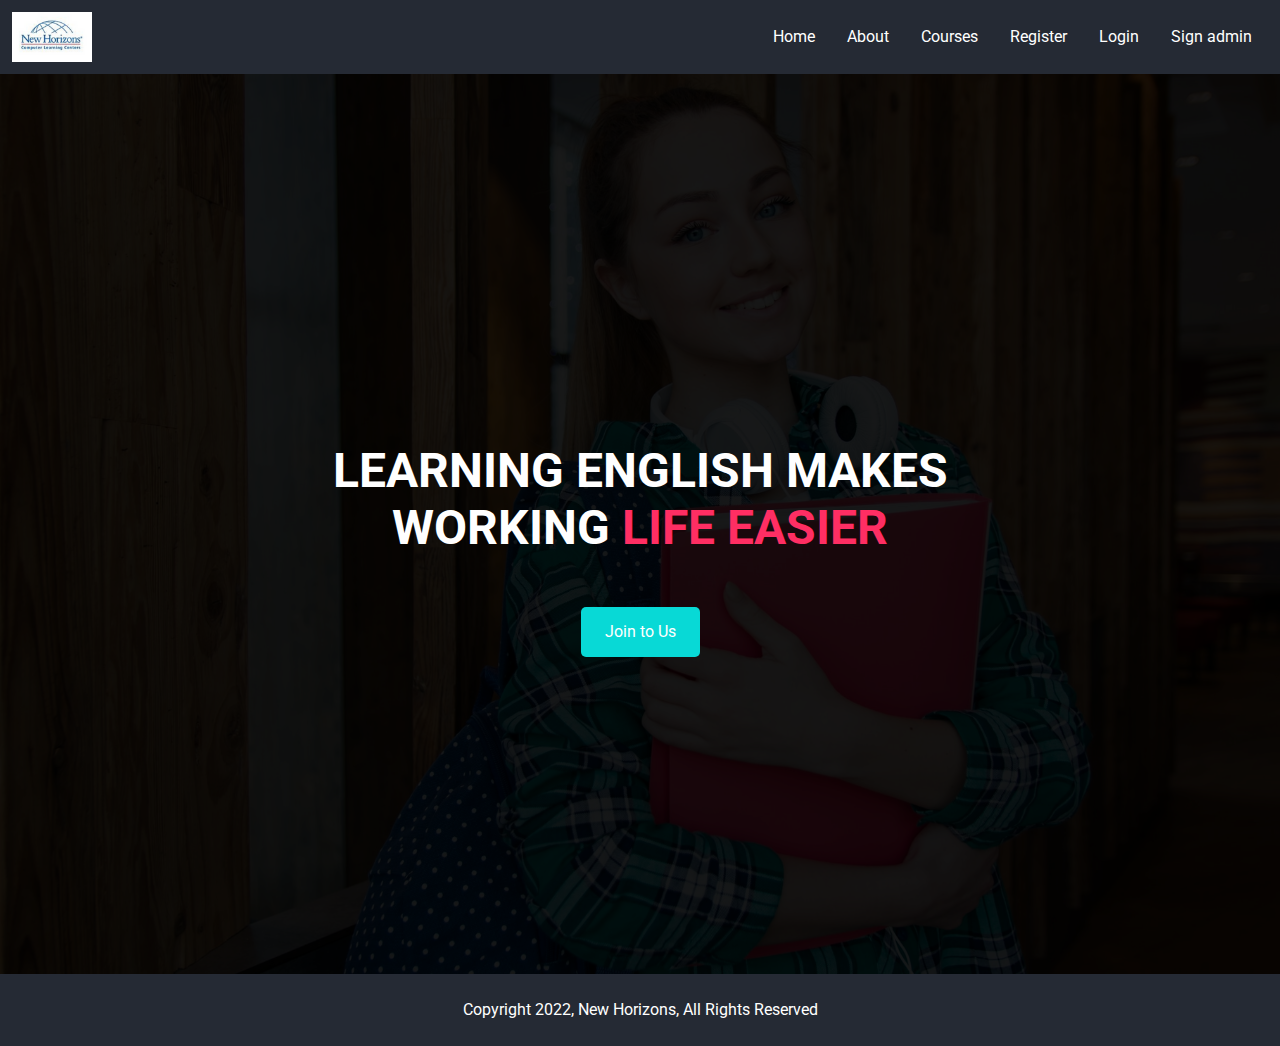
<file: index.html>
<!DOCTYPE html>
<head>
    <title> English Acadmey - Home page </title>
    
    <!--main style-->
    <link rel="stylesheet" href="./css/style2.css">

</head>

<body id="home">
    <nav  id="navbar" class="bg-dark"> 
        <div class="logo"> 
            <img src="./img/logo.png" alt="logo">
        </div>
        <ul>
            <li><a href="index.html">Home</a></li>
            <li><a href="About.html">About</a></li>
            <li><a href="Courses.html">Courses</a></li>
            <li><a href="register.php">Register</a></li>
            <li><a href="Login.php">Login</a></li>
            <li><a href="SignAdmin.php">Sign admin</a></li>
        </ul>

    </nav>

    <!--Home page-->
    <section id="Home-page" class="text-center" >
        <div class="Home-page-content">
        <h1 class="l-heading py-1"> Learning English makes <br> working <span class="primary-text"> life easier </span> </h1>
        <a href="register.php" class="btn"> Join to Us </a>
        </div>
    </section>

    
    
    

    
    <!--footer-->
    <footer class="bg-dark py-2 text-center">
        <p>Copyright 2022, New Horizons, All Rights Reserved </p>

    </footer>


</body>
</file>
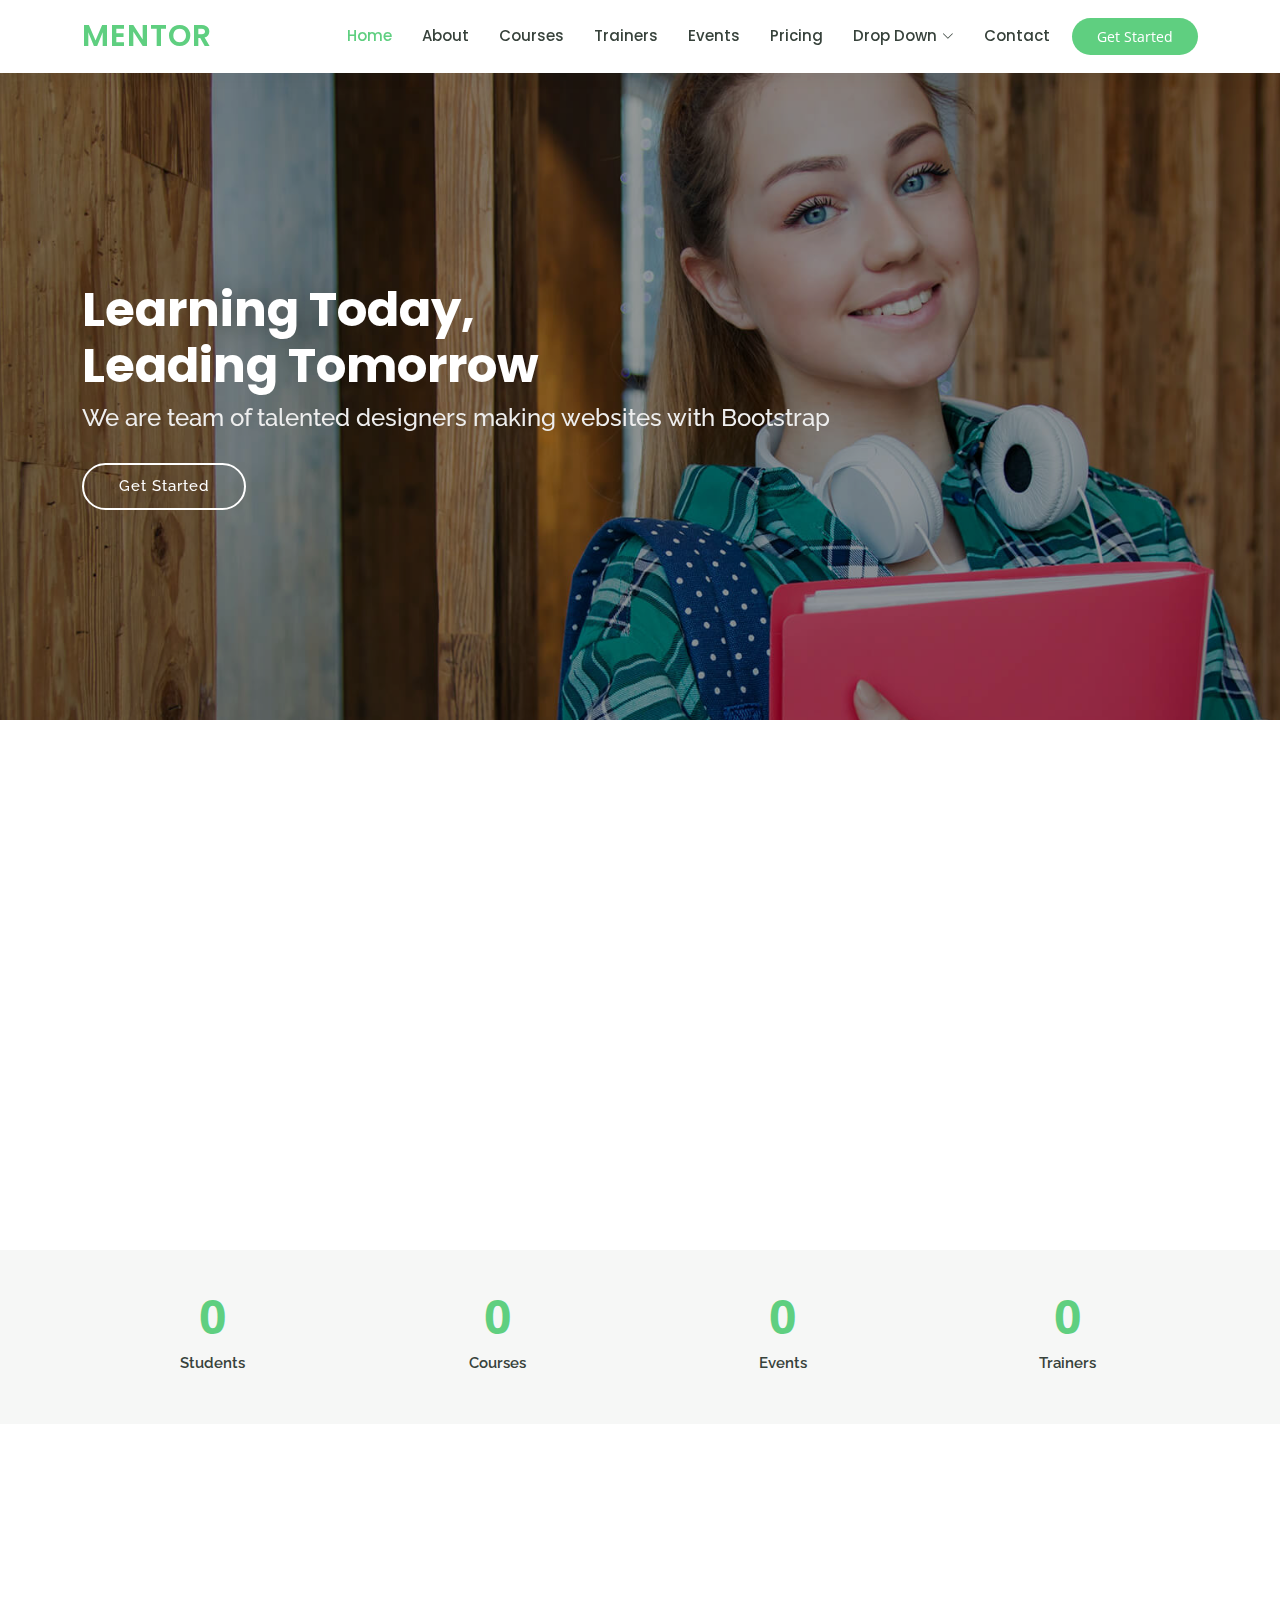
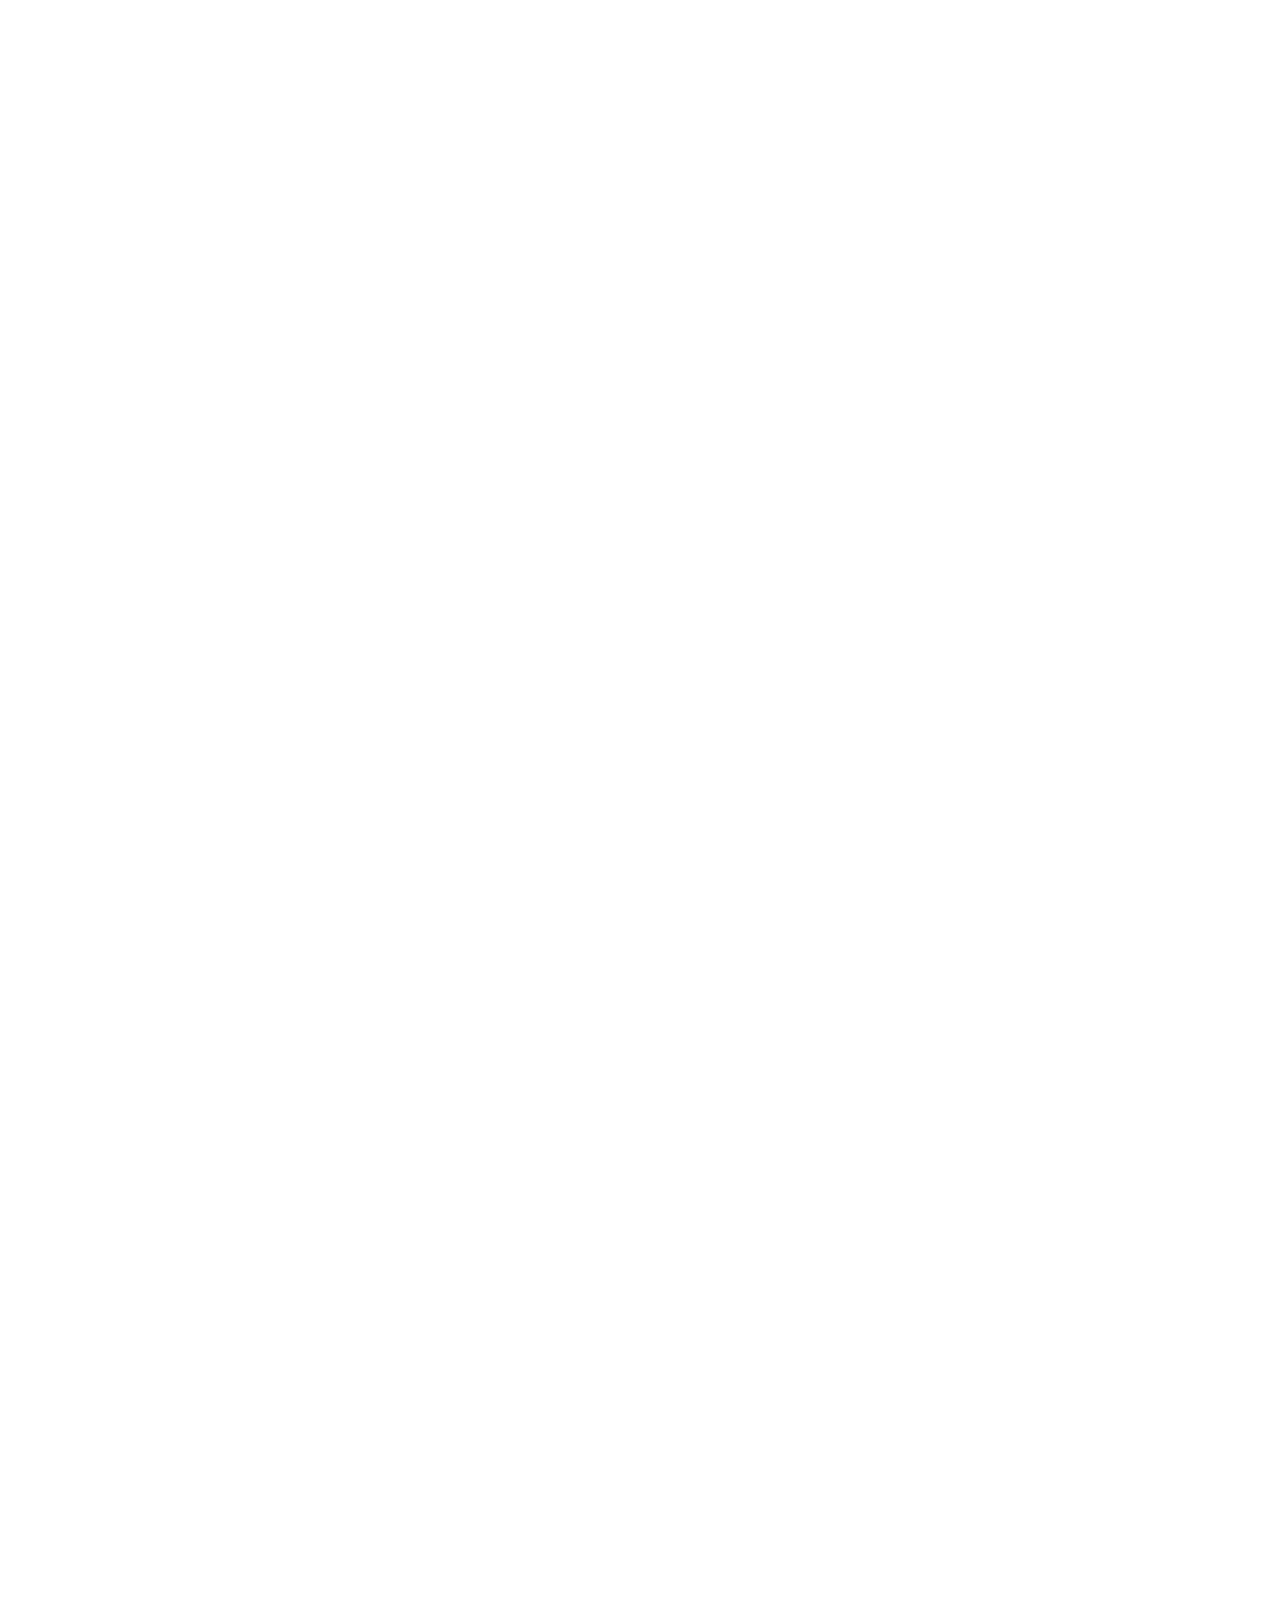
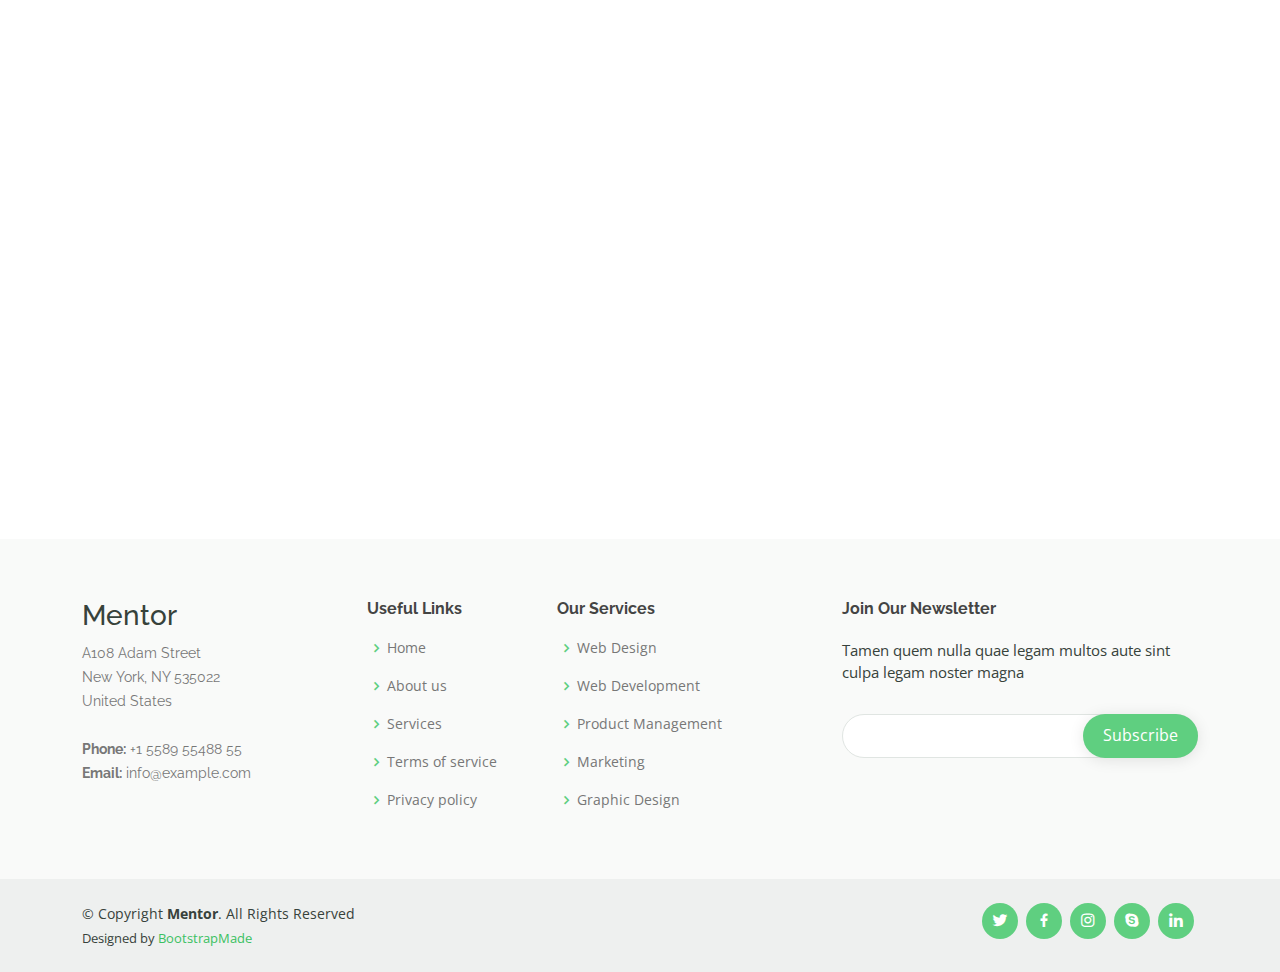
<file: Mentor/index.html>
<!DOCTYPE html>
<html lang="en">

<head>
  <meta charset="utf-8">
  <meta content="width=device-width, initial-scale=1.0" name="viewport">

  <title>Mentor Bootstrap Template - Index</title>
  <meta content="" name="description">
  <meta content="" name="keywords">

  <!-- Favicons -->
  <link href="assets/img/favicon.png" rel="icon">
  <link href="assets/img/apple-touch-icon.png" rel="apple-touch-icon">

  <!-- Google Fonts -->
  <link href="https://fonts.googleapis.com/css?family=Open+Sans:300,300i,400,400i,600,600i,700,700i|Raleway:300,300i,400,400i,500,500i,600,600i,700,700i|Poppins:300,300i,400,400i,500,500i,600,600i,700,700i" rel="stylesheet">

  <!-- Vendor CSS Files -->
  <link href="assets/vendor/animate.css/animate.min.css" rel="stylesheet">
  <link href="assets/vendor/aos/aos.css" rel="stylesheet">
  <link href="assets/vendor/bootstrap/css/bootstrap.min.css" rel="stylesheet">
  <link href="assets/vendor/bootstrap-icons/bootstrap-icons.css" rel="stylesheet">
  <link href="assets/vendor/boxicons/css/boxicons.min.css" rel="stylesheet">
  <link href="assets/vendor/remixicon/remixicon.css" rel="stylesheet">
  <link href="assets/vendor/swiper/swiper-bundle.min.css" rel="stylesheet">

  <!-- Template Main CSS File -->
  <link href="assets/css/style.css" rel="stylesheet">

  <!-- =======================================================
  * Template Name: Mentor - v4.7.0
  * Template URL: https://bootstrapmade.com/mentor-free-education-bootstrap-theme/
  * Author: BootstrapMade.com
  * License: https://bootstrapmade.com/license/
  ======================================================== -->
</head>

<body>

  <!-- ======= Header ======= -->
  <header id="header" class="fixed-top">
    <div class="container d-flex align-items-center">

      <h1 class="logo me-auto"><a href="index.html">Mentor</a></h1>
      <!-- Uncomment below if you prefer to use an image logo -->
      <!-- <a href="index.html" class="logo me-auto"><img src="assets/img/logo.png" alt="" class="img-fluid"></a>-->

      <nav id="navbar" class="navbar order-last order-lg-0">
        <ul>
          <li><a class="active" href="index.html">Home</a></li>
          <li><a href="about.html">About</a></li>
          <li><a href="courses.html">Courses</a></li>
          <li><a href="trainers.html">Trainers</a></li>
          <li><a href="events.html">Events</a></li>
          <li><a href="pricing.html">Pricing</a></li>

          <li class="dropdown"><a href="#"><span>Drop Down</span> <i class="bi bi-chevron-down"></i></a>
            <ul>
              <li><a href="#">Drop Down 1</a></li>
              <li class="dropdown"><a href="#"><span>Deep Drop Down</span> <i class="bi bi-chevron-right"></i></a>
                <ul>
                  <li><a href="#">Deep Drop Down 1</a></li>
                  <li><a href="#">Deep Drop Down 2</a></li>
                  <li><a href="#">Deep Drop Down 3</a></li>
                  <li><a href="#">Deep Drop Down 4</a></li>
                  <li><a href="#">Deep Drop Down 5</a></li>
                </ul>
              </li>
              <li><a href="#">Drop Down 2</a></li>
              <li><a href="#">Drop Down 3</a></li>
              <li><a href="#">Drop Down 4</a></li>
            </ul>
          </li>
          <li><a href="contact.html">Contact</a></li>
        </ul>
        <i class="bi bi-list mobile-nav-toggle"></i>
      </nav><!-- .navbar -->

      <a href="courses.html" class="get-started-btn">Get Started</a>

    </div>
  </header><!-- End Header -->

  <!-- ======= Hero Section ======= -->
  <section id="hero" class="d-flex justify-content-center align-items-center">
    <div class="container position-relative" data-aos="zoom-in" data-aos-delay="100">
      <h1>Learning Today,<br>Leading Tomorrow</h1>
      <h2>We are team of talented designers making websites with Bootstrap</h2>
      <a href="courses.html" class="btn-get-started">Get Started</a>
    </div>
  </section><!-- End Hero -->

  <main id="main">

    <!-- ======= About Section ======= -->
    <section id="about" class="about">
      <div class="container" data-aos="fade-up">

        <div class="row">
          <div class="col-lg-6 order-1 order-lg-2" data-aos="fade-left" data-aos-delay="100">
            <img src="assets/img/about.jpg" class="img-fluid" alt="">
          </div>
          <div class="col-lg-6 pt-4 pt-lg-0 order-2 order-lg-1 content">
            <h3>Voluptatem dignissimos provident quasi corporis voluptates sit assumenda.</h3>
            <p class="fst-italic">
              Lorem ipsum dolor sit amet, consectetur adipiscing elit, sed do eiusmod tempor incididunt ut labore et dolore
              magna aliqua.
            </p>
            <ul>
              <li><i class="bi bi-check-circle"></i> Ullamco laboris nisi ut aliquip ex ea commodo consequat.</li>
              <li><i class="bi bi-check-circle"></i> Duis aute irure dolor in reprehenderit in voluptate velit.</li>
              <li><i class="bi bi-check-circle"></i> Ullamco laboris nisi ut aliquip ex ea commodo consequat. Duis aute irure dolor in reprehenderit in voluptate trideta storacalaperda mastiro dolore eu fugiat nulla pariatur.</li>
            </ul>
            <p>
              Ullamco laboris nisi ut aliquip ex ea commodo consequat. Duis aute irure dolor in reprehenderit in voluptate
            </p>

          </div>
        </div>

      </div>
    </section><!-- End About Section -->

    <!-- ======= Counts Section ======= -->
    <section id="counts" class="counts section-bg">
      <div class="container">

        <div class="row counters">

          <div class="col-lg-3 col-6 text-center">
            <span data-purecounter-start="0" data-purecounter-end="1232" data-purecounter-duration="1" class="purecounter"></span>
            <p>Students</p>
          </div>

          <div class="col-lg-3 col-6 text-center">
            <span data-purecounter-start="0" data-purecounter-end="64" data-purecounter-duration="1" class="purecounter"></span>
            <p>Courses</p>
          </div>

          <div class="col-lg-3 col-6 text-center">
            <span data-purecounter-start="0" data-purecounter-end="42" data-purecounter-duration="1" class="purecounter"></span>
            <p>Events</p>
          </div>

          <div class="col-lg-3 col-6 text-center">
            <span data-purecounter-start="0" data-purecounter-end="15" data-purecounter-duration="1" class="purecounter"></span>
            <p>Trainers</p>
          </div>

        </div>

      </div>
    </section><!-- End Counts Section -->

    <!-- ======= Why Us Section ======= -->
    <section id="why-us" class="why-us">
      <div class="container" data-aos="fade-up">

        <div class="row">
          <div class="col-lg-4 d-flex align-items-stretch">
            <div class="content">
              <h3>Why Choose Mentor?</h3>
              <p>
                Lorem ipsum dolor sit amet, consectetur adipiscing elit, sed do eiusmod tempor incididunt ut labore et dolore magna aliqua. Duis aute irure dolor in reprehenderit
                Asperiores dolores sed et. Tenetur quia eos. Autem tempore quibusdam vel necessitatibus optio ad corporis.
              </p>
              <div class="text-center">
                <a href="about.html" class="more-btn">Learn More <i class="bx bx-chevron-right"></i></a>
              </div>
            </div>
          </div>
          <div class="col-lg-8 d-flex align-items-stretch" data-aos="zoom-in" data-aos-delay="100">
            <div class="icon-boxes d-flex flex-column justify-content-center">
              <div class="row">
                <div class="col-xl-4 d-flex align-items-stretch">
                  <div class="icon-box mt-4 mt-xl-0">
                    <i class="bx bx-receipt"></i>
                    <h4>Corporis voluptates sit</h4>
                    <p>Consequuntur sunt aut quasi enim aliquam quae harum pariatur laboris nisi ut aliquip</p>
                  </div>
                </div>
                <div class="col-xl-4 d-flex align-items-stretch">
                  <div class="icon-box mt-4 mt-xl-0">
                    <i class="bx bx-cube-alt"></i>
                    <h4>Ullamco laboris ladore pan</h4>
                    <p>Excepteur sint occaecat cupidatat non proident, sunt in culpa qui officia deserunt</p>
                  </div>
                </div>
                <div class="col-xl-4 d-flex align-items-stretch">
                  <div class="icon-box mt-4 mt-xl-0">
                    <i class="bx bx-images"></i>
                    <h4>Labore consequatur</h4>
                    <p>Aut suscipit aut cum nemo deleniti aut omnis. Doloribus ut maiores omnis facere</p>
                  </div>
                </div>
              </div>
            </div><!-- End .content-->
          </div>
        </div>

      </div>
    </section><!-- End Why Us Section -->

    <!-- ======= Features Section ======= -->
    <section id="features" class="features">
      <div class="container" data-aos="fade-up">

        <div class="row" data-aos="zoom-in" data-aos-delay="100">
          <div class="col-lg-3 col-md-4">
            <div class="icon-box">
              <i class="ri-store-line" style="color: #ffbb2c;"></i>
              <h3><a href="">Lorem Ipsum</a></h3>
            </div>
          </div>
          <div class="col-lg-3 col-md-4 mt-4 mt-md-0">
            <div class="icon-box">
              <i class="ri-bar-chart-box-line" style="color: #5578ff;"></i>
              <h3><a href="">Dolor Sitema</a></h3>
            </div>
          </div>
          <div class="col-lg-3 col-md-4 mt-4 mt-md-0">
            <div class="icon-box">
              <i class="ri-calendar-todo-line" style="color: #e80368;"></i>
              <h3><a href="">Sed perspiciatis</a></h3>
            </div>
          </div>
          <div class="col-lg-3 col-md-4 mt-4 mt-lg-0">
            <div class="icon-box">
              <i class="ri-paint-brush-line" style="color: #e361ff;"></i>
              <h3><a href="">Magni Dolores</a></h3>
            </div>
          </div>
          <div class="col-lg-3 col-md-4 mt-4">
            <div class="icon-box">
              <i class="ri-database-2-line" style="color: #47aeff;"></i>
              <h3><a href="">Nemo Enim</a></h3>
            </div>
          </div>
          <div class="col-lg-3 col-md-4 mt-4">
            <div class="icon-box">
              <i class="ri-gradienter-line" style="color: #ffa76e;"></i>
              <h3><a href="">Eiusmod Tempor</a></h3>
            </div>
          </div>
          <div class="col-lg-3 col-md-4 mt-4">
            <div class="icon-box">
              <i class="ri-file-list-3-line" style="color: #11dbcf;"></i>
              <h3><a href="">Midela Teren</a></h3>
            </div>
          </div>
          <div class="col-lg-3 col-md-4 mt-4">
            <div class="icon-box">
              <i class="ri-price-tag-2-line" style="color: #4233ff;"></i>
              <h3><a href="">Pira Neve</a></h3>
            </div>
          </div>
          <div class="col-lg-3 col-md-4 mt-4">
            <div class="icon-box">
              <i class="ri-anchor-line" style="color: #b2904f;"></i>
              <h3><a href="">Dirada Pack</a></h3>
            </div>
          </div>
          <div class="col-lg-3 col-md-4 mt-4">
            <div class="icon-box">
              <i class="ri-disc-line" style="color: #b20969;"></i>
              <h3><a href="">Moton Ideal</a></h3>
            </div>
          </div>
          <div class="col-lg-3 col-md-4 mt-4">
            <div class="icon-box">
              <i class="ri-base-station-line" style="color: #ff5828;"></i>
              <h3><a href="">Verdo Park</a></h3>
            </div>
          </div>
          <div class="col-lg-3 col-md-4 mt-4">
            <div class="icon-box">
              <i class="ri-fingerprint-line" style="color: #29cc61;"></i>
              <h3><a href="">Flavor Nivelanda</a></h3>
            </div>
          </div>
        </div>

      </div>
    </section><!-- End Features Section -->

    <!-- ======= Popular Courses Section ======= -->
    <section id="popular-courses" class="courses">
      <div class="container" data-aos="fade-up">

        <div class="section-title">
          <h2>Courses</h2>
          <p>Popular Courses</p>
        </div>

        <div class="row" data-aos="zoom-in" data-aos-delay="100">

          <div class="col-lg-4 col-md-6 d-flex align-items-stretch">
            <div class="course-item">
              <img src="assets/img/course-1.jpg" class="img-fluid" alt="...">
              <div class="course-content">
                <div class="d-flex justify-content-between align-items-center mb-3">
                  <h4>Web Development</h4>
                  <p class="price">$169</p>
                </div>

                <h3><a href="course-details.html">Website Design</a></h3>
                <p>Et architecto provident deleniti facere repellat nobis iste. Id facere quia quae dolores dolorem tempore.</p>
                <div class="trainer d-flex justify-content-between align-items-center">
                  <div class="trainer-profile d-flex align-items-center">
                    <img src="assets/img/trainers/trainer-1.jpg" class="img-fluid" alt="">
                    <span>Antonio</span>
                  </div>
                  <div class="trainer-rank d-flex align-items-center">
                    <i class="bx bx-user"></i>&nbsp;50
                    &nbsp;&nbsp;
                    <i class="bx bx-heart"></i>&nbsp;65
                  </div>
                </div>
              </div>
            </div>
          </div> <!-- End Course Item-->

          <div class="col-lg-4 col-md-6 d-flex align-items-stretch mt-4 mt-md-0">
            <div class="course-item">
              <img src="assets/img/course-2.jpg" class="img-fluid" alt="...">
              <div class="course-content">
                <div class="d-flex justify-content-between align-items-center mb-3">
                  <h4>Marketing</h4>
                  <p class="price">$250</p>
                </div>

                <h3><a href="course-details.html">Search Engine Optimization</a></h3>
                <p>Et architecto provident deleniti facere repellat nobis iste. Id facere quia quae dolores dolorem tempore.</p>
                <div class="trainer d-flex justify-content-between align-items-center">
                  <div class="trainer-profile d-flex align-items-center">
                    <img src="assets/img/trainers/trainer-2.jpg" class="img-fluid" alt="">
                    <span>Lana</span>
                  </div>
                  <div class="trainer-rank d-flex align-items-center">
                    <i class="bx bx-user"></i>&nbsp;35
                    &nbsp;&nbsp;
                    <i class="bx bx-heart"></i>&nbsp;42
                  </div>
                </div>
              </div>
            </div>
          </div> <!-- End Course Item-->

          <div class="col-lg-4 col-md-6 d-flex align-items-stretch mt-4 mt-lg-0">
            <div class="course-item">
              <img src="assets/img/course-3.jpg" class="img-fluid" alt="...">
              <div class="course-content">
                <div class="d-flex justify-content-between align-items-center mb-3">
                  <h4>Content</h4>
                  <p class="price">$180</p>
                </div>

                <h3><a href="course-details.html">Copywriting</a></h3>
                <p>Et architecto provident deleniti facere repellat nobis iste. Id facere quia quae dolores dolorem tempore.</p>
                <div class="trainer d-flex justify-content-between align-items-center">
                  <div class="trainer-profile d-flex align-items-center">
                    <img src="assets/img/trainers/trainer-3.jpg" class="img-fluid" alt="">
                    <span>Brandon</span>
                  </div>
                  <div class="trainer-rank d-flex align-items-center">
                    <i class="bx bx-user"></i>&nbsp;20
                    &nbsp;&nbsp;
                    <i class="bx bx-heart"></i>&nbsp;85
                  </div>
                </div>
              </div>
            </div>
          </div> <!-- End Course Item-->

        </div>

      </div>
    </section><!-- End Popular Courses Section -->

    <!-- ======= Trainers Section ======= -->
    <section id="trainers" class="trainers">
      <div class="container" data-aos="fade-up">

        <div class="row" data-aos="zoom-in" data-aos-delay="100">
          <div class="col-lg-4 col-md-6 d-flex align-items-stretch">
            <div class="member">
              <img src="assets/img/trainers/trainer-1.jpg" class="img-fluid" alt="">
              <div class="member-content">
                <h4>Walter White</h4>
                <span>Web Development</span>
                <p>
                  Magni qui quod omnis unde et eos fuga et exercitationem. Odio veritatis perspiciatis quaerat qui aut aut aut
                </p>
                <div class="social">
                  <a href=""><i class="bi bi-twitter"></i></a>
                  <a href=""><i class="bi bi-facebook"></i></a>
                  <a href=""><i class="bi bi-instagram"></i></a>
                  <a href=""><i class="bi bi-linkedin"></i></a>
                </div>
              </div>
            </div>
          </div>

          <div class="col-lg-4 col-md-6 d-flex align-items-stretch">
            <div class="member">
              <img src="assets/img/trainers/trainer-2.jpg" class="img-fluid" alt="">
              <div class="member-content">
                <h4>Sarah Jhinson</h4>
                <span>Marketing</span>
                <p>
                  Repellat fugiat adipisci nemo illum nesciunt voluptas repellendus. In architecto rerum rerum temporibus
                </p>
                <div class="social">
                  <a href=""><i class="bi bi-twitter"></i></a>
                  <a href=""><i class="bi bi-facebook"></i></a>
                  <a href=""><i class="bi bi-instagram"></i></a>
                  <a href=""><i class="bi bi-linkedin"></i></a>
                </div>
              </div>
            </div>
          </div>

          <div class="col-lg-4 col-md-6 d-flex align-items-stretch">
            <div class="member">
              <img src="assets/img/trainers/trainer-3.jpg" class="img-fluid" alt="">
              <div class="member-content">
                <h4>William Anderson</h4>
                <span>Content</span>
                <p>
                  Voluptas necessitatibus occaecati quia. Earum totam consequuntur qui porro et laborum toro des clara
                </p>
                <div class="social">
                  <a href=""><i class="bi bi-twitter"></i></a>
                  <a href=""><i class="bi bi-facebook"></i></a>
                  <a href=""><i class="bi bi-instagram"></i></a>
                  <a href=""><i class="bi bi-linkedin"></i></a>
                </div>
              </div>
            </div>
          </div>

        </div>

      </div>
    </section><!-- End Trainers Section -->

  </main><!-- End #main -->

  <!-- ======= Footer ======= -->
  <footer id="footer">

    <div class="footer-top">
      <div class="container">
        <div class="row">

          <div class="col-lg-3 col-md-6 footer-contact">
            <h3>Mentor</h3>
            <p>
              A108 Adam Street <br>
              New York, NY 535022<br>
              United States <br><br>
              <strong>Phone:</strong> +1 5589 55488 55<br>
              <strong>Email:</strong> info@example.com<br>
            </p>
          </div>

          <div class="col-lg-2 col-md-6 footer-links">
            <h4>Useful Links</h4>
            <ul>
              <li><i class="bx bx-chevron-right"></i> <a href="#">Home</a></li>
              <li><i class="bx bx-chevron-right"></i> <a href="#">About us</a></li>
              <li><i class="bx bx-chevron-right"></i> <a href="#">Services</a></li>
              <li><i class="bx bx-chevron-right"></i> <a href="#">Terms of service</a></li>
              <li><i class="bx bx-chevron-right"></i> <a href="#">Privacy policy</a></li>
            </ul>
          </div>

          <div class="col-lg-3 col-md-6 footer-links">
            <h4>Our Services</h4>
            <ul>
              <li><i class="bx bx-chevron-right"></i> <a href="#">Web Design</a></li>
              <li><i class="bx bx-chevron-right"></i> <a href="#">Web Development</a></li>
              <li><i class="bx bx-chevron-right"></i> <a href="#">Product Management</a></li>
              <li><i class="bx bx-chevron-right"></i> <a href="#">Marketing</a></li>
              <li><i class="bx bx-chevron-right"></i> <a href="#">Graphic Design</a></li>
            </ul>
          </div>

          <div class="col-lg-4 col-md-6 footer-newsletter">
            <h4>Join Our Newsletter</h4>
            <p>Tamen quem nulla quae legam multos aute sint culpa legam noster magna</p>
            <form action="" method="post">
              <input type="email" name="email"><input type="submit" value="Subscribe">
            </form>
          </div>

        </div>
      </div>
    </div>

    <div class="container d-md-flex py-4">

      <div class="me-md-auto text-center text-md-start">
        <div class="copyright">
          &copy; Copyright <strong><span>Mentor</span></strong>. All Rights Reserved
        </div>
        <div class="credits">
          <!-- All the links in the footer should remain intact. -->
          <!-- You can delete the links only if you purchased the pro version. -->
          <!-- Licensing information: https://bootstrapmade.com/license/ -->
          <!-- Purchase the pro version with working PHP/AJAX contact form: https://bootstrapmade.com/mentor-free-education-bootstrap-theme/ -->
          Designed by <a href="https://bootstrapmade.com/">BootstrapMade</a>
        </div>
      </div>
      <div class="social-links text-center text-md-right pt-3 pt-md-0">
        <a href="#" class="twitter"><i class="bx bxl-twitter"></i></a>
        <a href="#" class="facebook"><i class="bx bxl-facebook"></i></a>
        <a href="#" class="instagram"><i class="bx bxl-instagram"></i></a>
        <a href="#" class="google-plus"><i class="bx bxl-skype"></i></a>
        <a href="#" class="linkedin"><i class="bx bxl-linkedin"></i></a>
      </div>
    </div>
  </footer><!-- End Footer -->

  <div id="preloader"></div>
  <a href="#" class="back-to-top d-flex align-items-center justify-content-center"><i class="bi bi-arrow-up-short"></i></a>

  <!-- Vendor JS Files -->
  <script src="assets/vendor/purecounter/purecounter.js"></script>
  <script src="assets/vendor/aos/aos.js"></script>
  <script src="assets/vendor/bootstrap/js/bootstrap.bundle.min.js"></script>
  <script src="assets/vendor/swiper/swiper-bundle.min.js"></script>
  <script src="assets/vendor/php-email-form/validate.js"></script>

  <!-- Template Main JS File -->
  <script src="assets/js/main.js"></script>

</body>

</html>
</file>
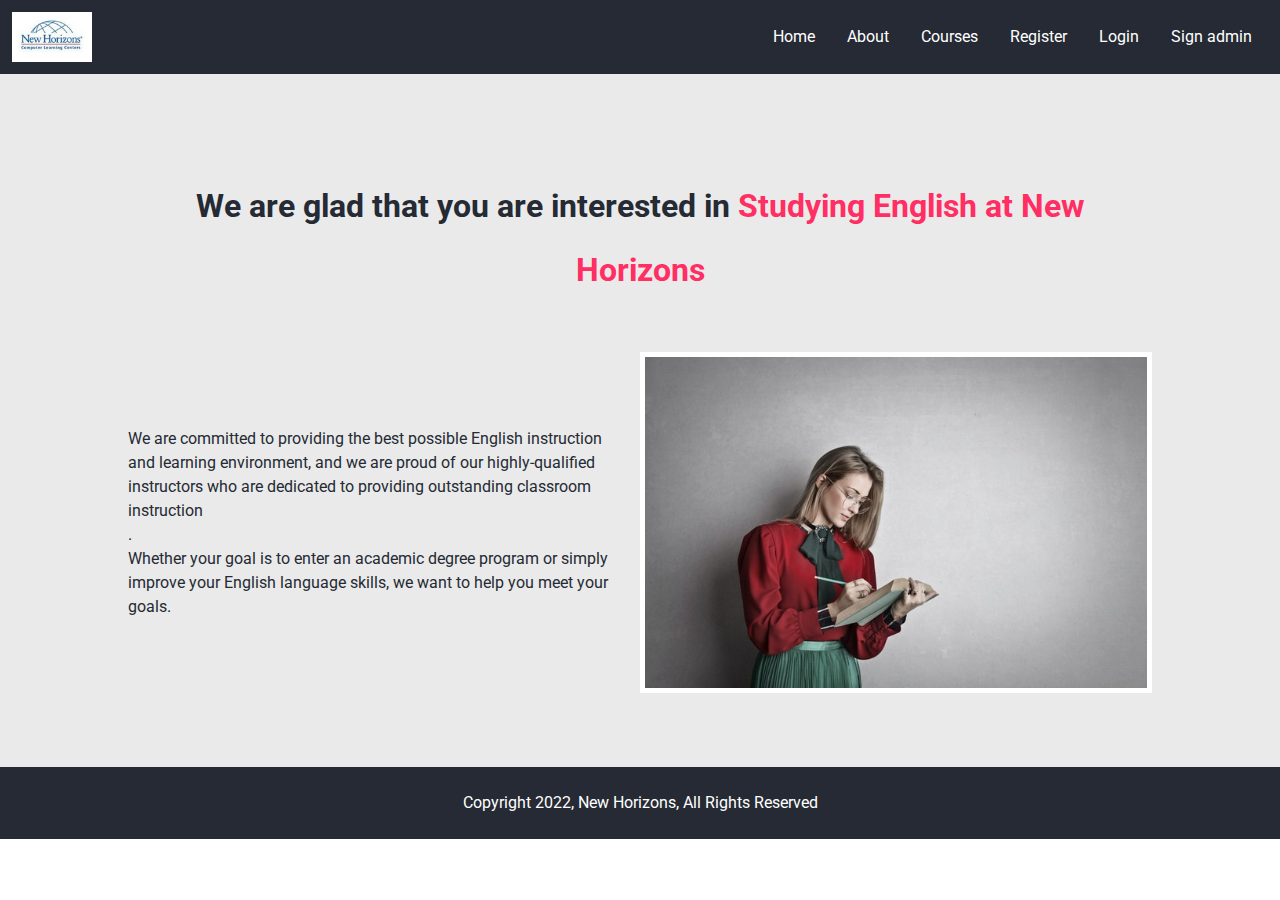
<file: About.html>
<!DOCTYPE html>
<head>
    <title> English Acadmey - Home page </title>
    
    <!--main style-->
    <link rel="stylesheet" href="./css/style2.css">

</head>

<body >
    <nav  id="navbar" class="bg-dark"> 
        <div class="logo"> 
            <img src="./img/logo.png" alt="logo">
        </div>
        <ul>
            <li><a href="index.html">Home</a></li>
            <li><a href="About.html">About</a></li>
            <li><a href="Courses.html">Courses</a></li>
            <li><a href="register.php">Register</a></li>
            <li><a href="Login.php">Login</a></li>
            <li><a href="SignAdmin.php">Sign admin</a></li>
        </ul>

    </nav>


    <!--About-->
    
  <section id="about" class="bg-light py-1" >
    <div class="container" >
        <h2 class="m-heading text-center py-1"> We are glad that you are interested in  <span class="primary-text"> Studying English at New Horizons  </span></h2>
        <div class="about-content">
               <div> 
                   <p> We are committed to providing the best possible English instruction and learning environment, and we are proud of our highly-qualified instructors who are dedicated to providing outstanding classroom instruction </p>. 
                 <br>
                 <p> Whether your goal is to enter an academic degree program or simply improve your English language skills,
                      we want to help you meet your goals. </p>                 
            </div>
            <img src="./img/about.jpg" alt= "About Us">
        </div>
 </section>

    
    
    <!--footer-->
    <footer class="bg-dark py-2 text-center">
        <p>Copyright 2022, New Horizons, All Rights Reserved </p>

    </footer>


</body>
</file>
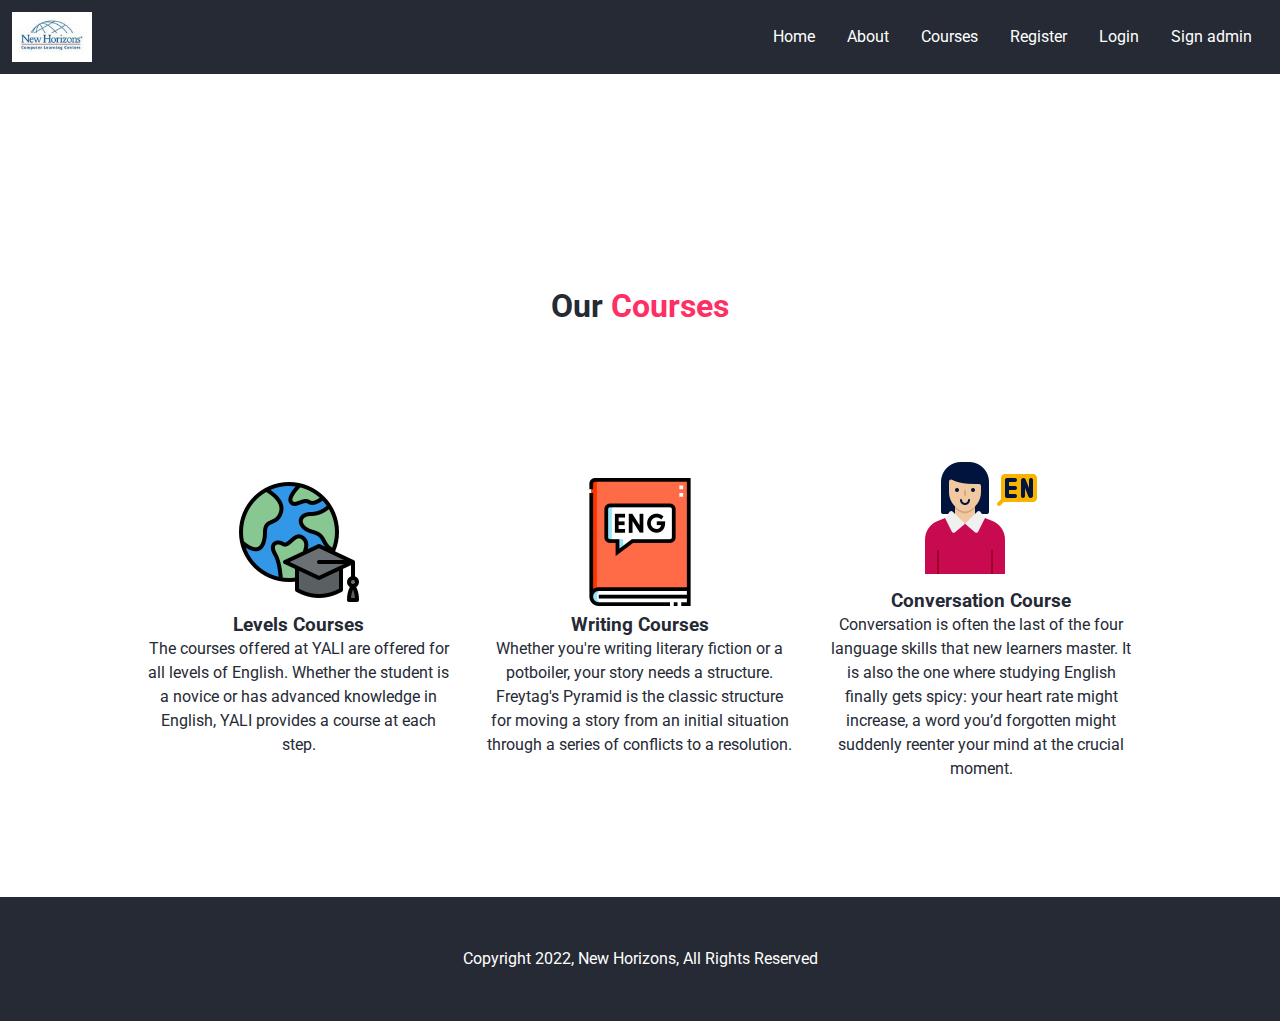
<file: Courses.html>
<!DOCTYPE html>
<head>
    <title> English Acadmey - Home page </title>
    
    <!--main style-->
    <link rel="stylesheet" href="./css/style2.css">

</head>

<body>
    <nav  id="navbar" class="bg-dark"> 
        <div class="logo"> 
            <img src="./img/logo.png" alt="logo">
        </div>
        <ul>
          <li><a href="index.html">Home</a></li>
          <li><a href="About.html">About</a></li>
          <li><a href="Courses.html">Courses</a></li>
          <li><a href="register.php">Register</a></li>
          <li><a href="Login.php">Login</a></li>
          <li><a href="SignAdmin.php">Sign admin</a></li>
        </ul>

    </nav>


    <!--Courses-->
    <section id="Courses" class="text-center py-3" >
        <h2 class="m-heading py-3"> Our <span class="primary-text"> Courses </span></h2>
        <div class="container">
            <div class="boxes">
              <div class="box p-1">
                <img src="img/levels.png" alt="Levels">
                <div>
                  <h3>Levels Courses</h3>
                  <p>The courses offered at YALI are offered for all levels of English. Whether the student is a novice or has advanced knowledge in English, YALI provides a course at each step.</p>
                </div>
              </div>
              <div class="box p-1">
                <img src="img/writting.png" alt="Writing">
                <div>
                  <h3>Writing Courses</h3>
                  <p>Whether you're writing literary fiction or a potboiler, your story needs a structure. Freytag's Pyramid is the classic structure for moving a story from an initial situation through a series of conflicts to a resolution.</p>
                </div>
              </div>
              <div class="box p-1">
                <img src="img/conversation.png" alt="Conversation">
                <div>
                  <h3>Conversation Course</h3>
                  <p>Conversation is often the last of the four language skills that new learners master. It is also the one where studying English finally gets spicy: your heart rate might increase, a word you’d forgotten might suddenly reenter your mind at the crucial moment. </p>
                </div>
              </div>
            </div>
          </div>
    </section>

    
    
    <!--footer-->
    <footer class="bg-dark py-1 text-center">
        <p>Copyright 2022, New Horizons, All Rights Reserved </p>

    </footer>


</body>
</file>
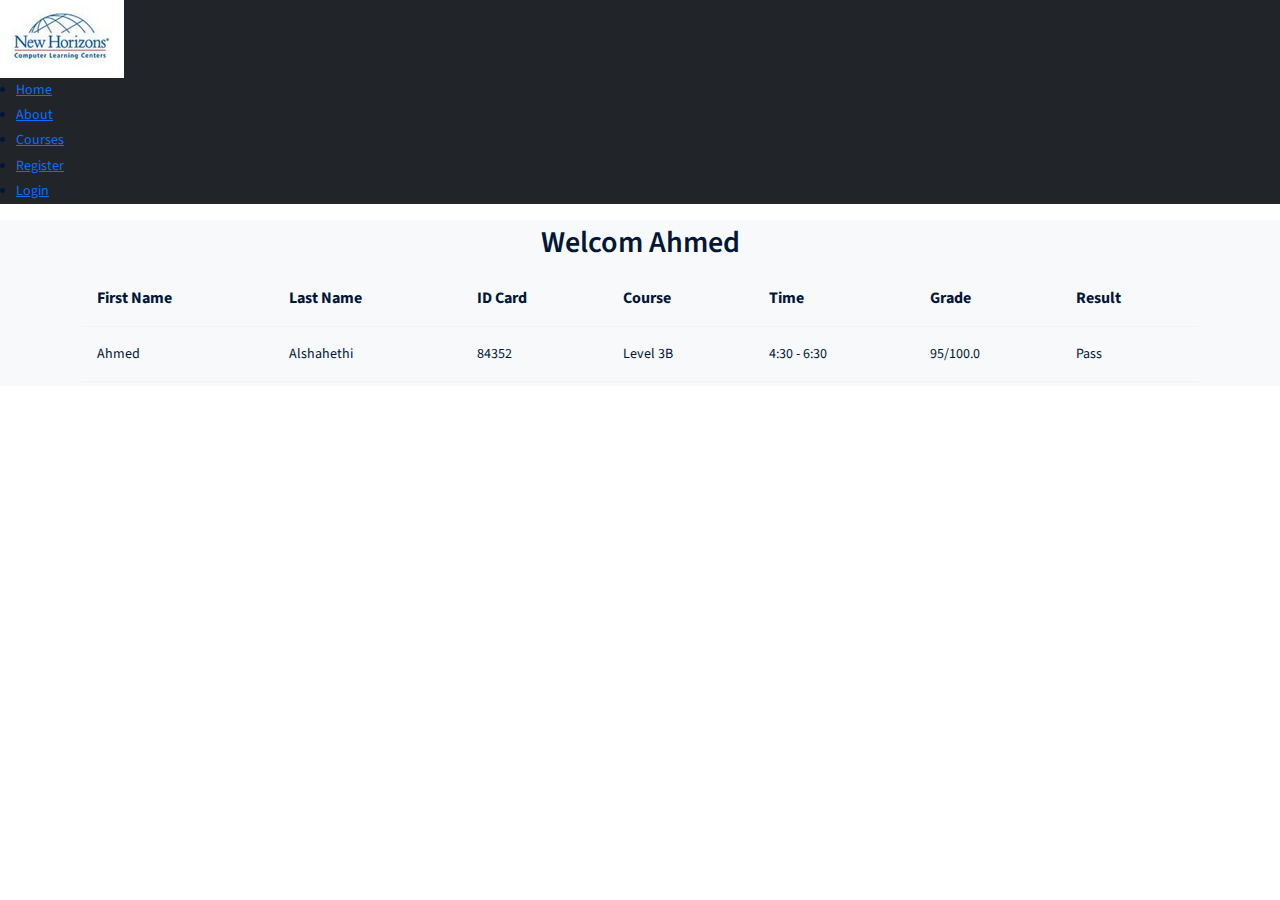
<file: Users.html>
<!DOCTYPE html>
<head>
    <title> English Acadmey - Home page </title>
    
    <!--main style-->
    <link rel="stylesheet" href="./css/style.css">
    <script src="js/Login.js">   </script>

</head>

<body >
    <nav  id="navbar" class="bg-dark"> 
        <div class="logo"> 
            <img src="./img/logo.png" alt="logo">
        </div>
        <ul>
            <li><a href="index.html">Home</a></li>
            <li><a href="About.html">About</a></li>
            <li><a href="Courses.html">Courses</a></li>
            <li><a href="register.php">Register</a></li>
            <li><a href="Login.php">Login</a></li>
        </ul>

    </nav>
    <section id="Users" class="bg-light py-1" > 
<div class="container" >
    <div> <h2 class="m-heading text-center py-1"> Welcom Ahmed </h2> </div>
    <table class="table" >
        <tr>
            <th> First Name </th>
            <th> Last Name  </th>
            <th> ID Card    </th>
            <th> Course     </th>
            <th> Time       </th>
            <th> Grade      </th>
            <th> Result     </th>
        </tr>
        <tr>
            <td> Ahmed      </td>
            <td> Alshahethi </td>
            <td> 84352      </td>
            <td> Level 3B   </td>
            <td> 4:30 - 6:30</td>
            <td> 95/100.0   </td>
            <td> Pass       </td>
        </tr>
    </table>
</div>
    </section>
    
    
      
</body>
</file>
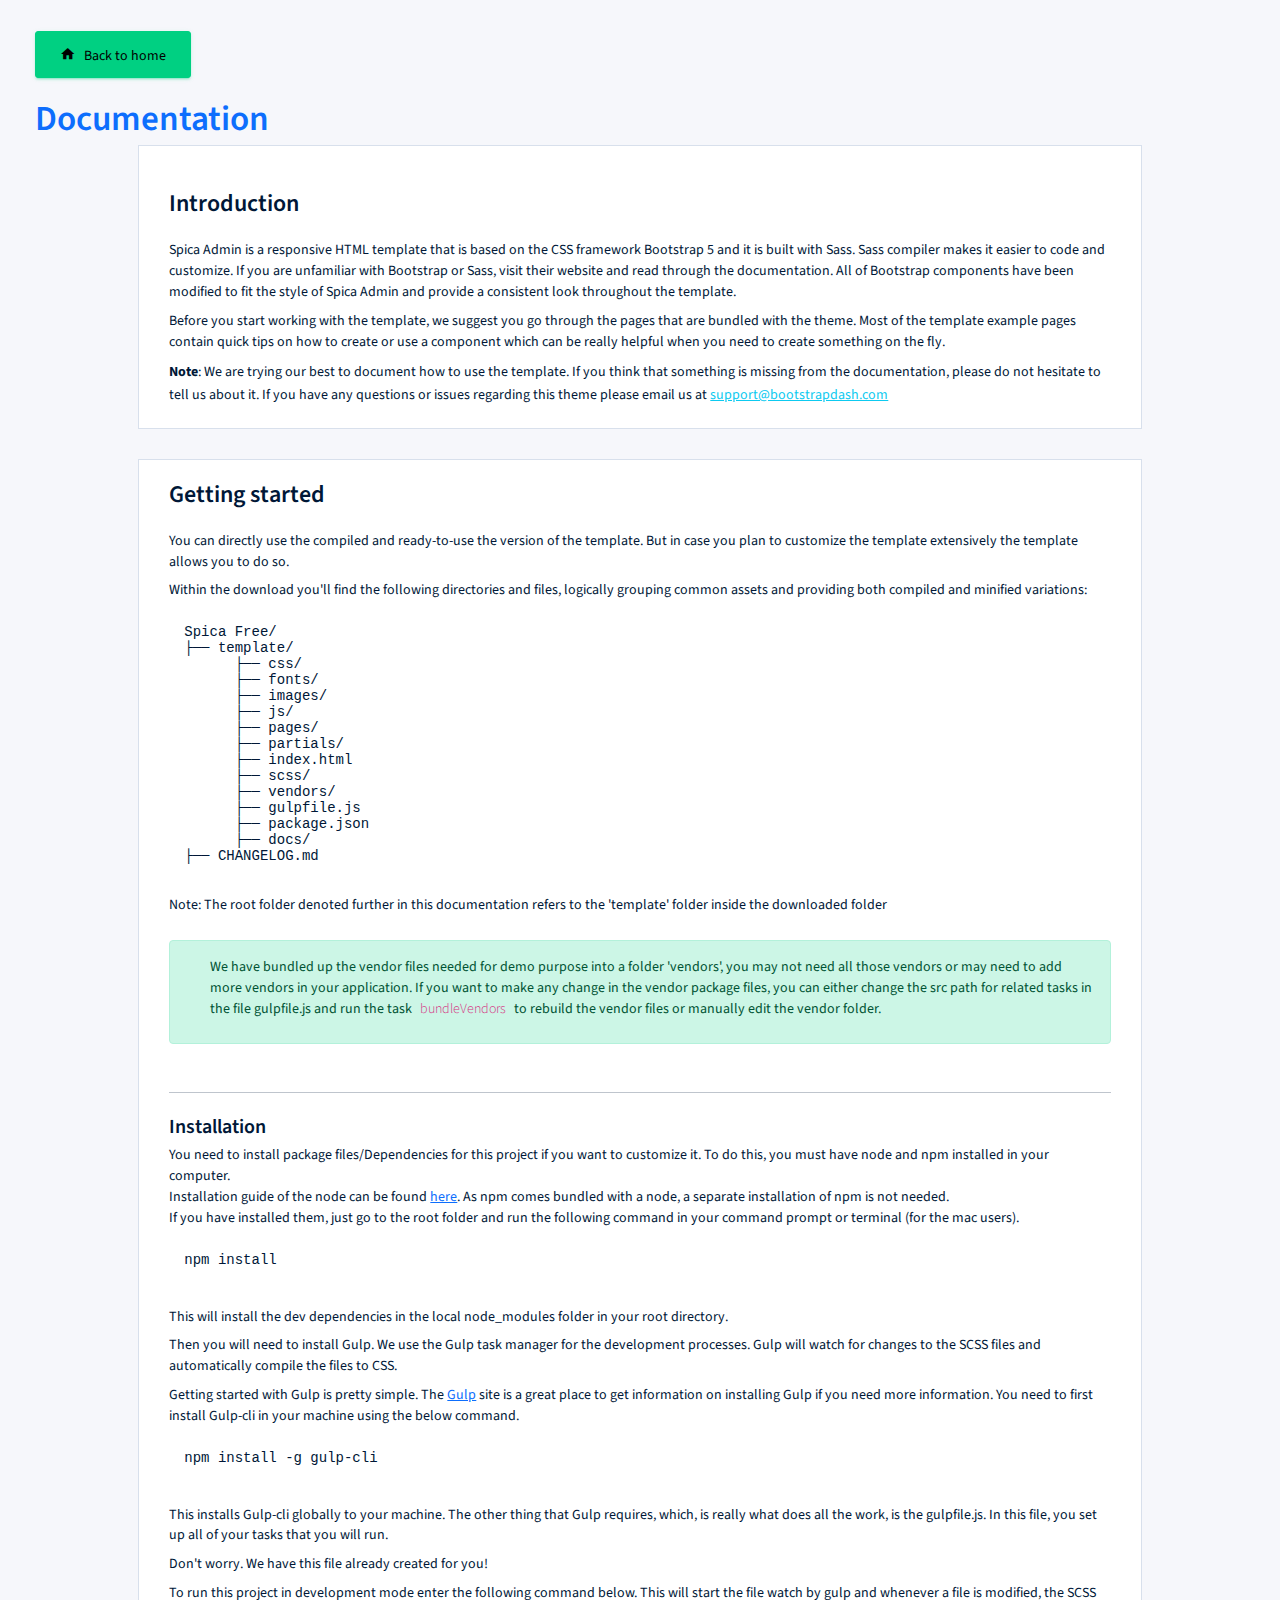
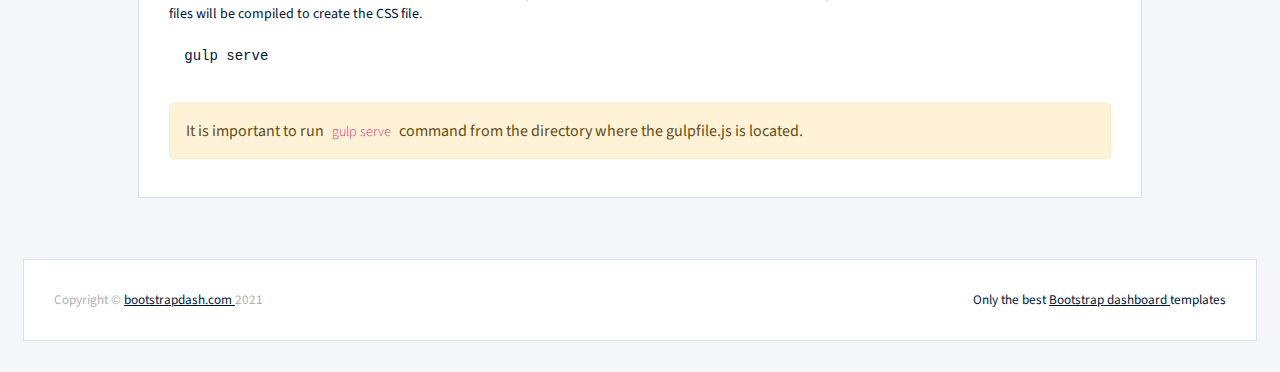
<file: docs/documentation.html>
<!DOCTYPE html>
<html lang="en">

<head>
  <!-- Required meta tags -->
  <meta charset="utf-8">
  <meta name="viewport" content="width=device-width, initial-scale=1, shrink-to-fit=no">
  <title>Spica Admin Dashboard</title>
  <!-- base:css -->
  <link rel="stylesheet" href="../vendors/mdi/css/materialdesignicons.min.css">
  <link rel="stylesheet" href="../vendors/css/vendor.bundle.base.css">
  <!-- endinject -->
  <!-- plugin css for this page -->
  <!-- End plugin css for this page -->
  <!-- inject:css -->
  <link rel="stylesheet" href="../css/style.css">
  <!-- endinject -->
  <link rel="shortcut icon" href="../images/favicon.png" />
</head>
<body>
  <div class="container-scroller">
    <div class="container-fluid page-body-wrapper full-page-wrapper">
      <div class="main-panel w-100  documentation">
        <div class="content-wrapper">
          <div class="container-fluid">
            <div class="row">
              <div class="col-12 doc-header">
                <a class="btn btn-success" href="../index.html"><i class="mdi mdi-home me-2"></i>Back to home</a>
                <h1 class="text-primary mt-4">Documentation</h1>
              </div>
            </div>
            <div class="row doc-content">
              <div class="col-12 col-md-10 offset-md-1">
                <div class="col-12 grid-margin" id="doc-intro">
                    <div class="card">
                        <div class="card-body">
                            <h3 class="mb-4 mt-4">Introduction</h3>
                            <p>Spica Admin is a responsive HTML template that is based on the CSS framework Bootstrap 5 and it is built with Sass. Sass compiler makes it easier to code and customize. If you are unfamiliar with Bootstrap or Sass, visit their
                                website and read through the documentation. All of Bootstrap components have been modified to fit the style of Spica Admin and provide a consistent look throughout the template.</p>
                            <p>Before you start working with the template, we suggest you go through the pages that are bundled with the theme. Most of the template example pages contain quick tips on how to create or use a component which can
                                be really helpful when you need to create something on the fly.</p>
                            <p class="d-inline"><strong>Note</strong>: We are trying our best to document how to use the template. If you think that something is missing from the documentation, please do not hesitate to tell us about it. If you have any questions or issues regarding this theme please email us at <a class="d-inline text-info" href="mailto:support@bootstrapdash.com">support@bootstrapdash.com</a></p>
                        </div>
                    </div>
                </div>
                <div class="col-12 grid-margin" id="doc-started">
                    <div class="card">
                        <div class="card-body">
                            <h3 class="mb-4">Getting started</h3>
                            <p>You can directly use the compiled and ready-to-use the version of the template. But in case you plan to customize the template extensively the template allows you to do so.</p>
                            <p>Within the download you'll find the following directories and files, logically grouping common assets and providing both compiled and minified variations:</p>
                            <pre>
Spica Free/
├── template/
      ├── css/
      ├── fonts/
      ├── images/
      ├── js/
      ├── pages/
      ├── partials/
      ├── index.html
      ├── scss/
      ├── vendors/
      ├── gulpfile.js
      ├── package.json                           
      ├── docs/
├── CHANGELOG.md</pre>
                            <p class="mt-1">Note: The root folder denoted further in this documentation refers to the 'template' folder inside the downloaded folder</p>
                            <div class="alert alert-success mt-4 d-flex align-items-center" role="alert">
                              <i class="ti-info-alt me-4"></i>
                              <p>We have bundled up the vendor files needed for demo purpose into a folder 'vendors', you may not need all those vendors or may need to add more vendors in your application. If you want to make any change in the vendor package files, you can either change the src path for related tasks in the file gulpfile.js and run the task <code> bundleVendors </code>  to rebuild the vendor files or manually edit the vendor folder.</p>
                            </div>
                            <hr class="mt-5">
                            <h4 class="mt-4">Installation</h4>
                            <p class="mb-0">
                              You need to install package files/Dependencies for this project if you want to customize it. To do this, you must have <span class="font-weight-bold">node and npm</span> installed in your computer.
                            </p>
                            <p class="mb-0">Installation guide of the node can be found <a href="https://nodejs.org/en/">here</a>. As npm comes bundled with a node, a separate installation of npm is not needed.</p>
                            <p>
                                If you have installed them, just go to the root folder and run the following command in your command prompt or terminal (for the mac users).
                            </p>
                            <pre class="shell-mode">
npm install</pre>
                            <p class="mt-4">
                              This will install the dev dependencies in the local <span class="font-weight-bold">node_modules</span> folder in your root directory.
                            </p>
                            <p class="mt-2">
                              Then you will need to install <span class="font-weight-bold">Gulp</span>. We use the Gulp task manager for the development processes. Gulp will watch for changes to the SCSS files and automatically compile the files to CSS.
                            </p>
                            <p>Getting started with Gulp is pretty simple. The <a href="https://gulpjs.com/" target="_blank">Gulp</a> site is a great place to get information on installing Gulp if you need more information. You need to first install Gulp-cli in your machine using the below command.</p>
                            <pre class="shell-mode">
npm install -g gulp-cli</pre>
                            <p class="mt-4">This installs Gulp-cli globally to your machine. The other thing that Gulp requires, which, is really what does all the work, is the gulpfile.js. In this file, you set up all of your tasks that you will run.</p>
                            <p>Don't worry. We have this file already created for you!</p>
                            <p>To run this project in development mode enter the following command below. This will start the file watch by gulp and whenever a file is modified, the SCSS files will be compiled to create the CSS file.</p>
<pre class="shell-mode">
gulp serve</pre>           
                            <div class="alert alert-warning mt-4" role="alert">
                              <i class="ti-info-alt-outline"></i>It is important to run <code>gulp serve</code> command from the directory where the gulpfile.js is located.
                            </div>
                        </div>
                    </div>
                </div>
              </div>
            </div>
          </div>
        </div>
        <!-- partial:../partials/_footer.html -->

        <footer class="footer">
          <div class="card">
            <div class="card-body">
              <div class="d-sm-flex justify-content-center justify-content-sm-between py-2">
                <span class="text-muted text-center text-sm-left d-block d-sm-inline-block">Copyright © <a href="https://www.bootstrapdash.com/" target="_blank">bootstrapdash.com </a>2021</span>
                <span class="float-none float-sm-right d-block mt-1 mt-sm-0 text-center">Only the best <a href="https://www.bootstrapdash.com/" target="_blank"> Bootstrap dashboard </a> templates</span>
              </div>
            </div>
          </div>
        </footer>

        <!-- partial -->
      </div>
    </div>
  </div>
  </div>
  <!-- base:js -->
  <script src="../vendors/js/vendor.bundle.base.js"></script>
  <!-- endinject -->
  <!-- inject:js -->
  <script src="../js/off-canvas.js"></script>
  <script src="../js/hoverable-collapse.js"></script>
  <script src="../js/template.js"></script>
  <!-- endinject -->
  <!-- Custom js for this page-->
  <script src="../docs/documentation.js"></script>
  <!-- End custom js for this page-->
</body>

</html>
</file>
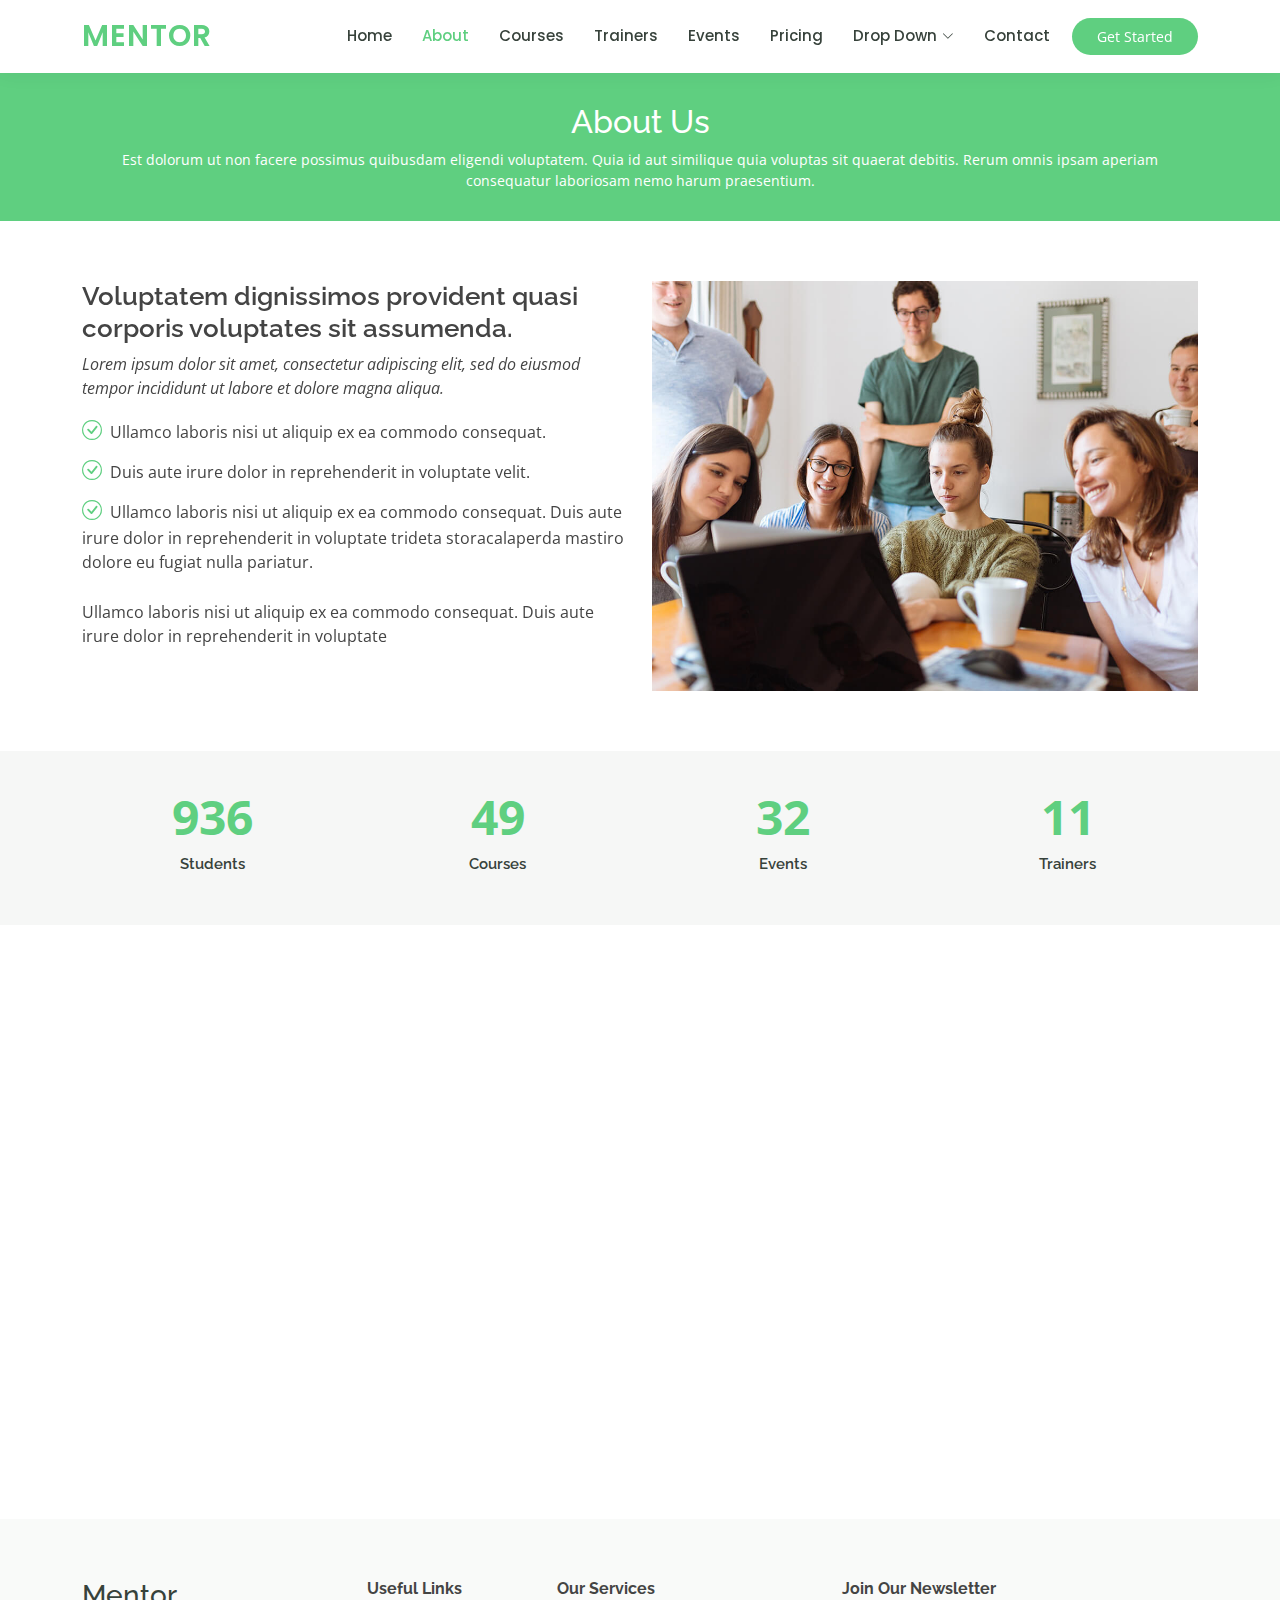
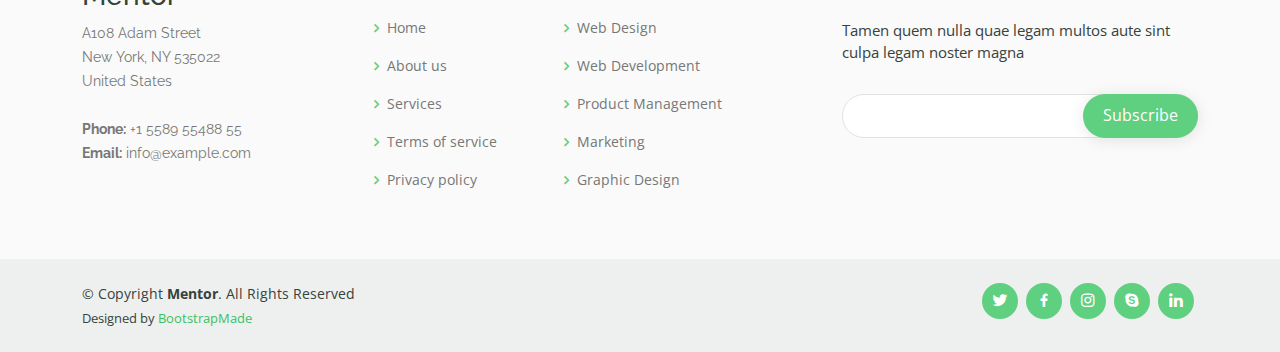
<file: Mentor/about.html>
<!DOCTYPE html>
<html lang="en">

<head>
  <meta charset="utf-8">
  <meta content="width=device-width, initial-scale=1.0" name="viewport">

  <title>About - Mentor Bootstrap Template</title>
  <meta content="" name="description">
  <meta content="" name="keywords">

  <!-- Favicons -->
  <link href="assets/img/favicon.png" rel="icon">
  <link href="assets/img/apple-touch-icon.png" rel="apple-touch-icon">

  <!-- Google Fonts -->
  <link href="https://fonts.googleapis.com/css?family=Open+Sans:300,300i,400,400i,600,600i,700,700i|Raleway:300,300i,400,400i,500,500i,600,600i,700,700i|Poppins:300,300i,400,400i,500,500i,600,600i,700,700i" rel="stylesheet">

  <!-- Vendor CSS Files -->
  <link href="assets/vendor/animate.css/animate.min.css" rel="stylesheet">
  <link href="assets/vendor/aos/aos.css" rel="stylesheet">
  <link href="assets/vendor/bootstrap/css/bootstrap.min.css" rel="stylesheet">
  <link href="assets/vendor/bootstrap-icons/bootstrap-icons.css" rel="stylesheet">
  <link href="assets/vendor/boxicons/css/boxicons.min.css" rel="stylesheet">
  <link href="assets/vendor/remixicon/remixicon.css" rel="stylesheet">
  <link href="assets/vendor/swiper/swiper-bundle.min.css" rel="stylesheet">

  <!-- Template Main CSS File -->
  <link href="assets/css/style.css" rel="stylesheet">

  <!-- =======================================================
  * Template Name: Mentor - v4.7.0
  * Template URL: https://bootstrapmade.com/mentor-free-education-bootstrap-theme/
  * Author: BootstrapMade.com
  * License: https://bootstrapmade.com/license/
  ======================================================== -->
</head>

<body>

  <!-- ======= Header ======= -->
  <header id="header" class="fixed-top">
    <div class="container d-flex align-items-center">

      <h1 class="logo me-auto"><a href="index.html">Mentor</a></h1>
      <!-- Uncomment below if you prefer to use an image logo -->
      <!-- <a href="index.html" class="logo me-auto"><img src="assets/img/logo.png" alt="" class="img-fluid"></a>-->

      <nav id="navbar" class="navbar order-last order-lg-0">
        <ul>
          <li><a href="index.html">Home</a></li>
          <li><a class="active" href="about.html">About</a></li>
          <li><a href="courses.html">Courses</a></li>
          <li><a href="trainers.html">Trainers</a></li>
          <li><a href="events.html">Events</a></li>
          <li><a href="pricing.html">Pricing</a></li>

          <li class="dropdown"><a href="#"><span>Drop Down</span> <i class="bi bi-chevron-down"></i></a>
            <ul>
              <li><a href="#">Drop Down 1</a></li>
              <li class="dropdown"><a href="#"><span>Deep Drop Down</span> <i class="bi bi-chevron-right"></i></a>
                <ul>
                  <li><a href="#">Deep Drop Down 1</a></li>
                  <li><a href="#">Deep Drop Down 2</a></li>
                  <li><a href="#">Deep Drop Down 3</a></li>
                  <li><a href="#">Deep Drop Down 4</a></li>
                  <li><a href="#">Deep Drop Down 5</a></li>
                </ul>
              </li>
              <li><a href="#">Drop Down 2</a></li>
              <li><a href="#">Drop Down 3</a></li>
              <li><a href="#">Drop Down 4</a></li>
            </ul>
          </li>
          <li><a href="contact.html">Contact</a></li>
        </ul>
        <i class="bi bi-list mobile-nav-toggle"></i>
      </nav><!-- .navbar -->

      <a href="courses.html" class="get-started-btn">Get Started</a>

    </div>
  </header><!-- End Header -->

  <main id="main">
    <!-- ======= Breadcrumbs ======= -->
    <div class="breadcrumbs" data-aos="fade-in">
      <div class="container">
        <h2>About Us</h2>
        <p>Est dolorum ut non facere possimus quibusdam eligendi voluptatem. Quia id aut similique quia voluptas sit quaerat debitis. Rerum omnis ipsam aperiam consequatur laboriosam nemo harum praesentium. </p>
      </div>
    </div><!-- End Breadcrumbs -->

    <!-- ======= About Section ======= -->
    <section id="about" class="about">
      <div class="container" data-aos="fade-up">

        <div class="row">
          <div class="col-lg-6 order-1 order-lg-2" data-aos="fade-left" data-aos-delay="100">
            <img src="assets/img/about.jpg" class="img-fluid" alt="">
          </div>
          <div class="col-lg-6 pt-4 pt-lg-0 order-2 order-lg-1 content">
            <h3>Voluptatem dignissimos provident quasi corporis voluptates sit assumenda.</h3>
            <p class="fst-italic">
              Lorem ipsum dolor sit amet, consectetur adipiscing elit, sed do eiusmod tempor incididunt ut labore et dolore
              magna aliqua.
            </p>
            <ul>
              <li><i class="bi bi-check-circle"></i> Ullamco laboris nisi ut aliquip ex ea commodo consequat.</li>
              <li><i class="bi bi-check-circle"></i> Duis aute irure dolor in reprehenderit in voluptate velit.</li>
              <li><i class="bi bi-check-circle"></i> Ullamco laboris nisi ut aliquip ex ea commodo consequat. Duis aute irure dolor in reprehenderit in voluptate trideta storacalaperda mastiro dolore eu fugiat nulla pariatur.</li>
            </ul>
            <p>
              Ullamco laboris nisi ut aliquip ex ea commodo consequat. Duis aute irure dolor in reprehenderit in voluptate
            </p>

          </div>
        </div>

      </div>
    </section><!-- End About Section -->

    <!-- ======= Counts Section ======= -->
    <section id="counts" class="counts section-bg">
      <div class="container">

        <div class="row counters">

          <div class="col-lg-3 col-6 text-center">
            <span data-purecounter-start="0" data-purecounter-end="1232" data-purecounter-duration="1" class="purecounter"></span>
            <p>Students</p>
          </div>

          <div class="col-lg-3 col-6 text-center">
            <span data-purecounter-start="0" data-purecounter-end="64" data-purecounter-duration="1" class="purecounter"></span>
            <p>Courses</p>
          </div>

          <div class="col-lg-3 col-6 text-center">
            <span data-purecounter-start="0" data-purecounter-end="42" data-purecounter-duration="1" class="purecounter"></span>
            <p>Events</p>
          </div>

          <div class="col-lg-3 col-6 text-center">
            <span data-purecounter-start="0" data-purecounter-end="15" data-purecounter-duration="1" class="purecounter"></span>
            <p>Trainers</p>
          </div>

        </div>

      </div>
    </section><!-- End Counts Section -->

    <!-- ======= Testimonials Section ======= -->
    <section id="testimonials" class="testimonials">
      <div class="container" data-aos="fade-up">

        <div class="section-title">
          <h2>Testimonials</h2>
          <p>What are they saying</p>
        </div>

        <div class="testimonials-slider swiper" data-aos="fade-up" data-aos-delay="100">
          <div class="swiper-wrapper">

            <div class="swiper-slide">
              <div class="testimonial-wrap">
                <div class="testimonial-item">
                  <img src="assets/img/testimonials/testimonials-1.jpg" class="testimonial-img" alt="">
                  <h3>Saul Goodman</h3>
                  <h4>Ceo &amp; Founder</h4>
                  <p>
                    <i class="bx bxs-quote-alt-left quote-icon-left"></i>
                    Proin iaculis purus consequat sem cure digni ssim donec porttitora entum suscipit rhoncus. Accusantium quam, ultricies eget id, aliquam eget nibh et. Maecen aliquam, risus at semper.
                    <i class="bx bxs-quote-alt-right quote-icon-right"></i>
                  </p>
                </div>
              </div>
            </div><!-- End testimonial item -->

            <div class="swiper-slide">
              <div class="testimonial-wrap">
                <div class="testimonial-item">
                  <img src="assets/img/testimonials/testimonials-2.jpg" class="testimonial-img" alt="">
                  <h3>Sara Wilsson</h3>
                  <h4>Designer</h4>
                  <p>
                    <i class="bx bxs-quote-alt-left quote-icon-left"></i>
                    Export tempor illum tamen malis malis eram quae irure esse labore quem cillum quid cillum eram malis quorum velit fore eram velit sunt aliqua noster fugiat irure amet legam anim culpa.
                    <i class="bx bxs-quote-alt-right quote-icon-right"></i>
                  </p>
                </div>
              </div>
            </div><!-- End testimonial item -->

            <div class="swiper-slide">
              <div class="testimonial-wrap">
                <div class="testimonial-item">
                  <img src="assets/img/testimonials/testimonials-3.jpg" class="testimonial-img" alt="">
                  <h3>Jena Karlis</h3>
                  <h4>Store Owner</h4>
                  <p>
                    <i class="bx bxs-quote-alt-left quote-icon-left"></i>
                    Enim nisi quem export duis labore cillum quae magna enim sint quorum nulla quem veniam duis minim tempor labore quem eram duis noster aute amet eram fore quis sint minim.
                    <i class="bx bxs-quote-alt-right quote-icon-right"></i>
                  </p>
                </div>
              </div>
            </div><!-- End testimonial item -->

            <div class="swiper-slide">
              <div class="testimonial-wrap">
                <div class="testimonial-item">
                  <img src="assets/img/testimonials/testimonials-4.jpg" class="testimonial-img" alt="">
                  <h3>Matt Brandon</h3>
                  <h4>Freelancer</h4>
                  <p>
                    <i class="bx bxs-quote-alt-left quote-icon-left"></i>
                    Fugiat enim eram quae cillum dolore dolor amet nulla culpa multos export minim fugiat minim velit minim dolor enim duis veniam ipsum anim magna sunt elit fore quem dolore labore illum veniam.
                    <i class="bx bxs-quote-alt-right quote-icon-right"></i>
                  </p>
                </div>
              </div>
            </div><!-- End testimonial item -->

            <div class="swiper-slide">
              <div class="testimonial-wrap">
                <div class="testimonial-item">
                  <img src="assets/img/testimonials/testimonials-5.jpg" class="testimonial-img" alt="">
                  <h3>John Larson</h3>
                  <h4>Entrepreneur</h4>
                  <p>
                    <i class="bx bxs-quote-alt-left quote-icon-left"></i>
                    Quis quorum aliqua sint quem legam fore sunt eram irure aliqua veniam tempor noster veniam enim culpa labore duis sunt culpa nulla illum cillum fugiat legam esse veniam culpa fore nisi cillum quid.
                    <i class="bx bxs-quote-alt-right quote-icon-right"></i>
                  </p>
                </div>
              </div>
            </div><!-- End testimonial item -->

          </div>
          <div class="swiper-pagination"></div>
        </div>

      </div>
    </section><!-- End Testimonials Section -->

  </main><!-- End #main -->

  <!-- ======= Footer ======= -->
  <footer id="footer">

    <div class="footer-top">
      <div class="container">
        <div class="row">

          <div class="col-lg-3 col-md-6 footer-contact">
            <h3>Mentor</h3>
            <p>
              A108 Adam Street <br>
              New York, NY 535022<br>
              United States <br><br>
              <strong>Phone:</strong> +1 5589 55488 55<br>
              <strong>Email:</strong> info@example.com<br>
            </p>
          </div>

          <div class="col-lg-2 col-md-6 footer-links">
            <h4>Useful Links</h4>
            <ul>
              <li><i class="bx bx-chevron-right"></i> <a href="#">Home</a></li>
              <li><i class="bx bx-chevron-right"></i> <a href="#">About us</a></li>
              <li><i class="bx bx-chevron-right"></i> <a href="#">Services</a></li>
              <li><i class="bx bx-chevron-right"></i> <a href="#">Terms of service</a></li>
              <li><i class="bx bx-chevron-right"></i> <a href="#">Privacy policy</a></li>
            </ul>
          </div>

          <div class="col-lg-3 col-md-6 footer-links">
            <h4>Our Services</h4>
            <ul>
              <li><i class="bx bx-chevron-right"></i> <a href="#">Web Design</a></li>
              <li><i class="bx bx-chevron-right"></i> <a href="#">Web Development</a></li>
              <li><i class="bx bx-chevron-right"></i> <a href="#">Product Management</a></li>
              <li><i class="bx bx-chevron-right"></i> <a href="#">Marketing</a></li>
              <li><i class="bx bx-chevron-right"></i> <a href="#">Graphic Design</a></li>
            </ul>
          </div>

          <div class="col-lg-4 col-md-6 footer-newsletter">
            <h4>Join Our Newsletter</h4>
            <p>Tamen quem nulla quae legam multos aute sint culpa legam noster magna</p>
            <form action="" method="post">
              <input type="email" name="email"><input type="submit" value="Subscribe">
            </form>
          </div>

        </div>
      </div>
    </div>

    <div class="container d-md-flex py-4">

      <div class="me-md-auto text-center text-md-start">
        <div class="copyright">
          &copy; Copyright <strong><span>Mentor</span></strong>. All Rights Reserved
        </div>
        <div class="credits">
          <!-- All the links in the footer should remain intact. -->
          <!-- You can delete the links only if you purchased the pro version. -->
          <!-- Licensing information: https://bootstrapmade.com/license/ -->
          <!-- Purchase the pro version with working PHP/AJAX contact form: https://bootstrapmade.com/mentor-free-education-bootstrap-theme/ -->
          Designed by <a href="https://bootstrapmade.com/">BootstrapMade</a>
        </div>
      </div>
      <div class="social-links text-center text-md-right pt-3 pt-md-0">
        <a href="#" class="twitter"><i class="bx bxl-twitter"></i></a>
        <a href="#" class="facebook"><i class="bx bxl-facebook"></i></a>
        <a href="#" class="instagram"><i class="bx bxl-instagram"></i></a>
        <a href="#" class="google-plus"><i class="bx bxl-skype"></i></a>
        <a href="#" class="linkedin"><i class="bx bxl-linkedin"></i></a>
      </div>
    </div>
  </footer><!-- End Footer -->

  <div id="preloader"></div>
  <a href="#" class="back-to-top d-flex align-items-center justify-content-center"><i class="bi bi-arrow-up-short"></i></a>

  <!-- Vendor JS Files -->
  <script src="assets/vendor/purecounter/purecounter.js"></script>
  <script src="assets/vendor/aos/aos.js"></script>
  <script src="assets/vendor/bootstrap/js/bootstrap.bundle.min.js"></script>
  <script src="assets/vendor/swiper/swiper-bundle.min.js"></script>
  <script src="assets/vendor/php-email-form/validate.js"></script>

  <!-- Template Main JS File -->
  <script src="assets/js/main.js"></script>

</body>

</html>
</file>
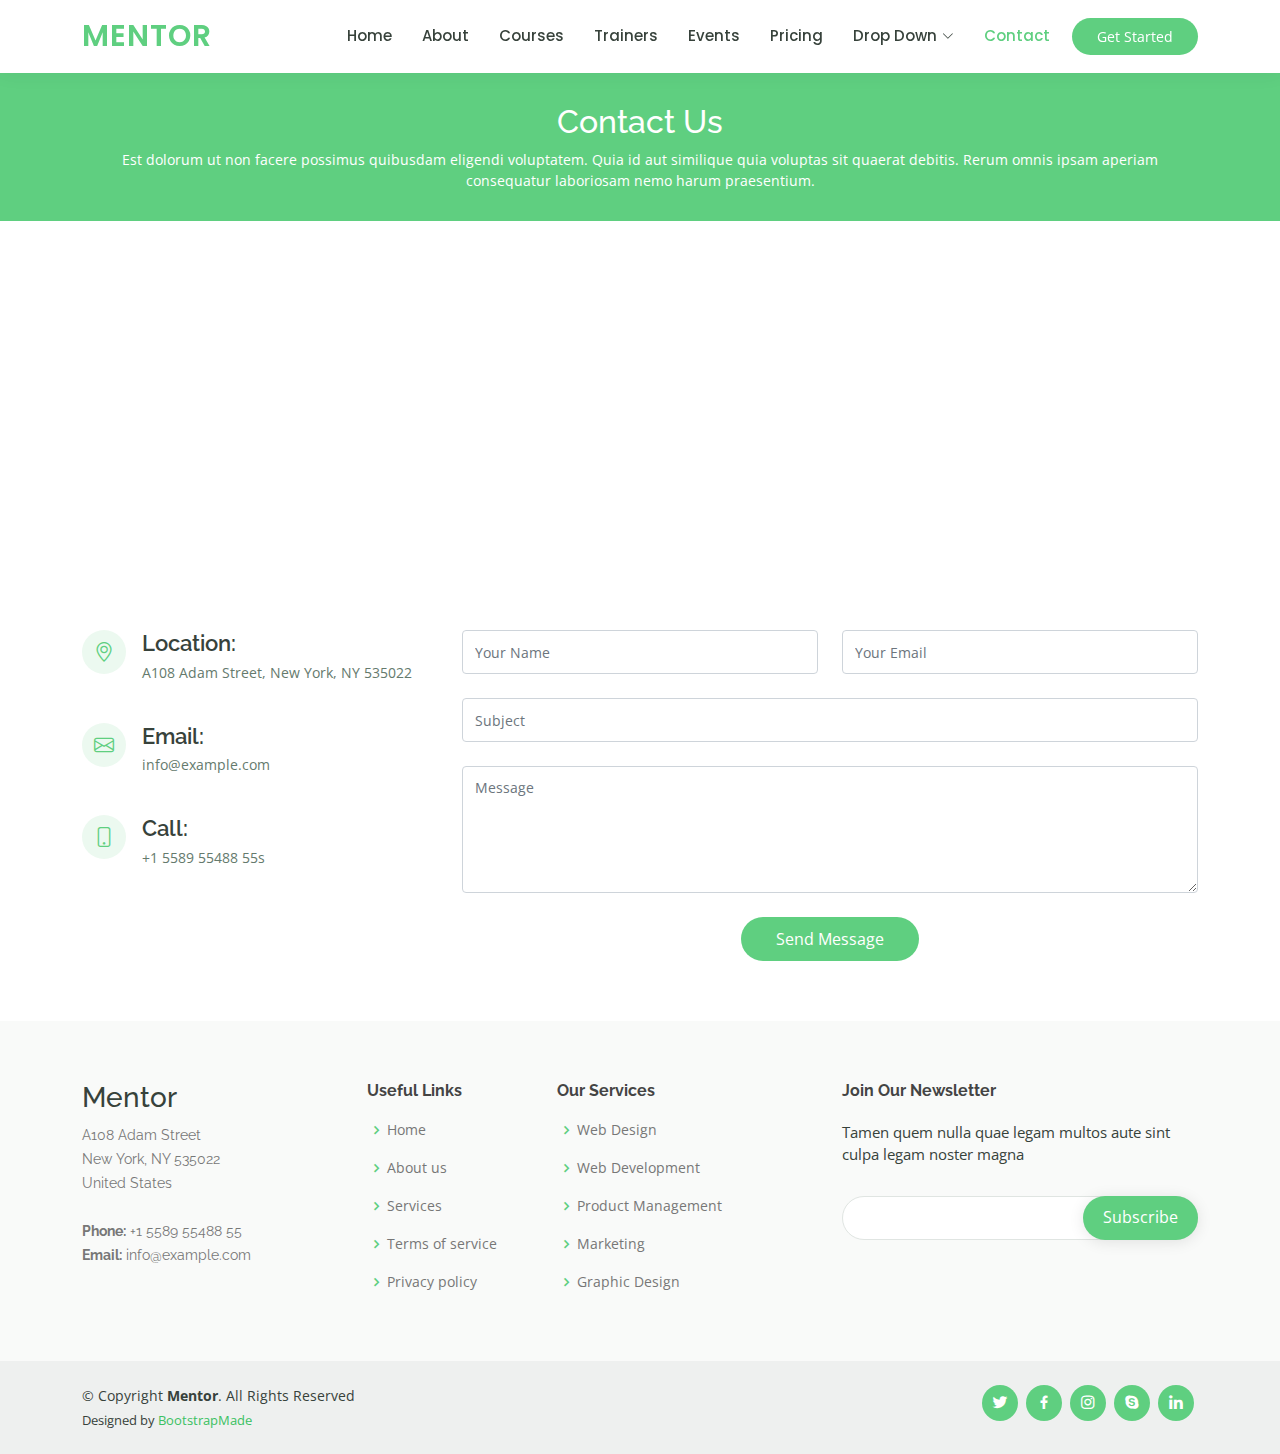
<file: Mentor/contact.html>
<!DOCTYPE html>
<html lang="en">

<head>
  <meta charset="utf-8">
  <meta content="width=device-width, initial-scale=1.0" name="viewport">

  <title>Contact - Mentor Bootstrap Template</title>
  <meta content="" name="description">
  <meta content="" name="keywords">

  <!-- Favicons -->
  <link href="assets/img/favicon.png" rel="icon">
  <link href="assets/img/apple-touch-icon.png" rel="apple-touch-icon">

  <!-- Google Fonts -->
  <link href="https://fonts.googleapis.com/css?family=Open+Sans:300,300i,400,400i,600,600i,700,700i|Raleway:300,300i,400,400i,500,500i,600,600i,700,700i|Poppins:300,300i,400,400i,500,500i,600,600i,700,700i" rel="stylesheet">

  <!-- Vendor CSS Files -->
  <link href="assets/vendor/animate.css/animate.min.css" rel="stylesheet">
  <link href="assets/vendor/aos/aos.css" rel="stylesheet">
  <link href="assets/vendor/bootstrap/css/bootstrap.min.css" rel="stylesheet">
  <link href="assets/vendor/bootstrap-icons/bootstrap-icons.css" rel="stylesheet">
  <link href="assets/vendor/boxicons/css/boxicons.min.css" rel="stylesheet">
  <link href="assets/vendor/remixicon/remixicon.css" rel="stylesheet">
  <link href="assets/vendor/swiper/swiper-bundle.min.css" rel="stylesheet">

  <!-- Template Main CSS File -->
  <link href="assets/css/style.css" rel="stylesheet">

  <!-- =======================================================
  * Template Name: Mentor - v4.7.0
  * Template URL: https://bootstrapmade.com/mentor-free-education-bootstrap-theme/
  * Author: BootstrapMade.com
  * License: https://bootstrapmade.com/license/
  ======================================================== -->
</head>

<body>

  <!-- ======= Header ======= -->
  <header id="header" class="fixed-top">
    <div class="container d-flex align-items-center">

      <h1 class="logo me-auto"><a href="index.html">Mentor</a></h1>
      <!-- Uncomment below if you prefer to use an image logo -->
      <!-- <a href="index.html" class="logo me-auto"><img src="assets/img/logo.png" alt="" class="img-fluid"></a>-->

      <nav id="navbar" class="navbar order-last order-lg-0">
        <ul>
          <li><a href="index.html">Home</a></li>
          <li><a href="about.html">About</a></li>
          <li><a href="courses.html">Courses</a></li>
          <li><a href="trainers.html">Trainers</a></li>
          <li><a href="events.html">Events</a></li>
          <li><a href="pricing.html">Pricing</a></li>

          <li class="dropdown"><a href="#"><span>Drop Down</span> <i class="bi bi-chevron-down"></i></a>
            <ul>
              <li><a href="#">Drop Down 1</a></li>
              <li class="dropdown"><a href="#"><span>Deep Drop Down</span> <i class="bi bi-chevron-right"></i></a>
                <ul>
                  <li><a href="#">Deep Drop Down 1</a></li>
                  <li><a href="#">Deep Drop Down 2</a></li>
                  <li><a href="#">Deep Drop Down 3</a></li>
                  <li><a href="#">Deep Drop Down 4</a></li>
                  <li><a href="#">Deep Drop Down 5</a></li>
                </ul>
              </li>
              <li><a href="#">Drop Down 2</a></li>
              <li><a href="#">Drop Down 3</a></li>
              <li><a href="#">Drop Down 4</a></li>
            </ul>
          </li>
          <li><a class="active" href="contact.html">Contact</a></li>
        </ul>
        <i class="bi bi-list mobile-nav-toggle"></i>
      </nav><!-- .navbar -->

      <a href="courses.html" class="get-started-btn">Get Started</a>

    </div>
  </header><!-- End Header -->

  <main id="main">

    <!-- ======= Breadcrumbs ======= -->
    <div class="breadcrumbs" data-aos="fade-in">
      <div class="container">
        <h2>Contact Us</h2>
        <p>Est dolorum ut non facere possimus quibusdam eligendi voluptatem. Quia id aut similique quia voluptas sit quaerat debitis. Rerum omnis ipsam aperiam consequatur laboriosam nemo harum praesentium. </p>
      </div>
    </div><!-- End Breadcrumbs -->

    <!-- ======= Contact Section ======= -->
    <section id="contact" class="contact">
      <div data-aos="fade-up">
        <iframe style="border:0; width: 100%; height: 350px;" src="https://www.google.com/maps/embed?pb=!1m14!1m8!1m3!1d12097.433213460943!2d-74.0062269!3d40.7101282!3m2!1i1024!2i768!4f13.1!3m3!1m2!1s0x0%3A0xb89d1fe6bc499443!2sDowntown+Conference+Center!5e0!3m2!1smk!2sbg!4v1539943755621" frameborder="0" allowfullscreen></iframe>
      </div>

      <div class="container" data-aos="fade-up">

        <div class="row mt-5">

          <div class="col-lg-4">
            <div class="info">
              <div class="address">
                <i class="bi bi-geo-alt"></i>
                <h4>Location:</h4>
                <p>A108 Adam Street, New York, NY 535022</p>
              </div>

              <div class="email">
                <i class="bi bi-envelope"></i>
                <h4>Email:</h4>
                <p>info@example.com</p>
              </div>

              <div class="phone">
                <i class="bi bi-phone"></i>
                <h4>Call:</h4>
                <p>+1 5589 55488 55s</p>
              </div>

            </div>

          </div>

          <div class="col-lg-8 mt-5 mt-lg-0">

            <form action="forms/contact.php" method="post" role="form" class="php-email-form">
              <div class="row">
                <div class="col-md-6 form-group">
                  <input type="text" name="name" class="form-control" id="name" placeholder="Your Name" required>
                </div>
                <div class="col-md-6 form-group mt-3 mt-md-0">
                  <input type="email" class="form-control" name="email" id="email" placeholder="Your Email" required>
                </div>
              </div>
              <div class="form-group mt-3">
                <input type="text" class="form-control" name="subject" id="subject" placeholder="Subject" required>
              </div>
              <div class="form-group mt-3">
                <textarea class="form-control" name="message" rows="5" placeholder="Message" required></textarea>
              </div>
              <div class="my-3">
                <div class="loading">Loading</div>
                <div class="error-message"></div>
                <div class="sent-message">Your message has been sent. Thank you!</div>
              </div>
              <div class="text-center"><button type="submit">Send Message</button></div>
            </form>

          </div>

        </div>

      </div>
    </section><!-- End Contact Section -->

  </main><!-- End #main -->

  <!-- ======= Footer ======= -->
  <footer id="footer">

    <div class="footer-top">
      <div class="container">
        <div class="row">

          <div class="col-lg-3 col-md-6 footer-contact">
            <h3>Mentor</h3>
            <p>
              A108 Adam Street <br>
              New York, NY 535022<br>
              United States <br><br>
              <strong>Phone:</strong> +1 5589 55488 55<br>
              <strong>Email:</strong> info@example.com<br>
            </p>
          </div>

          <div class="col-lg-2 col-md-6 footer-links">
            <h4>Useful Links</h4>
            <ul>
              <li><i class="bx bx-chevron-right"></i> <a href="#">Home</a></li>
              <li><i class="bx bx-chevron-right"></i> <a href="#">About us</a></li>
              <li><i class="bx bx-chevron-right"></i> <a href="#">Services</a></li>
              <li><i class="bx bx-chevron-right"></i> <a href="#">Terms of service</a></li>
              <li><i class="bx bx-chevron-right"></i> <a href="#">Privacy policy</a></li>
            </ul>
          </div>

          <div class="col-lg-3 col-md-6 footer-links">
            <h4>Our Services</h4>
            <ul>
              <li><i class="bx bx-chevron-right"></i> <a href="#">Web Design</a></li>
              <li><i class="bx bx-chevron-right"></i> <a href="#">Web Development</a></li>
              <li><i class="bx bx-chevron-right"></i> <a href="#">Product Management</a></li>
              <li><i class="bx bx-chevron-right"></i> <a href="#">Marketing</a></li>
              <li><i class="bx bx-chevron-right"></i> <a href="#">Graphic Design</a></li>
            </ul>
          </div>

          <div class="col-lg-4 col-md-6 footer-newsletter">
            <h4>Join Our Newsletter</h4>
            <p>Tamen quem nulla quae legam multos aute sint culpa legam noster magna</p>
            <form action="" method="post">
              <input type="email" name="email"><input type="submit" value="Subscribe">
            </form>
          </div>

        </div>
      </div>
    </div>

    <div class="container d-md-flex py-4">

      <div class="me-md-auto text-center text-md-start">
        <div class="copyright">
          &copy; Copyright <strong><span>Mentor</span></strong>. All Rights Reserved
        </div>
        <div class="credits">
          <!-- All the links in the footer should remain intact. -->
          <!-- You can delete the links only if you purchased the pro version. -->
          <!-- Licensing information: https://bootstrapmade.com/license/ -->
          <!-- Purchase the pro version with working PHP/AJAX contact form: https://bootstrapmade.com/mentor-free-education-bootstrap-theme/ -->
          Designed by <a href="https://bootstrapmade.com/">BootstrapMade</a>
        </div>
      </div>
      <div class="social-links text-center text-md-right pt-3 pt-md-0">
        <a href="#" class="twitter"><i class="bx bxl-twitter"></i></a>
        <a href="#" class="facebook"><i class="bx bxl-facebook"></i></a>
        <a href="#" class="instagram"><i class="bx bxl-instagram"></i></a>
        <a href="#" class="google-plus"><i class="bx bxl-skype"></i></a>
        <a href="#" class="linkedin"><i class="bx bxl-linkedin"></i></a>
      </div>
    </div>
  </footer><!-- End Footer -->

  <div id="preloader"></div>
  <a href="#" class="back-to-top d-flex align-items-center justify-content-center"><i class="bi bi-arrow-up-short"></i></a>

  <!-- Vendor JS Files -->
  <script src="assets/vendor/purecounter/purecounter.js"></script>
  <script src="assets/vendor/aos/aos.js"></script>
  <script src="assets/vendor/bootstrap/js/bootstrap.bundle.min.js"></script>
  <script src="assets/vendor/swiper/swiper-bundle.min.js"></script>
  <script src="assets/vendor/php-email-form/validate.js"></script>

  <!-- Template Main JS File -->
  <script src="assets/js/main.js"></script>

</body>

</html>
</file>
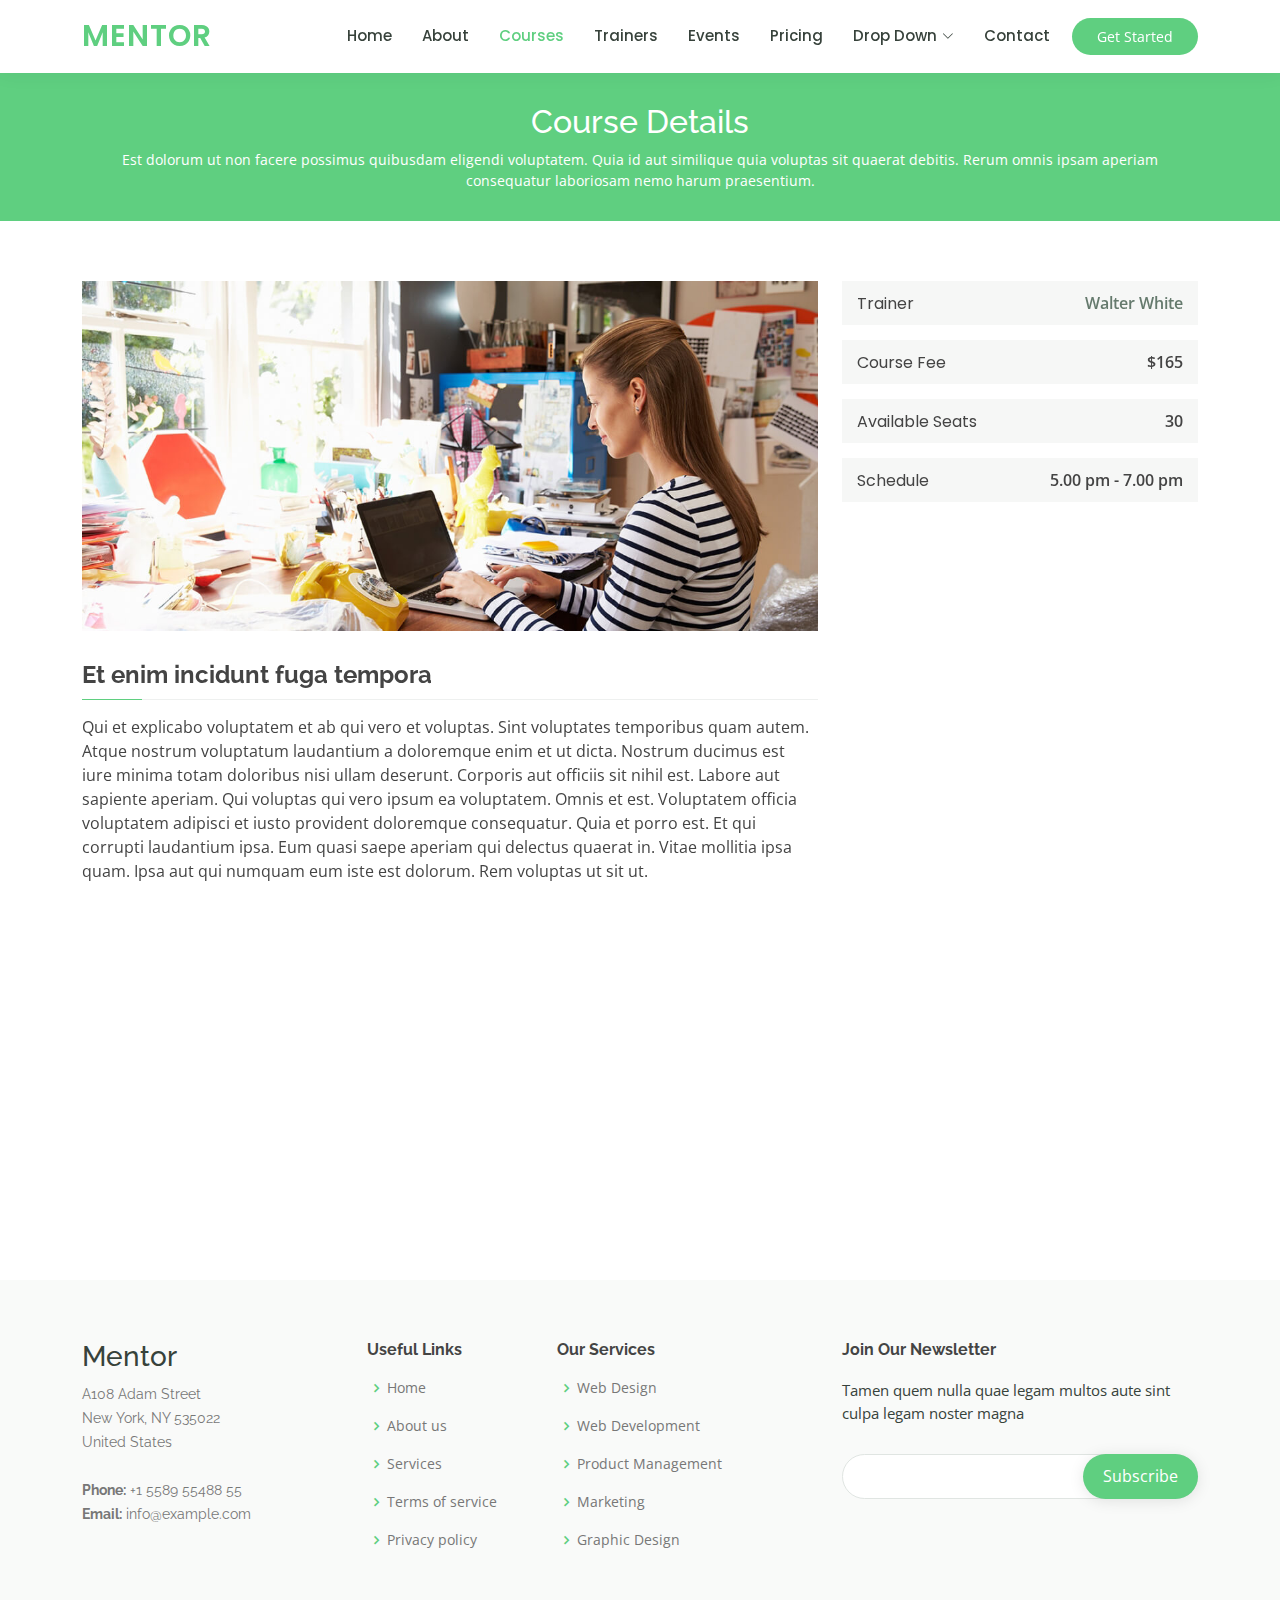
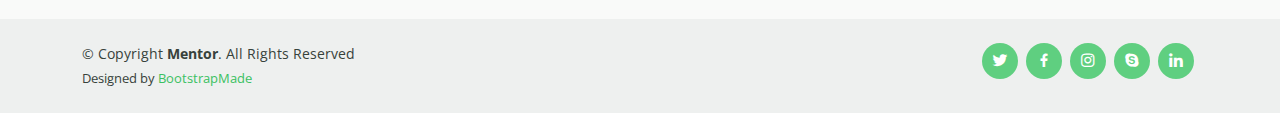
<file: Mentor/course-details.html>
<!DOCTYPE html>
<html lang="en">

<head>
  <meta charset="utf-8">
  <meta content="width=device-width, initial-scale=1.0" name="viewport">

  <title>Course Details - Mentor Bootstrap Template</title>
  <meta content="" name="description">
  <meta content="" name="keywords">

  <!-- Favicons -->
  <link href="assets/img/favicon.png" rel="icon">
  <link href="assets/img/apple-touch-icon.png" rel="apple-touch-icon">

  <!-- Google Fonts -->
  <link href="https://fonts.googleapis.com/css?family=Open+Sans:300,300i,400,400i,600,600i,700,700i|Raleway:300,300i,400,400i,500,500i,600,600i,700,700i|Poppins:300,300i,400,400i,500,500i,600,600i,700,700i" rel="stylesheet">

  <!-- Vendor CSS Files -->
  <link href="assets/vendor/animate.css/animate.min.css" rel="stylesheet">
  <link href="assets/vendor/aos/aos.css" rel="stylesheet">
  <link href="assets/vendor/bootstrap/css/bootstrap.min.css" rel="stylesheet">
  <link href="assets/vendor/bootstrap-icons/bootstrap-icons.css" rel="stylesheet">
  <link href="assets/vendor/boxicons/css/boxicons.min.css" rel="stylesheet">
  <link href="assets/vendor/remixicon/remixicon.css" rel="stylesheet">
  <link href="assets/vendor/swiper/swiper-bundle.min.css" rel="stylesheet">

  <!-- Template Main CSS File -->
  <link href="assets/css/style.css" rel="stylesheet">

  <!-- =======================================================
  * Template Name: Mentor - v4.7.0
  * Template URL: https://bootstrapmade.com/mentor-free-education-bootstrap-theme/
  * Author: BootstrapMade.com
  * License: https://bootstrapmade.com/license/
  ======================================================== -->
</head>

<body>

  <!-- ======= Header ======= -->
  <header id="header" class="fixed-top">
    <div class="container d-flex align-items-center">

      <h1 class="logo me-auto"><a href="index.html">Mentor</a></h1>
      <!-- Uncomment below if you prefer to use an image logo -->
      <!-- <a href="index.html" class="logo me-auto"><img src="assets/img/logo.png" alt="" class="img-fluid"></a>-->

      <nav id="navbar" class="navbar order-last order-lg-0">
        <ul>
          <li><a href="index.html">Home</a></li>
          <li><a href="about.html">About</a></li>
          <li><a class="active" href="courses.html">Courses</a></li>
          <li><a href="trainers.html">Trainers</a></li>
          <li><a href="events.html">Events</a></li>
          <li><a href="pricing.html">Pricing</a></li>

          <li class="dropdown"><a href="#"><span>Drop Down</span> <i class="bi bi-chevron-down"></i></a>
            <ul>
              <li><a href="#">Drop Down 1</a></li>
              <li class="dropdown"><a href="#"><span>Deep Drop Down</span> <i class="bi bi-chevron-right"></i></a>
                <ul>
                  <li><a href="#">Deep Drop Down 1</a></li>
                  <li><a href="#">Deep Drop Down 2</a></li>
                  <li><a href="#">Deep Drop Down 3</a></li>
                  <li><a href="#">Deep Drop Down 4</a></li>
                  <li><a href="#">Deep Drop Down 5</a></li>
                </ul>
              </li>
              <li><a href="#">Drop Down 2</a></li>
              <li><a href="#">Drop Down 3</a></li>
              <li><a href="#">Drop Down 4</a></li>
            </ul>
          </li>
          <li><a href="contact.html">Contact</a></li>
        </ul>
        <i class="bi bi-list mobile-nav-toggle"></i>
      </nav><!-- .navbar -->

      <a href="courses.html" class="get-started-btn">Get Started</a>

    </div>
  </header><!-- End Header -->

  <main id="main">

    <!-- ======= Breadcrumbs ======= -->
    <div class="breadcrumbs" data-aos="fade-in">
      <div class="container">
        <h2>Course Details</h2>
        <p>Est dolorum ut non facere possimus quibusdam eligendi voluptatem. Quia id aut similique quia voluptas sit quaerat debitis. Rerum omnis ipsam aperiam consequatur laboriosam nemo harum praesentium. </p>
      </div>
    </div><!-- End Breadcrumbs -->

    <!-- ======= Cource Details Section ======= -->
    <section id="course-details" class="course-details">
      <div class="container" data-aos="fade-up">

        <div class="row">
          <div class="col-lg-8">
            <img src="assets/img/course-details.jpg" class="img-fluid" alt="">
            <h3>Et enim incidunt fuga tempora</h3>
            <p>
              Qui et explicabo voluptatem et ab qui vero et voluptas. Sint voluptates temporibus quam autem. Atque nostrum voluptatum laudantium a doloremque enim et ut dicta. Nostrum ducimus est iure minima totam doloribus nisi ullam deserunt. Corporis aut officiis sit nihil est. Labore aut sapiente aperiam.
              Qui voluptas qui vero ipsum ea voluptatem. Omnis et est. Voluptatem officia voluptatem adipisci et iusto provident doloremque consequatur. Quia et porro est. Et qui corrupti laudantium ipsa.
              Eum quasi saepe aperiam qui delectus quaerat in. Vitae mollitia ipsa quam. Ipsa aut qui numquam eum iste est dolorum. Rem voluptas ut sit ut.
            </p>
          </div>
          <div class="col-lg-4">

            <div class="course-info d-flex justify-content-between align-items-center">
              <h5>Trainer</h5>
              <p><a href="#">Walter White</a></p>
            </div>

            <div class="course-info d-flex justify-content-between align-items-center">
              <h5>Course Fee</h5>
              <p>$165</p>
            </div>

            <div class="course-info d-flex justify-content-between align-items-center">
              <h5>Available Seats</h5>
              <p>30</p>
            </div>

            <div class="course-info d-flex justify-content-between align-items-center">
              <h5>Schedule</h5>
              <p>5.00 pm - 7.00 pm</p>
            </div>

          </div>
        </div>

      </div>
    </section><!-- End Cource Details Section -->

    <!-- ======= Cource Details Tabs Section ======= -->
    <section id="cource-details-tabs" class="cource-details-tabs">
      <div class="container" data-aos="fade-up">

        <div class="row">
          <div class="col-lg-3">
            <ul class="nav nav-tabs flex-column">
              <li class="nav-item">
                <a class="nav-link active show" data-bs-toggle="tab" href="#tab-1">Modi sit est</a>
              </li>
              <li class="nav-item">
                <a class="nav-link" data-bs-toggle="tab" href="#tab-2">Unde praesentium sed</a>
              </li>
              <li class="nav-item">
                <a class="nav-link" data-bs-toggle="tab" href="#tab-3">Pariatur explicabo vel</a>
              </li>
              <li class="nav-item">
                <a class="nav-link" data-bs-toggle="tab" href="#tab-4">Nostrum qui quasi</a>
              </li>
              <li class="nav-item">
                <a class="nav-link" data-bs-toggle="tab" href="#tab-5">Iusto ut expedita aut</a>
              </li>
            </ul>
          </div>
          <div class="col-lg-9 mt-4 mt-lg-0">
            <div class="tab-content">
              <div class="tab-pane active show" id="tab-1">
                <div class="row">
                  <div class="col-lg-8 details order-2 order-lg-1">
                    <h3>Architecto ut aperiam autem id</h3>
                    <p class="fst-italic">Qui laudantium consequatur laborum sit qui ad sapiente dila parde sonata raqer a videna mareta paulona marka</p>
                    <p>Et nobis maiores eius. Voluptatibus ut enim blanditiis atque harum sint. Laborum eos ipsum ipsa odit magni. Incidunt hic ut molestiae aut qui. Est repellat minima eveniet eius et quis magni nihil. Consequatur dolorem quaerat quos qui similique accusamus nostrum rem vero</p>
                  </div>
                  <div class="col-lg-4 text-center order-1 order-lg-2">
                    <img src="assets/img/course-details-tab-1.png" alt="" class="img-fluid">
                  </div>
                </div>
              </div>
              <div class="tab-pane" id="tab-2">
                <div class="row">
                  <div class="col-lg-8 details order-2 order-lg-1">
                    <h3>Et blanditiis nemo veritatis excepturi</h3>
                    <p class="fst-italic">Qui laudantium consequatur laborum sit qui ad sapiente dila parde sonata raqer a videna mareta paulona marka</p>
                    <p>Ea ipsum voluptatem consequatur quis est. Illum error ullam omnis quia et reiciendis sunt sunt est. Non aliquid repellendus itaque accusamus eius et velit ipsa voluptates. Optio nesciunt eaque beatae accusamus lerode pakto madirna desera vafle de nideran pal</p>
                  </div>
                  <div class="col-lg-4 text-center order-1 order-lg-2">
                    <img src="assets/img/course-details-tab-2.png" alt="" class="img-fluid">
                  </div>
                </div>
              </div>
              <div class="tab-pane" id="tab-3">
                <div class="row">
                  <div class="col-lg-8 details order-2 order-lg-1">
                    <h3>Impedit facilis occaecati odio neque aperiam sit</h3>
                    <p class="fst-italic">Eos voluptatibus quo. Odio similique illum id quidem non enim fuga. Qui natus non sunt dicta dolor et. In asperiores velit quaerat perferendis aut</p>
                    <p>Iure officiis odit rerum. Harum sequi eum illum corrupti culpa veritatis quisquam. Neque necessitatibus illo rerum eum ut. Commodi ipsam minima molestiae sed laboriosam a iste odio. Earum odit nesciunt fugiat sit ullam. Soluta et harum voluptatem optio quae</p>
                  </div>
                  <div class="col-lg-4 text-center order-1 order-lg-2">
                    <img src="assets/img/course-details-tab-3.png" alt="" class="img-fluid">
                  </div>
                </div>
              </div>
              <div class="tab-pane" id="tab-4">
                <div class="row">
                  <div class="col-lg-8 details order-2 order-lg-1">
                    <h3>Fuga dolores inventore laboriosam ut est accusamus laboriosam dolore</h3>
                    <p class="fst-italic">Totam aperiam accusamus. Repellat consequuntur iure voluptas iure porro quis delectus</p>
                    <p>Eaque consequuntur consequuntur libero expedita in voluptas. Nostrum ipsam necessitatibus aliquam fugiat debitis quis velit. Eum ex maxime error in consequatur corporis atque. Eligendi asperiores sed qui veritatis aperiam quia a laborum inventore</p>
                  </div>
                  <div class="col-lg-4 text-center order-1 order-lg-2">
                    <img src="assets/img/course-details-tab-4.png" alt="" class="img-fluid">
                  </div>
                </div>
              </div>
              <div class="tab-pane" id="tab-5">
                <div class="row">
                  <div class="col-lg-8 details order-2 order-lg-1">
                    <h3>Est eveniet ipsam sindera pad rone matrelat sando reda</h3>
                    <p class="fst-italic">Omnis blanditiis saepe eos autem qui sunt debitis porro quia.</p>
                    <p>Exercitationem nostrum omnis. Ut reiciendis repudiandae minus. Omnis recusandae ut non quam ut quod eius qui. Ipsum quia odit vero atque qui quibusdam amet. Occaecati sed est sint aut vitae molestiae voluptate vel</p>
                  </div>
                  <div class="col-lg-4 text-center order-1 order-lg-2">
                    <img src="assets/img/course-details-tab-5.png" alt="" class="img-fluid">
                  </div>
                </div>
              </div>
            </div>
          </div>
        </div>

      </div>
    </section><!-- End Cource Details Tabs Section -->

  </main><!-- End #main -->

  <!-- ======= Footer ======= -->
  <footer id="footer">

    <div class="footer-top">
      <div class="container">
        <div class="row">

          <div class="col-lg-3 col-md-6 footer-contact">
            <h3>Mentor</h3>
            <p>
              A108 Adam Street <br>
              New York, NY 535022<br>
              United States <br><br>
              <strong>Phone:</strong> +1 5589 55488 55<br>
              <strong>Email:</strong> info@example.com<br>
            </p>
          </div>

          <div class="col-lg-2 col-md-6 footer-links">
            <h4>Useful Links</h4>
            <ul>
              <li><i class="bx bx-chevron-right"></i> <a href="#">Home</a></li>
              <li><i class="bx bx-chevron-right"></i> <a href="#">About us</a></li>
              <li><i class="bx bx-chevron-right"></i> <a href="#">Services</a></li>
              <li><i class="bx bx-chevron-right"></i> <a href="#">Terms of service</a></li>
              <li><i class="bx bx-chevron-right"></i> <a href="#">Privacy policy</a></li>
            </ul>
          </div>

          <div class="col-lg-3 col-md-6 footer-links">
            <h4>Our Services</h4>
            <ul>
              <li><i class="bx bx-chevron-right"></i> <a href="#">Web Design</a></li>
              <li><i class="bx bx-chevron-right"></i> <a href="#">Web Development</a></li>
              <li><i class="bx bx-chevron-right"></i> <a href="#">Product Management</a></li>
              <li><i class="bx bx-chevron-right"></i> <a href="#">Marketing</a></li>
              <li><i class="bx bx-chevron-right"></i> <a href="#">Graphic Design</a></li>
            </ul>
          </div>

          <div class="col-lg-4 col-md-6 footer-newsletter">
            <h4>Join Our Newsletter</h4>
            <p>Tamen quem nulla quae legam multos aute sint culpa legam noster magna</p>
            <form action="" method="post">
              <input type="email" name="email"><input type="submit" value="Subscribe">
            </form>
          </div>

        </div>
      </div>
    </div>

    <div class="container d-md-flex py-4">

      <div class="me-md-auto text-center text-md-start">
        <div class="copyright">
          &copy; Copyright <strong><span>Mentor</span></strong>. All Rights Reserved
        </div>
        <div class="credits">
          <!-- All the links in the footer should remain intact. -->
          <!-- You can delete the links only if you purchased the pro version. -->
          <!-- Licensing information: https://bootstrapmade.com/license/ -->
          <!-- Purchase the pro version with working PHP/AJAX contact form: https://bootstrapmade.com/mentor-free-education-bootstrap-theme/ -->
          Designed by <a href="https://bootstrapmade.com/">BootstrapMade</a>
        </div>
      </div>
      <div class="social-links text-center text-md-right pt-3 pt-md-0">
        <a href="#" class="twitter"><i class="bx bxl-twitter"></i></a>
        <a href="#" class="facebook"><i class="bx bxl-facebook"></i></a>
        <a href="#" class="instagram"><i class="bx bxl-instagram"></i></a>
        <a href="#" class="google-plus"><i class="bx bxl-skype"></i></a>
        <a href="#" class="linkedin"><i class="bx bxl-linkedin"></i></a>
      </div>
    </div>
  </footer><!-- End Footer -->

  <div id="preloader"></div>
  <a href="#" class="back-to-top d-flex align-items-center justify-content-center"><i class="bi bi-arrow-up-short"></i></a>

  <!-- Vendor JS Files -->
  <script src="assets/vendor/purecounter/purecounter.js"></script>
  <script src="assets/vendor/aos/aos.js"></script>
  <script src="assets/vendor/bootstrap/js/bootstrap.bundle.min.js"></script>
  <script src="assets/vendor/swiper/swiper-bundle.min.js"></script>
  <script src="assets/vendor/php-email-form/validate.js"></script>

  <!-- Template Main JS File -->
  <script src="assets/js/main.js"></script>

</body>

</html>
</file>
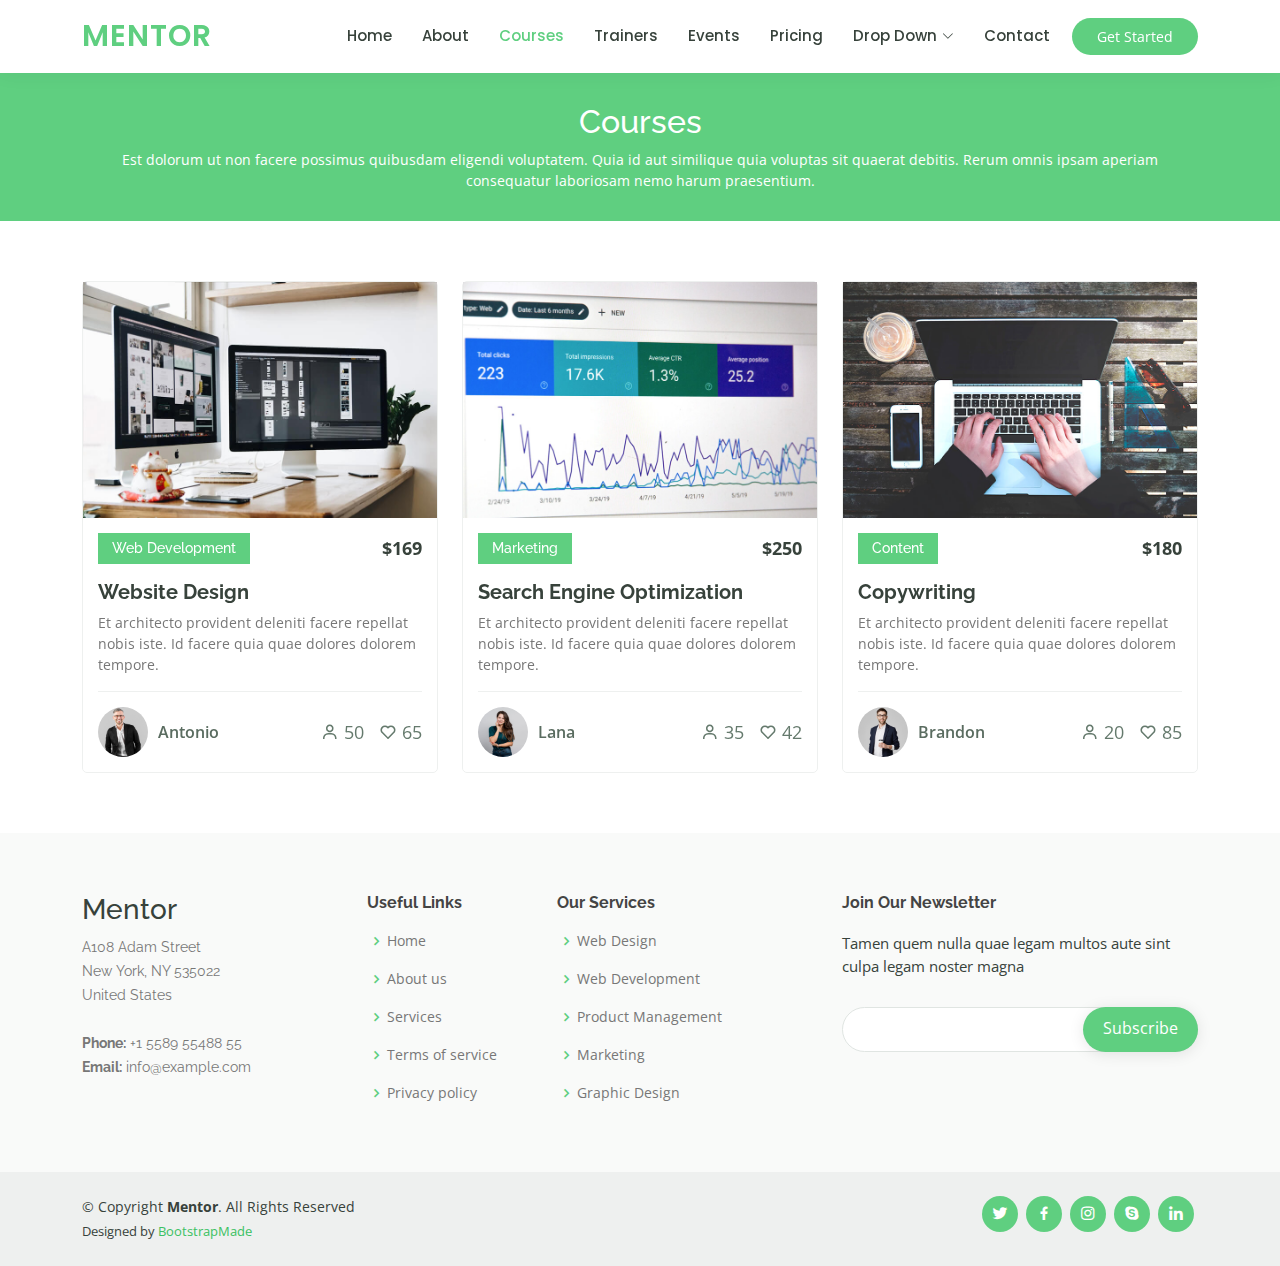
<file: Mentor/courses.html>
<!DOCTYPE html>
<html lang="en">

<head>
  <meta charset="utf-8">
  <meta content="width=device-width, initial-scale=1.0" name="viewport">

  <title>Courses - Mentor Bootstrap Template</title>
  <meta content="" name="description">
  <meta content="" name="keywords">

  <!-- Favicons -->
  <link href="assets/img/favicon.png" rel="icon">
  <link href="assets/img/apple-touch-icon.png" rel="apple-touch-icon">

  <!-- Google Fonts -->
  <link href="https://fonts.googleapis.com/css?family=Open+Sans:300,300i,400,400i,600,600i,700,700i|Raleway:300,300i,400,400i,500,500i,600,600i,700,700i|Poppins:300,300i,400,400i,500,500i,600,600i,700,700i" rel="stylesheet">

  <!-- Vendor CSS Files -->
  <link href="assets/vendor/animate.css/animate.min.css" rel="stylesheet">
  <link href="assets/vendor/aos/aos.css" rel="stylesheet">
  <link href="assets/vendor/bootstrap/css/bootstrap.min.css" rel="stylesheet">
  <link href="assets/vendor/bootstrap-icons/bootstrap-icons.css" rel="stylesheet">
  <link href="assets/vendor/boxicons/css/boxicons.min.css" rel="stylesheet">
  <link href="assets/vendor/remixicon/remixicon.css" rel="stylesheet">
  <link href="assets/vendor/swiper/swiper-bundle.min.css" rel="stylesheet">

  <!-- Template Main CSS File -->
  <link href="assets/css/style.css" rel="stylesheet">

  <!-- =======================================================
  * Template Name: Mentor - v4.7.0
  * Template URL: https://bootstrapmade.com/mentor-free-education-bootstrap-theme/
  * Author: BootstrapMade.com
  * License: https://bootstrapmade.com/license/
  ======================================================== -->
</head>

<body>

  <!-- ======= Header ======= -->
  <header id="header" class="fixed-top">
    <div class="container d-flex align-items-center">

      <h1 class="logo me-auto"><a href="index.html">Mentor</a></h1>
      <!-- Uncomment below if you prefer to use an image logo -->
      <!-- <a href="index.html" class="logo me-auto"><img src="assets/img/logo.png" alt="" class="img-fluid"></a>-->

      <nav id="navbar" class="navbar order-last order-lg-0">
        <ul>
          <li><a href="index.html">Home</a></li>
          <li><a href="about.html">About</a></li>
          <li><a class="active" href="courses.html">Courses</a></li>
          <li><a href="trainers.html">Trainers</a></li>
          <li><a href="events.html">Events</a></li>
          <li><a href="pricing.html">Pricing</a></li>

          <li class="dropdown"><a href="#"><span>Drop Down</span> <i class="bi bi-chevron-down"></i></a>
            <ul>
              <li><a href="#">Drop Down 1</a></li>
              <li class="dropdown"><a href="#"><span>Deep Drop Down</span> <i class="bi bi-chevron-right"></i></a>
                <ul>
                  <li><a href="#">Deep Drop Down 1</a></li>
                  <li><a href="#">Deep Drop Down 2</a></li>
                  <li><a href="#">Deep Drop Down 3</a></li>
                  <li><a href="#">Deep Drop Down 4</a></li>
                  <li><a href="#">Deep Drop Down 5</a></li>
                </ul>
              </li>
              <li><a href="#">Drop Down 2</a></li>
              <li><a href="#">Drop Down 3</a></li>
              <li><a href="#">Drop Down 4</a></li>
            </ul>
          </li>
          <li><a href="contact.html">Contact</a></li>
        </ul>
        <i class="bi bi-list mobile-nav-toggle"></i>
      </nav><!-- .navbar -->

      <a href="courses.html" class="get-started-btn">Get Started</a>

    </div>
  </header><!-- End Header -->

  <main id="main" data-aos="fade-in">

    <!-- ======= Breadcrumbs ======= -->
    <div class="breadcrumbs">
      <div class="container">
        <h2>Courses</h2>
        <p>Est dolorum ut non facere possimus quibusdam eligendi voluptatem. Quia id aut similique quia voluptas sit quaerat debitis. Rerum omnis ipsam aperiam consequatur laboriosam nemo harum praesentium. </p>
      </div>
    </div><!-- End Breadcrumbs -->

    <!-- ======= Courses Section ======= -->
    <section id="courses" class="courses">
      <div class="container" data-aos="fade-up">

        <div class="row" data-aos="zoom-in" data-aos-delay="100">

          <div class="col-lg-4 col-md-6 d-flex align-items-stretch">
            <div class="course-item">
              <img src="assets/img/course-1.jpg" class="img-fluid" alt="...">
              <div class="course-content">
                <div class="d-flex justify-content-between align-items-center mb-3">
                  <h4>Web Development</h4>
                  <p class="price">$169</p>
                </div>

                <h3><a href="course-details.html">Website Design</a></h3>
                <p>Et architecto provident deleniti facere repellat nobis iste. Id facere quia quae dolores dolorem tempore.</p>
                <div class="trainer d-flex justify-content-between align-items-center">
                  <div class="trainer-profile d-flex align-items-center">
                    <img src="assets/img/trainers/trainer-1.jpg" class="img-fluid" alt="">
                    <span>Antonio</span>
                  </div>
                  <div class="trainer-rank d-flex align-items-center">
                    <i class="bx bx-user"></i>&nbsp;50
                    &nbsp;&nbsp;
                    <i class="bx bx-heart"></i>&nbsp;65
                  </div>
                </div>
              </div>
            </div>
          </div> <!-- End Course Item-->

          <div class="col-lg-4 col-md-6 d-flex align-items-stretch mt-4 mt-md-0">
            <div class="course-item">
              <img src="assets/img/course-2.jpg" class="img-fluid" alt="...">
              <div class="course-content">
                <div class="d-flex justify-content-between align-items-center mb-3">
                  <h4>Marketing</h4>
                  <p class="price">$250</p>
                </div>

                <h3><a href="course-details.html">Search Engine Optimization</a></h3>
                <p>Et architecto provident deleniti facere repellat nobis iste. Id facere quia quae dolores dolorem tempore.</p>
                <div class="trainer d-flex justify-content-between align-items-center">
                  <div class="trainer-profile d-flex align-items-center">
                    <img src="assets/img/trainers/trainer-2.jpg" class="img-fluid" alt="">
                    <span>Lana</span>
                  </div>
                  <div class="trainer-rank d-flex align-items-center">
                    <i class="bx bx-user"></i>&nbsp;35
                    &nbsp;&nbsp;
                    <i class="bx bx-heart"></i>&nbsp;42
                  </div>
                </div>
              </div>
            </div>
          </div> <!-- End Course Item-->

          <div class="col-lg-4 col-md-6 d-flex align-items-stretch mt-4 mt-lg-0">
            <div class="course-item">
              <img src="assets/img/course-3.jpg" class="img-fluid" alt="...">
              <div class="course-content">
                <div class="d-flex justify-content-between align-items-center mb-3">
                  <h4>Content</h4>
                  <p class="price">$180</p>
                </div>

                <h3><a href="course-details.html">Copywriting</a></h3>
                <p>Et architecto provident deleniti facere repellat nobis iste. Id facere quia quae dolores dolorem tempore.</p>
                <div class="trainer d-flex justify-content-between align-items-center">
                  <div class="trainer-profile d-flex align-items-center">
                    <img src="assets/img/trainers/trainer-3.jpg" class="img-fluid" alt="">
                    <span>Brandon</span>
                  </div>
                  <div class="trainer-rank d-flex align-items-center">
                    <i class="bx bx-user"></i>&nbsp;20
                    &nbsp;&nbsp;
                    <i class="bx bx-heart"></i>&nbsp;85
                  </div>
                </div>
              </div>
            </div>
          </div> <!-- End Course Item-->

        </div>

      </div>
    </section><!-- End Courses Section -->

  </main><!-- End #main -->

  <!-- ======= Footer ======= -->
  <footer id="footer">

    <div class="footer-top">
      <div class="container">
        <div class="row">

          <div class="col-lg-3 col-md-6 footer-contact">
            <h3>Mentor</h3>
            <p>
              A108 Adam Street <br>
              New York, NY 535022<br>
              United States <br><br>
              <strong>Phone:</strong> +1 5589 55488 55<br>
              <strong>Email:</strong> info@example.com<br>
            </p>
          </div>

          <div class="col-lg-2 col-md-6 footer-links">
            <h4>Useful Links</h4>
            <ul>
              <li><i class="bx bx-chevron-right"></i> <a href="#">Home</a></li>
              <li><i class="bx bx-chevron-right"></i> <a href="#">About us</a></li>
              <li><i class="bx bx-chevron-right"></i> <a href="#">Services</a></li>
              <li><i class="bx bx-chevron-right"></i> <a href="#">Terms of service</a></li>
              <li><i class="bx bx-chevron-right"></i> <a href="#">Privacy policy</a></li>
            </ul>
          </div>

          <div class="col-lg-3 col-md-6 footer-links">
            <h4>Our Services</h4>
            <ul>
              <li><i class="bx bx-chevron-right"></i> <a href="#">Web Design</a></li>
              <li><i class="bx bx-chevron-right"></i> <a href="#">Web Development</a></li>
              <li><i class="bx bx-chevron-right"></i> <a href="#">Product Management</a></li>
              <li><i class="bx bx-chevron-right"></i> <a href="#">Marketing</a></li>
              <li><i class="bx bx-chevron-right"></i> <a href="#">Graphic Design</a></li>
            </ul>
          </div>

          <div class="col-lg-4 col-md-6 footer-newsletter">
            <h4>Join Our Newsletter</h4>
            <p>Tamen quem nulla quae legam multos aute sint culpa legam noster magna</p>
            <form action="" method="post">
              <input type="email" name="email"><input type="submit" value="Subscribe">
            </form>
          </div>

        </div>
      </div>
    </div>

    <div class="container d-md-flex py-4">

      <div class="me-md-auto text-center text-md-start">
        <div class="copyright">
          &copy; Copyright <strong><span>Mentor</span></strong>. All Rights Reserved
        </div>
        <div class="credits">
          <!-- All the links in the footer should remain intact. -->
          <!-- You can delete the links only if you purchased the pro version. -->
          <!-- Licensing information: https://bootstrapmade.com/license/ -->
          <!-- Purchase the pro version with working PHP/AJAX contact form: https://bootstrapmade.com/mentor-free-education-bootstrap-theme/ -->
          Designed by <a href="https://bootstrapmade.com/">BootstrapMade</a>
        </div>
      </div>
      <div class="social-links text-center text-md-right pt-3 pt-md-0">
        <a href="#" class="twitter"><i class="bx bxl-twitter"></i></a>
        <a href="#" class="facebook"><i class="bx bxl-facebook"></i></a>
        <a href="#" class="instagram"><i class="bx bxl-instagram"></i></a>
        <a href="#" class="google-plus"><i class="bx bxl-skype"></i></a>
        <a href="#" class="linkedin"><i class="bx bxl-linkedin"></i></a>
      </div>
    </div>
  </footer><!-- End Footer -->

  <div id="preloader"></div>
  <a href="#" class="back-to-top d-flex align-items-center justify-content-center"><i class="bi bi-arrow-up-short"></i></a>

  <!-- Vendor JS Files -->
  <script src="assets/vendor/purecounter/purecounter.js"></script>
  <script src="assets/vendor/aos/aos.js"></script>
  <script src="assets/vendor/bootstrap/js/bootstrap.bundle.min.js"></script>
  <script src="assets/vendor/swiper/swiper-bundle.min.js"></script>
  <script src="assets/vendor/php-email-form/validate.js"></script>

  <!-- Template Main JS File -->
  <script src="assets/js/main.js"></script>

</body>

</html>
</file>
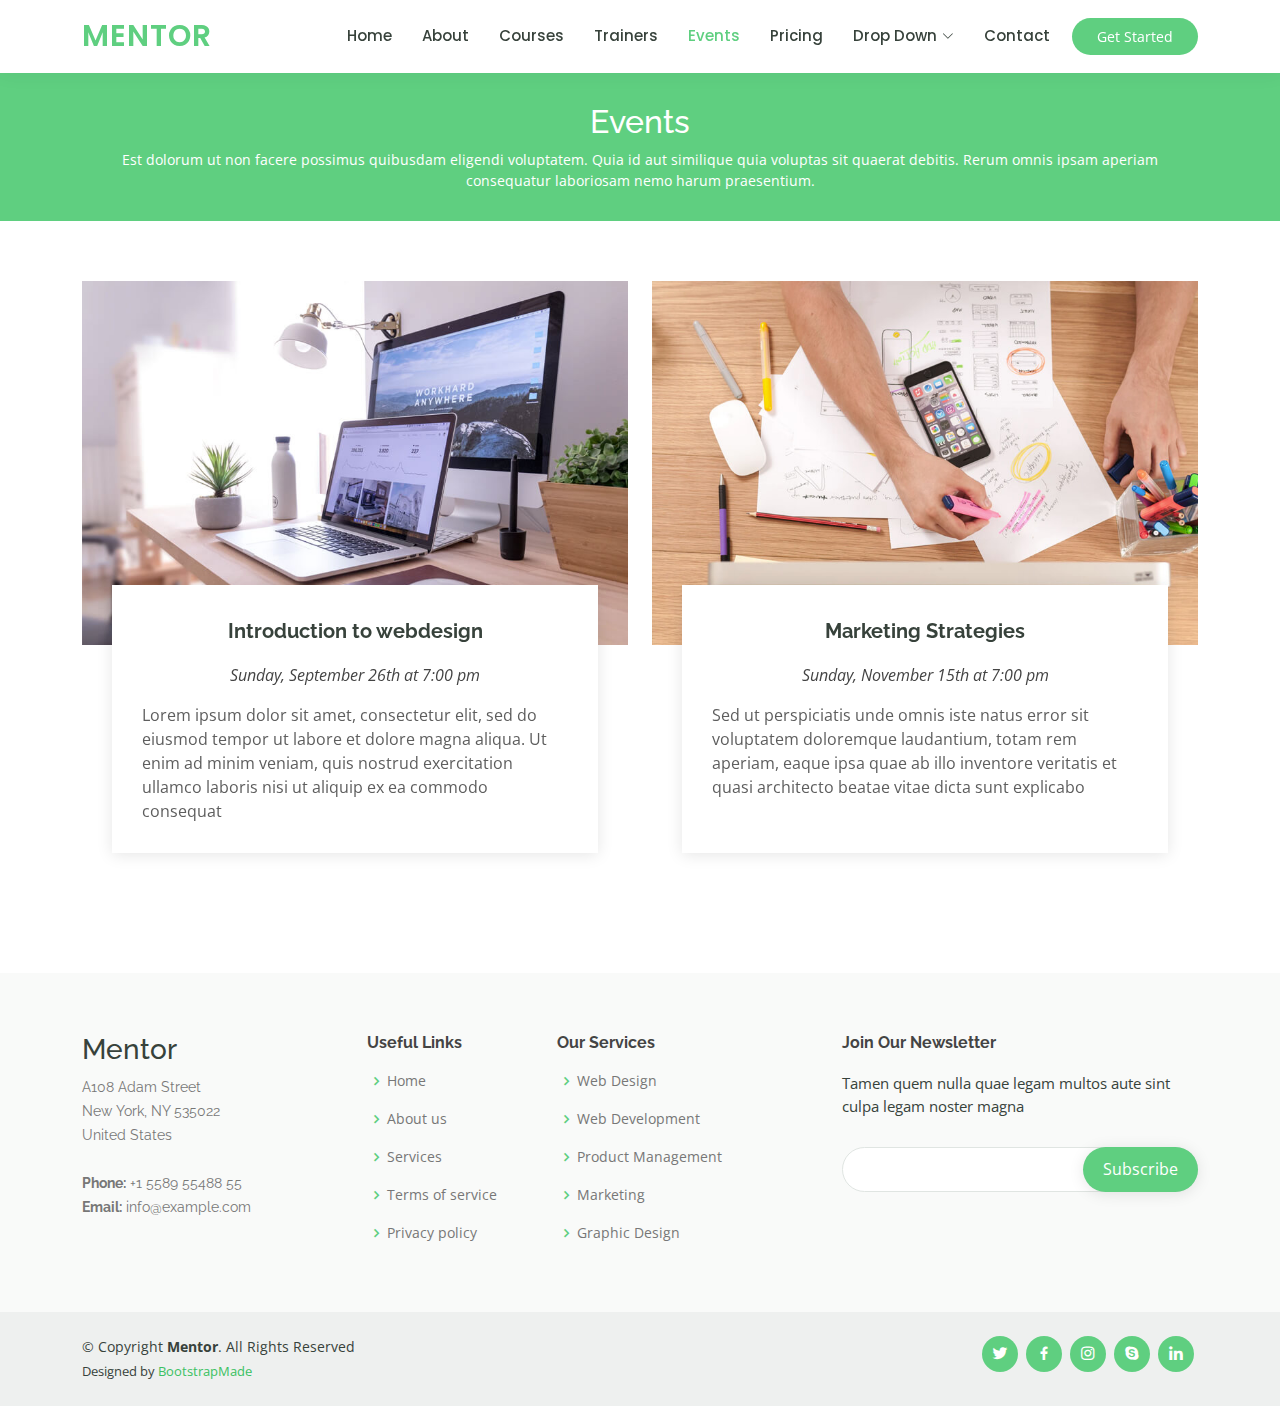
<file: Mentor/events.html>
<!DOCTYPE html>
<html lang="en">

<head>
  <meta charset="utf-8">
  <meta content="width=device-width, initial-scale=1.0" name="viewport">

  <title>Events - Mentor Bootstrap Template</title>
  <meta content="" name="description">
  <meta content="" name="keywords">

  <!-- Favicons -->
  <link href="assets/img/favicon.png" rel="icon">
  <link href="assets/img/apple-touch-icon.png" rel="apple-touch-icon">

  <!-- Google Fonts -->
  <link href="https://fonts.googleapis.com/css?family=Open+Sans:300,300i,400,400i,600,600i,700,700i|Raleway:300,300i,400,400i,500,500i,600,600i,700,700i|Poppins:300,300i,400,400i,500,500i,600,600i,700,700i" rel="stylesheet">

  <!-- Vendor CSS Files -->
  <link href="assets/vendor/animate.css/animate.min.css" rel="stylesheet">
  <link href="assets/vendor/aos/aos.css" rel="stylesheet">
  <link href="assets/vendor/bootstrap/css/bootstrap.min.css" rel="stylesheet">
  <link href="assets/vendor/bootstrap-icons/bootstrap-icons.css" rel="stylesheet">
  <link href="assets/vendor/boxicons/css/boxicons.min.css" rel="stylesheet">
  <link href="assets/vendor/remixicon/remixicon.css" rel="stylesheet">
  <link href="assets/vendor/swiper/swiper-bundle.min.css" rel="stylesheet">

  <!-- Template Main CSS File -->
  <link href="assets/css/style.css" rel="stylesheet">

  <!-- =======================================================
  * Template Name: Mentor - v4.7.0
  * Template URL: https://bootstrapmade.com/mentor-free-education-bootstrap-theme/
  * Author: BootstrapMade.com
  * License: https://bootstrapmade.com/license/
  ======================================================== -->
</head>

<body>

  <!-- ======= Header ======= -->
  <header id="header" class="fixed-top">
    <div class="container d-flex align-items-center">

      <h1 class="logo me-auto"><a href="index.html">Mentor</a></h1>
      <!-- Uncomment below if you prefer to use an image logo -->
      <!-- <a href="index.html" class="logo me-auto"><img src="assets/img/logo.png" alt="" class="img-fluid"></a>-->

      <nav id="navbar" class="navbar order-last order-lg-0">
        <ul>
          <li><a href="index.html">Home</a></li>
          <li><a href="about.html">About</a></li>
          <li><a href="courses.html">Courses</a></li>
          <li><a href="trainers.html">Trainers</a></li>
          <li><a class="active" href="events.html">Events</a></li>
          <li><a href="pricing.html">Pricing</a></li>

          <li class="dropdown"><a href="#"><span>Drop Down</span> <i class="bi bi-chevron-down"></i></a>
            <ul>
              <li><a href="#">Drop Down 1</a></li>
              <li class="dropdown"><a href="#"><span>Deep Drop Down</span> <i class="bi bi-chevron-right"></i></a>
                <ul>
                  <li><a href="#">Deep Drop Down 1</a></li>
                  <li><a href="#">Deep Drop Down 2</a></li>
                  <li><a href="#">Deep Drop Down 3</a></li>
                  <li><a href="#">Deep Drop Down 4</a></li>
                  <li><a href="#">Deep Drop Down 5</a></li>
                </ul>
              </li>
              <li><a href="#">Drop Down 2</a></li>
              <li><a href="#">Drop Down 3</a></li>
              <li><a href="#">Drop Down 4</a></li>
            </ul>
          </li>
          <li><a href="contact.html">Contact</a></li>
        </ul>
        <i class="bi bi-list mobile-nav-toggle"></i>
      </nav><!-- .navbar -->

      <a href="courses.html" class="get-started-btn">Get Started</a>

    </div>
  </header><!-- End Header -->

  <main id="main">

    <!-- ======= Breadcrumbs ======= -->
    <div class="breadcrumbs" data-aos="fade-in">
      <div class="container">
        <h2>Events</h2>
        <p>Est dolorum ut non facere possimus quibusdam eligendi voluptatem. Quia id aut similique quia voluptas sit quaerat debitis. Rerum omnis ipsam aperiam consequatur laboriosam nemo harum praesentium. </p>
      </div>
    </div><!-- End Breadcrumbs -->

    <!-- ======= Events Section ======= -->
    <section id="events" class="events">
      <div class="container" data-aos="fade-up">

        <div class="row">
          <div class="col-md-6 d-flex align-items-stretch">
            <div class="card">
              <div class="card-img">
                <img src="assets/img/events-1.jpg" alt="...">
              </div>
              <div class="card-body">
                <h5 class="card-title"><a href="">Introduction to webdesign</a></h5>
                <p class="fst-italic text-center">Sunday, September 26th at 7:00 pm</p>
                <p class="card-text">Lorem ipsum dolor sit amet, consectetur elit, sed do eiusmod tempor ut labore et dolore magna aliqua. Ut enim ad minim veniam, quis nostrud exercitation ullamco laboris nisi ut aliquip ex ea commodo consequat</p>
              </div>
            </div>
          </div>
          <div class="col-md-6 d-flex align-items-stretch">
            <div class="card">
              <div class="card-img">
                <img src="assets/img/events-2.jpg" alt="...">
              </div>
              <div class="card-body">
                <h5 class="card-title"><a href="">Marketing Strategies</a></h5>
                <p class="fst-italic text-center">Sunday, November 15th at 7:00 pm</p>
                <p class="card-text">Sed ut perspiciatis unde omnis iste natus error sit voluptatem doloremque laudantium, totam rem aperiam, eaque ipsa quae ab illo inventore veritatis et quasi architecto beatae vitae dicta sunt explicabo</p>
              </div>
            </div>

          </div>
        </div>

      </div>
    </section><!-- End Events Section -->

  </main><!-- End #main -->

  <!-- ======= Footer ======= -->
  <footer id="footer">

    <div class="footer-top">
      <div class="container">
        <div class="row">

          <div class="col-lg-3 col-md-6 footer-contact">
            <h3>Mentor</h3>
            <p>
              A108 Adam Street <br>
              New York, NY 535022<br>
              United States <br><br>
              <strong>Phone:</strong> +1 5589 55488 55<br>
              <strong>Email:</strong> info@example.com<br>
            </p>
          </div>

          <div class="col-lg-2 col-md-6 footer-links">
            <h4>Useful Links</h4>
            <ul>
              <li><i class="bx bx-chevron-right"></i> <a href="#">Home</a></li>
              <li><i class="bx bx-chevron-right"></i> <a href="#">About us</a></li>
              <li><i class="bx bx-chevron-right"></i> <a href="#">Services</a></li>
              <li><i class="bx bx-chevron-right"></i> <a href="#">Terms of service</a></li>
              <li><i class="bx bx-chevron-right"></i> <a href="#">Privacy policy</a></li>
            </ul>
          </div>

          <div class="col-lg-3 col-md-6 footer-links">
            <h4>Our Services</h4>
            <ul>
              <li><i class="bx bx-chevron-right"></i> <a href="#">Web Design</a></li>
              <li><i class="bx bx-chevron-right"></i> <a href="#">Web Development</a></li>
              <li><i class="bx bx-chevron-right"></i> <a href="#">Product Management</a></li>
              <li><i class="bx bx-chevron-right"></i> <a href="#">Marketing</a></li>
              <li><i class="bx bx-chevron-right"></i> <a href="#">Graphic Design</a></li>
            </ul>
          </div>

          <div class="col-lg-4 col-md-6 footer-newsletter">
            <h4>Join Our Newsletter</h4>
            <p>Tamen quem nulla quae legam multos aute sint culpa legam noster magna</p>
            <form action="" method="post">
              <input type="email" name="email"><input type="submit" value="Subscribe">
            </form>
          </div>

        </div>
      </div>
    </div>

    <div class="container d-md-flex py-4">

      <div class="me-md-auto text-center text-md-start">
        <div class="copyright">
          &copy; Copyright <strong><span>Mentor</span></strong>. All Rights Reserved
        </div>
        <div class="credits">
          <!-- All the links in the footer should remain intact. -->
          <!-- You can delete the links only if you purchased the pro version. -->
          <!-- Licensing information: https://bootstrapmade.com/license/ -->
          <!-- Purchase the pro version with working PHP/AJAX contact form: https://bootstrapmade.com/mentor-free-education-bootstrap-theme/ -->
          Designed by <a href="https://bootstrapmade.com/">BootstrapMade</a>
        </div>
      </div>
      <div class="social-links text-center text-md-right pt-3 pt-md-0">
        <a href="#" class="twitter"><i class="bx bxl-twitter"></i></a>
        <a href="#" class="facebook"><i class="bx bxl-facebook"></i></a>
        <a href="#" class="instagram"><i class="bx bxl-instagram"></i></a>
        <a href="#" class="google-plus"><i class="bx bxl-skype"></i></a>
        <a href="#" class="linkedin"><i class="bx bxl-linkedin"></i></a>
      </div>
    </div>
  </footer><!-- End Footer -->

  <div id="preloader"></div>
  <a href="#" class="back-to-top d-flex align-items-center justify-content-center"><i class="bi bi-arrow-up-short"></i></a>

  <!-- Vendor JS Files -->
  <script src="assets/vendor/purecounter/purecounter.js"></script>
  <script src="assets/vendor/aos/aos.js"></script>
  <script src="assets/vendor/bootstrap/js/bootstrap.bundle.min.js"></script>
  <script src="assets/vendor/swiper/swiper-bundle.min.js"></script>
  <script src="assets/vendor/php-email-form/validate.js"></script>

  <!-- Template Main JS File -->
  <script src="assets/js/main.js"></script>

</body>

</html>
</file>
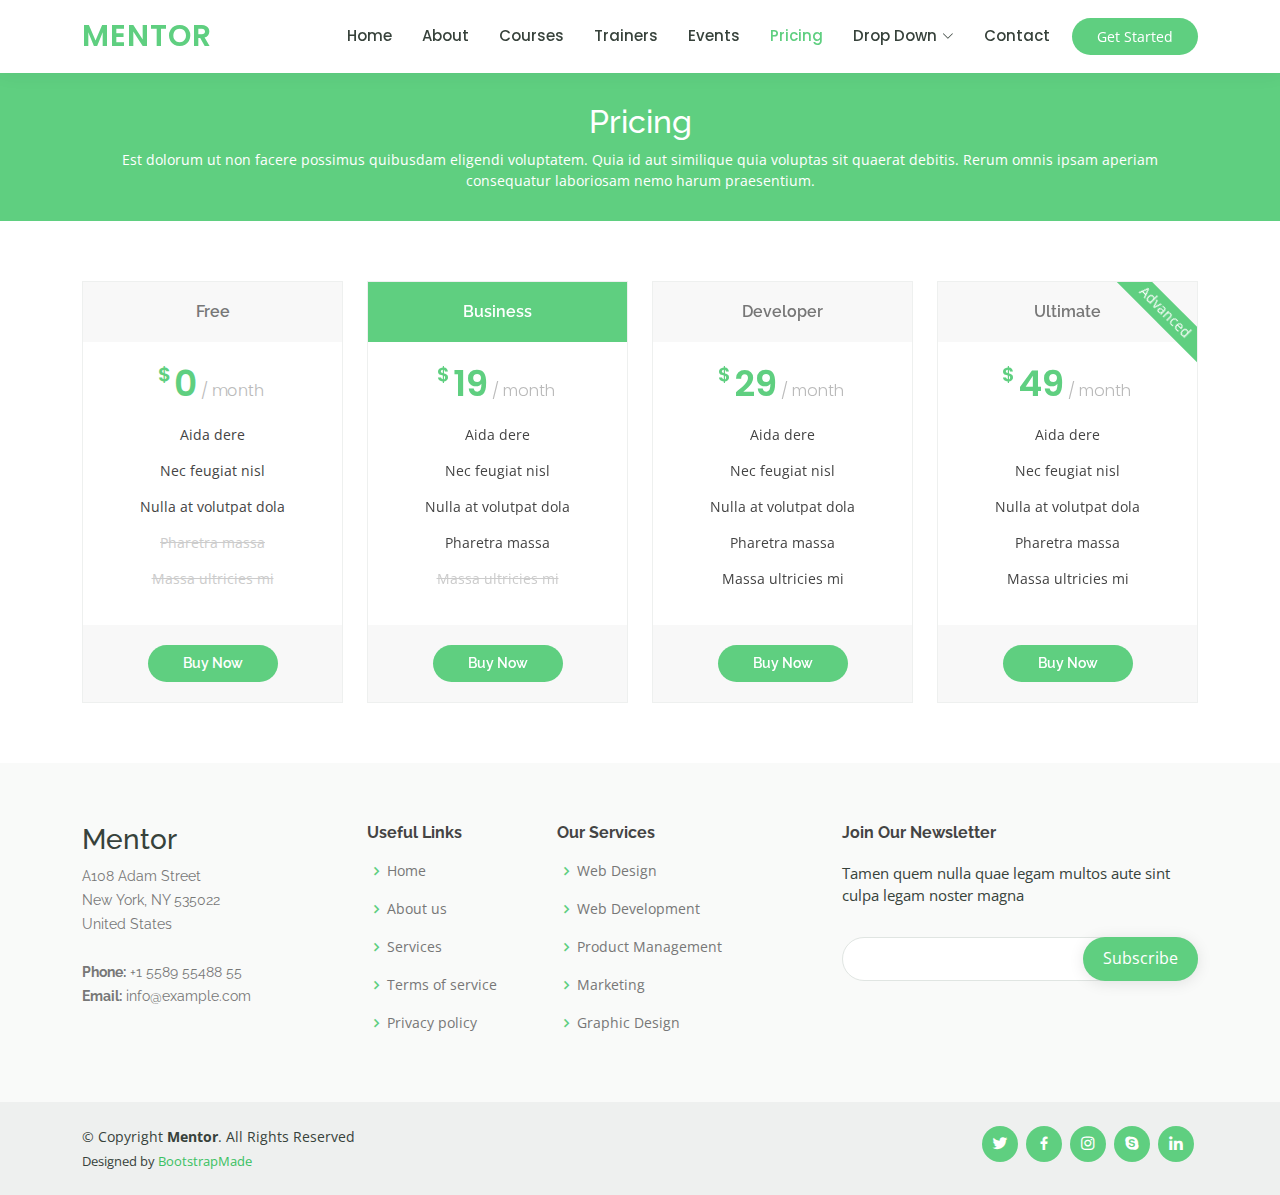
<file: Mentor/pricing.html>
<!DOCTYPE html>
<html lang="en">

<head>
  <meta charset="utf-8">
  <meta content="width=device-width, initial-scale=1.0" name="viewport">

  <title>Pricing - Mentor Bootstrap Template</title>
  <meta content="" name="description">
  <meta content="" name="keywords">

  <!-- Favicons -->
  <link href="assets/img/favicon.png" rel="icon">
  <link href="assets/img/apple-touch-icon.png" rel="apple-touch-icon">

  <!-- Google Fonts -->
  <link href="https://fonts.googleapis.com/css?family=Open+Sans:300,300i,400,400i,600,600i,700,700i|Raleway:300,300i,400,400i,500,500i,600,600i,700,700i|Poppins:300,300i,400,400i,500,500i,600,600i,700,700i" rel="stylesheet">

  <!-- Vendor CSS Files -->
  <link href="assets/vendor/animate.css/animate.min.css" rel="stylesheet">
  <link href="assets/vendor/aos/aos.css" rel="stylesheet">
  <link href="assets/vendor/bootstrap/css/bootstrap.min.css" rel="stylesheet">
  <link href="assets/vendor/bootstrap-icons/bootstrap-icons.css" rel="stylesheet">
  <link href="assets/vendor/boxicons/css/boxicons.min.css" rel="stylesheet">
  <link href="assets/vendor/remixicon/remixicon.css" rel="stylesheet">
  <link href="assets/vendor/swiper/swiper-bundle.min.css" rel="stylesheet">

  <!-- Template Main CSS File -->
  <link href="assets/css/style.css" rel="stylesheet">

  <!-- =======================================================
  * Template Name: Mentor - v4.7.0
  * Template URL: https://bootstrapmade.com/mentor-free-education-bootstrap-theme/
  * Author: BootstrapMade.com
  * License: https://bootstrapmade.com/license/
  ======================================================== -->
</head>

<body>

  <!-- ======= Header ======= -->
  <header id="header" class="fixed-top">
    <div class="container d-flex align-items-center">

      <h1 class="logo me-auto"><a href="index.html">Mentor</a></h1>
      <!-- Uncomment below if you prefer to use an image logo -->
      <!-- <a href="index.html" class="logo me-auto"><img src="assets/img/logo.png" alt="" class="img-fluid"></a>-->

      <nav id="navbar" class="navbar order-last order-lg-0">
        <ul>
          <li><a href="index.html">Home</a></li>
          <li><a href="about.html">About</a></li>
          <li><a href="courses.html">Courses</a></li>
          <li><a href="trainers.html">Trainers</a></li>
          <li><a href="events.html">Events</a></li>
          <li><a class="active" href="pricing.html">Pricing</a></li>

          <li class="dropdown"><a href="#"><span>Drop Down</span> <i class="bi bi-chevron-down"></i></a>
            <ul>
              <li><a href="#">Drop Down 1</a></li>
              <li class="dropdown"><a href="#"><span>Deep Drop Down</span> <i class="bi bi-chevron-right"></i></a>
                <ul>
                  <li><a href="#">Deep Drop Down 1</a></li>
                  <li><a href="#">Deep Drop Down 2</a></li>
                  <li><a href="#">Deep Drop Down 3</a></li>
                  <li><a href="#">Deep Drop Down 4</a></li>
                  <li><a href="#">Deep Drop Down 5</a></li>
                </ul>
              </li>
              <li><a href="#">Drop Down 2</a></li>
              <li><a href="#">Drop Down 3</a></li>
              <li><a href="#">Drop Down 4</a></li>
            </ul>
          </li>
          <li><a href="contact.html">Contact</a></li>
        </ul>
        <i class="bi bi-list mobile-nav-toggle"></i>
      </nav><!-- .navbar -->

      <a href="courses.html" class="get-started-btn">Get Started</a>

    </div>
  </header><!-- End Header -->

  <main id="main">
    <!-- ======= Breadcrumbs ======= -->
    <div class="breadcrumbs" data-aos="fade-in">
      <div class="container">
        <h2>Pricing</h2>
        <p>Est dolorum ut non facere possimus quibusdam eligendi voluptatem. Quia id aut similique quia voluptas sit quaerat debitis. Rerum omnis ipsam aperiam consequatur laboriosam nemo harum praesentium. </p>
      </div>
    </div><!-- End Breadcrumbs -->

    <!-- ======= Pricing Section ======= -->
    <section id="pricing" class="pricing">
      <div class="container" data-aos="fade-up">

        <div class="row">

          <div class="col-lg-3 col-md-6">
            <div class="box">
              <h3>Free</h3>
              <h4><sup>$</sup>0<span> / month</span></h4>
              <ul>
                <li>Aida dere</li>
                <li>Nec feugiat nisl</li>
                <li>Nulla at volutpat dola</li>
                <li class="na">Pharetra massa</li>
                <li class="na">Massa ultricies mi</li>
              </ul>
              <div class="btn-wrap">
                <a href="#" class="btn-buy">Buy Now</a>
              </div>
            </div>
          </div>

          <div class="col-lg-3 col-md-6 mt-4 mt-md-0">
            <div class="box featured">
              <h3>Business</h3>
              <h4><sup>$</sup>19<span> / month</span></h4>
              <ul>
                <li>Aida dere</li>
                <li>Nec feugiat nisl</li>
                <li>Nulla at volutpat dola</li>
                <li>Pharetra massa</li>
                <li class="na">Massa ultricies mi</li>
              </ul>
              <div class="btn-wrap">
                <a href="#" class="btn-buy">Buy Now</a>
              </div>
            </div>
          </div>

          <div class="col-lg-3 col-md-6 mt-4 mt-lg-0">
            <div class="box">
              <h3>Developer</h3>
              <h4><sup>$</sup>29<span> / month</span></h4>
              <ul>
                <li>Aida dere</li>
                <li>Nec feugiat nisl</li>
                <li>Nulla at volutpat dola</li>
                <li>Pharetra massa</li>
                <li>Massa ultricies mi</li>
              </ul>
              <div class="btn-wrap">
                <a href="#" class="btn-buy">Buy Now</a>
              </div>
            </div>
          </div>

          <div class="col-lg-3 col-md-6 mt-4 mt-lg-0">
            <div class="box">
              <span class="advanced">Advanced</span>
              <h3>Ultimate</h3>
              <h4><sup>$</sup>49<span> / month</span></h4>
              <ul>
                <li>Aida dere</li>
                <li>Nec feugiat nisl</li>
                <li>Nulla at volutpat dola</li>
                <li>Pharetra massa</li>
                <li>Massa ultricies mi</li>
              </ul>
              <div class="btn-wrap">
                <a href="#" class="btn-buy">Buy Now</a>
              </div>
            </div>
          </div>

        </div>

      </div>
    </section><!-- End Pricing Section -->

  </main><!-- End #main -->

  <!-- ======= Footer ======= -->
  <footer id="footer">

    <div class="footer-top">
      <div class="container">
        <div class="row">

          <div class="col-lg-3 col-md-6 footer-contact">
            <h3>Mentor</h3>
            <p>
              A108 Adam Street <br>
              New York, NY 535022<br>
              United States <br><br>
              <strong>Phone:</strong> +1 5589 55488 55<br>
              <strong>Email:</strong> info@example.com<br>
            </p>
          </div>

          <div class="col-lg-2 col-md-6 footer-links">
            <h4>Useful Links</h4>
            <ul>
              <li><i class="bx bx-chevron-right"></i> <a href="#">Home</a></li>
              <li><i class="bx bx-chevron-right"></i> <a href="#">About us</a></li>
              <li><i class="bx bx-chevron-right"></i> <a href="#">Services</a></li>
              <li><i class="bx bx-chevron-right"></i> <a href="#">Terms of service</a></li>
              <li><i class="bx bx-chevron-right"></i> <a href="#">Privacy policy</a></li>
            </ul>
          </div>

          <div class="col-lg-3 col-md-6 footer-links">
            <h4>Our Services</h4>
            <ul>
              <li><i class="bx bx-chevron-right"></i> <a href="#">Web Design</a></li>
              <li><i class="bx bx-chevron-right"></i> <a href="#">Web Development</a></li>
              <li><i class="bx bx-chevron-right"></i> <a href="#">Product Management</a></li>
              <li><i class="bx bx-chevron-right"></i> <a href="#">Marketing</a></li>
              <li><i class="bx bx-chevron-right"></i> <a href="#">Graphic Design</a></li>
            </ul>
          </div>

          <div class="col-lg-4 col-md-6 footer-newsletter">
            <h4>Join Our Newsletter</h4>
            <p>Tamen quem nulla quae legam multos aute sint culpa legam noster magna</p>
            <form action="" method="post">
              <input type="email" name="email"><input type="submit" value="Subscribe">
            </form>
          </div>

        </div>
      </div>
    </div>

    <div class="container d-md-flex py-4">

      <div class="me-md-auto text-center text-md-start">
        <div class="copyright">
          &copy; Copyright <strong><span>Mentor</span></strong>. All Rights Reserved
        </div>
        <div class="credits">
          <!-- All the links in the footer should remain intact. -->
          <!-- You can delete the links only if you purchased the pro version. -->
          <!-- Licensing information: https://bootstrapmade.com/license/ -->
          <!-- Purchase the pro version with working PHP/AJAX contact form: https://bootstrapmade.com/mentor-free-education-bootstrap-theme/ -->
          Designed by <a href="https://bootstrapmade.com/">BootstrapMade</a>
        </div>
      </div>
      <div class="social-links text-center text-md-right pt-3 pt-md-0">
        <a href="#" class="twitter"><i class="bx bxl-twitter"></i></a>
        <a href="#" class="facebook"><i class="bx bxl-facebook"></i></a>
        <a href="#" class="instagram"><i class="bx bxl-instagram"></i></a>
        <a href="#" class="google-plus"><i class="bx bxl-skype"></i></a>
        <a href="#" class="linkedin"><i class="bx bxl-linkedin"></i></a>
      </div>
    </div>
  </footer><!-- End Footer -->

  <div id="preloader"></div>
  <a href="#" class="back-to-top d-flex align-items-center justify-content-center"><i class="bi bi-arrow-up-short"></i></a>

  <!-- Vendor JS Files -->
  <script src="assets/vendor/purecounter/purecounter.js"></script>
  <script src="assets/vendor/aos/aos.js"></script>
  <script src="assets/vendor/bootstrap/js/bootstrap.bundle.min.js"></script>
  <script src="assets/vendor/swiper/swiper-bundle.min.js"></script>
  <script src="assets/vendor/php-email-form/validate.js"></script>

  <!-- Template Main JS File -->
  <script src="assets/js/main.js"></script>

</body>

</html>
</file>
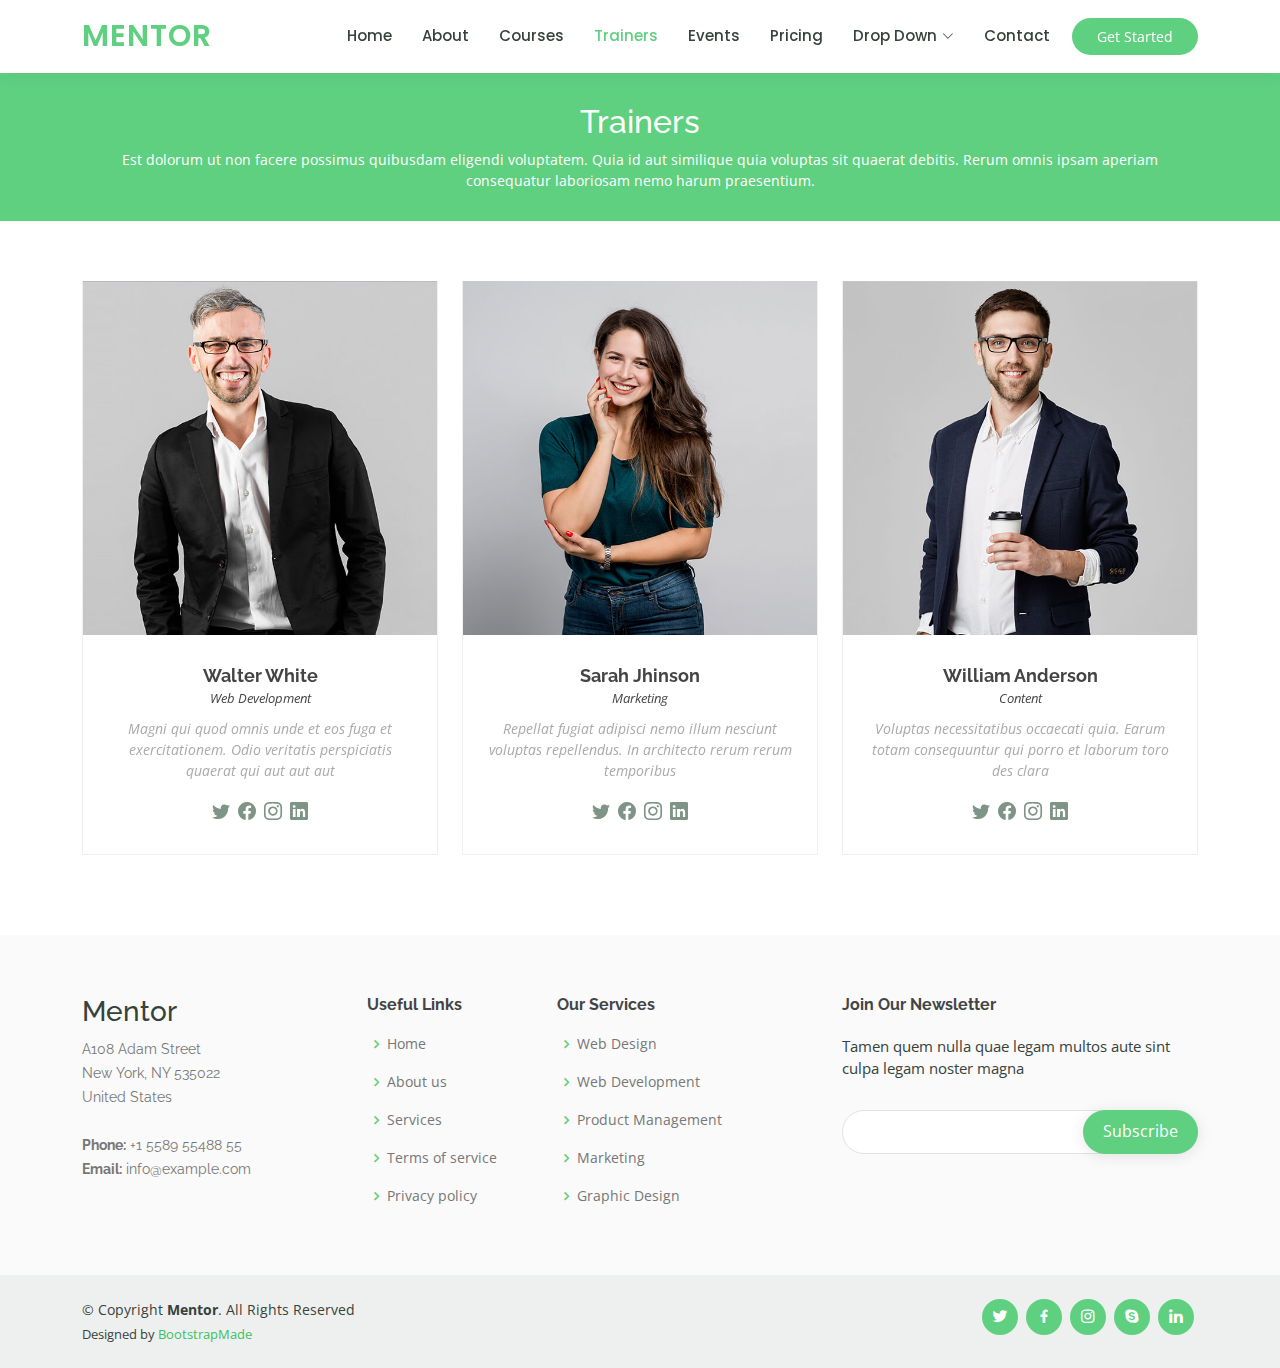
<file: Mentor/trainers.html>
<!DOCTYPE html>
<html lang="en">

<head>
  <meta charset="utf-8">
  <meta content="width=device-width, initial-scale=1.0" name="viewport">

  <title>Trainers - Mentor Bootstrap Template</title>
  <meta content="" name="description">
  <meta content="" name="keywords">

  <!-- Favicons -->
  <link href="assets/img/favicon.png" rel="icon">
  <link href="assets/img/apple-touch-icon.png" rel="apple-touch-icon">

  <!-- Google Fonts -->
  <link href="https://fonts.googleapis.com/css?family=Open+Sans:300,300i,400,400i,600,600i,700,700i|Raleway:300,300i,400,400i,500,500i,600,600i,700,700i|Poppins:300,300i,400,400i,500,500i,600,600i,700,700i" rel="stylesheet">

  <!-- Vendor CSS Files -->
  <link href="assets/vendor/animate.css/animate.min.css" rel="stylesheet">
  <link href="assets/vendor/aos/aos.css" rel="stylesheet">
  <link href="assets/vendor/bootstrap/css/bootstrap.min.css" rel="stylesheet">
  <link href="assets/vendor/bootstrap-icons/bootstrap-icons.css" rel="stylesheet">
  <link href="assets/vendor/boxicons/css/boxicons.min.css" rel="stylesheet">
  <link href="assets/vendor/remixicon/remixicon.css" rel="stylesheet">
  <link href="assets/vendor/swiper/swiper-bundle.min.css" rel="stylesheet">

  <!-- Template Main CSS File -->
  <link href="assets/css/style.css" rel="stylesheet">

  <!-- =======================================================
  * Template Name: Mentor - v4.7.0
  * Template URL: https://bootstrapmade.com/mentor-free-education-bootstrap-theme/
  * Author: BootstrapMade.com
  * License: https://bootstrapmade.com/license/
  ======================================================== -->
</head>

<body>

  <!-- ======= Header ======= -->
  <header id="header" class="fixed-top">
    <div class="container d-flex align-items-center">

      <h1 class="logo me-auto"><a href="index.html">Mentor</a></h1>
      <!-- Uncomment below if you prefer to use an image logo -->
      <!-- <a href="index.html" class="logo me-auto"><img src="assets/img/logo.png" alt="" class="img-fluid"></a>-->

      <nav id="navbar" class="navbar order-last order-lg-0">
        <ul>
          <li><a href="index.html">Home</a></li>
          <li><a href="about.html">About</a></li>
          <li><a href="courses.html">Courses</a></li>
          <li><a class="active" href="trainers.html">Trainers</a></li>
          <li><a href="events.html">Events</a></li>
          <li><a href="pricing.html">Pricing</a></li>

          <li class="dropdown"><a href="#"><span>Drop Down</span> <i class="bi bi-chevron-down"></i></a>
            <ul>
              <li><a href="#">Drop Down 1</a></li>
              <li class="dropdown"><a href="#"><span>Deep Drop Down</span> <i class="bi bi-chevron-right"></i></a>
                <ul>
                  <li><a href="#">Deep Drop Down 1</a></li>
                  <li><a href="#">Deep Drop Down 2</a></li>
                  <li><a href="#">Deep Drop Down 3</a></li>
                  <li><a href="#">Deep Drop Down 4</a></li>
                  <li><a href="#">Deep Drop Down 5</a></li>
                </ul>
              </li>
              <li><a href="#">Drop Down 2</a></li>
              <li><a href="#">Drop Down 3</a></li>
              <li><a href="#">Drop Down 4</a></li>
            </ul>
          </li>
          <li><a href="contact.html">Contact</a></li>
        </ul>
        <i class="bi bi-list mobile-nav-toggle"></i>
      </nav><!-- .navbar -->

      <a href="courses.html" class="get-started-btn">Get Started</a>

    </div>
  </header><!-- End Header -->

  <main id="main" data-aos="fade-in">

    <!-- ======= Breadcrumbs ======= -->
    <div class="breadcrumbs">
      <div class="container">
        <h2>Trainers</h2>
        <p>Est dolorum ut non facere possimus quibusdam eligendi voluptatem. Quia id aut similique quia voluptas sit quaerat debitis. Rerum omnis ipsam aperiam consequatur laboriosam nemo harum praesentium. </p>
      </div>
    </div><!-- End Breadcrumbs -->

    <!-- ======= Trainers Section ======= -->
    <section id="trainers" class="trainers">
      <div class="container" data-aos="fade-up">

        <div class="row" data-aos="zoom-in" data-aos-delay="100">
          <div class="col-lg-4 col-md-6 d-flex align-items-stretch">
            <div class="member">
              <img src="assets/img/trainers/trainer-1.jpg" class="img-fluid" alt="">
              <div class="member-content">
                <h4>Walter White</h4>
                <span>Web Development</span>
                <p>
                  Magni qui quod omnis unde et eos fuga et exercitationem. Odio veritatis perspiciatis quaerat qui aut aut aut
                </p>
                <div class="social">
                  <a href=""><i class="bi bi-twitter"></i></a>
                  <a href=""><i class="bi bi-facebook"></i></a>
                  <a href=""><i class="bi bi-instagram"></i></a>
                  <a href=""><i class="bi bi-linkedin"></i></a>
                </div>
              </div>
            </div>
          </div>

          <div class="col-lg-4 col-md-6 d-flex align-items-stretch">
            <div class="member">
              <img src="assets/img/trainers/trainer-2.jpg" class="img-fluid" alt="">
              <div class="member-content">
                <h4>Sarah Jhinson</h4>
                <span>Marketing</span>
                <p>
                  Repellat fugiat adipisci nemo illum nesciunt voluptas repellendus. In architecto rerum rerum temporibus
                </p>
                <div class="social">
                  <a href=""><i class="bi bi-twitter"></i></a>
                  <a href=""><i class="bi bi-facebook"></i></a>
                  <a href=""><i class="bi bi-instagram"></i></a>
                  <a href=""><i class="bi bi-linkedin"></i></a>
                </div>
              </div>
            </div>
          </div>

          <div class="col-lg-4 col-md-6 d-flex align-items-stretch">
            <div class="member">
              <img src="assets/img/trainers/trainer-3.jpg" class="img-fluid" alt="">
              <div class="member-content">
                <h4>William Anderson</h4>
                <span>Content</span>
                <p>
                  Voluptas necessitatibus occaecati quia. Earum totam consequuntur qui porro et laborum toro des clara
                </p>
                <div class="social">
                  <a href=""><i class="bi bi-twitter"></i></a>
                  <a href=""><i class="bi bi-facebook"></i></a>
                  <a href=""><i class="bi bi-instagram"></i></a>
                  <a href=""><i class="bi bi-linkedin"></i></a>
                </div>
              </div>
            </div>
          </div>

        </div>

      </div>
    </section><!-- End Trainers Section -->

  </main><!-- End #main -->

  <!-- ======= Footer ======= -->
  <footer id="footer">

    <div class="footer-top">
      <div class="container">
        <div class="row">

          <div class="col-lg-3 col-md-6 footer-contact">
            <h3>Mentor</h3>
            <p>
              A108 Adam Street <br>
              New York, NY 535022<br>
              United States <br><br>
              <strong>Phone:</strong> +1 5589 55488 55<br>
              <strong>Email:</strong> info@example.com<br>
            </p>
          </div>

          <div class="col-lg-2 col-md-6 footer-links">
            <h4>Useful Links</h4>
            <ul>
              <li><i class="bx bx-chevron-right"></i> <a href="#">Home</a></li>
              <li><i class="bx bx-chevron-right"></i> <a href="#">About us</a></li>
              <li><i class="bx bx-chevron-right"></i> <a href="#">Services</a></li>
              <li><i class="bx bx-chevron-right"></i> <a href="#">Terms of service</a></li>
              <li><i class="bx bx-chevron-right"></i> <a href="#">Privacy policy</a></li>
            </ul>
          </div>

          <div class="col-lg-3 col-md-6 footer-links">
            <h4>Our Services</h4>
            <ul>
              <li><i class="bx bx-chevron-right"></i> <a href="#">Web Design</a></li>
              <li><i class="bx bx-chevron-right"></i> <a href="#">Web Development</a></li>
              <li><i class="bx bx-chevron-right"></i> <a href="#">Product Management</a></li>
              <li><i class="bx bx-chevron-right"></i> <a href="#">Marketing</a></li>
              <li><i class="bx bx-chevron-right"></i> <a href="#">Graphic Design</a></li>
            </ul>
          </div>

          <div class="col-lg-4 col-md-6 footer-newsletter">
            <h4>Join Our Newsletter</h4>
            <p>Tamen quem nulla quae legam multos aute sint culpa legam noster magna</p>
            <form action="" method="post">
              <input type="email" name="email"><input type="submit" value="Subscribe">
            </form>
          </div>

        </div>
      </div>
    </div>

    <div class="container d-md-flex py-4">

      <div class="me-md-auto text-center text-md-start">
        <div class="copyright">
          &copy; Copyright <strong><span>Mentor</span></strong>. All Rights Reserved
        </div>
        <div class="credits">
          <!-- All the links in the footer should remain intact. -->
          <!-- You can delete the links only if you purchased the pro version. -->
          <!-- Licensing information: https://bootstrapmade.com/license/ -->
          <!-- Purchase the pro version with working PHP/AJAX contact form: https://bootstrapmade.com/mentor-free-education-bootstrap-theme/ -->
          Designed by <a href="https://bootstrapmade.com/">BootstrapMade</a>
        </div>
      </div>
      <div class="social-links text-center text-md-right pt-3 pt-md-0">
        <a href="#" class="twitter"><i class="bx bxl-twitter"></i></a>
        <a href="#" class="facebook"><i class="bx bxl-facebook"></i></a>
        <a href="#" class="instagram"><i class="bx bxl-instagram"></i></a>
        <a href="#" class="google-plus"><i class="bx bxl-skype"></i></a>
        <a href="#" class="linkedin"><i class="bx bxl-linkedin"></i></a>
      </div>
    </div>
  </footer><!-- End Footer -->

  <div id="preloader"></div>
  <a href="#" class="back-to-top d-flex align-items-center justify-content-center"><i class="bi bi-arrow-up-short"></i></a>

  <!-- Vendor JS Files -->
  <script src="assets/vendor/purecounter/purecounter.js"></script>
  <script src="assets/vendor/aos/aos.js"></script>
  <script src="assets/vendor/bootstrap/js/bootstrap.bundle.min.js"></script>
  <script src="assets/vendor/swiper/swiper-bundle.min.js"></script>
  <script src="assets/vendor/php-email-form/validate.js"></script>

  <!-- Template Main JS File -->
  <script src="assets/js/main.js"></script>

</body>

</html>
</file>
<file: css/style2.css>
/* Roboto fonts */
@import url('https://fonts.googleapis.com/css2?family=Roboto:wght@400;700&display=swap');

/* color used : #08D9D6  -  #252A34  -  #FF2E63  -  #EAEAEA */

/* Rest */
*{
    margin: 0;
    padding: 0;
    box-sizing: border-box;
}

/* main style */
html, body
{
    font-family: 'Roboto', sans-serif;
    line-height: 24px;
}

a{
    text-decoration: none;
}

/* Utility Classes */
.container {
    max-width: 80%;
    margin: auto;
  }

  .bg-dark {
    background-color: #252A34;
    color: #fff;
  }

  .bg-light {
    background-color: #EAEAEA;
    color: #252A34;
    height: 100%

  }

  .bg-primary {
    background-color: #5180a7;
    color: #fff;
  }

  .primary-text {
        color: #FF2E63;
  }

  .text-center{
    text-align: center;
  }

  .l-heading {
    font-size: 48px;
    line-height: 1.2;
    text-transform: uppercase;

  }

  .py-1 {

    padding: 50px 0;

  }

  .py-2 {

    padding: 24px 0;

  }

  .py-3 {
    padding: 100px 0;
  }

  

  .btn {
    background-color: #08D9D6;
    color: #fff;
    padding:13px 24px ;
    border-radius: 5px;
  }

  .btn:hover {
    background-color: #FF2E63;

  }

  .m-heading {
    font-size: 32px;
    line-height: 2;
  }




  /* Section: Navbar */
#navbar {
    display: flex;
    justify-content: space-between;
    align-items: center;
    padding: 12px;
    top: 0;
    z-index: 1;
    
  }

  #navbar .logo img {
    width: 80px;
    display: block;
  }

  #navbar ul {
    list-style: none;
    display: flex;
    align-items: center;
  }

  #navbar ul li a {
    padding: 16px;
    color: #fff;
    
  }

  #navbar ul li a:hover {
    background-color: #08D9D6;
    border-radius: 5px;
  }

  /* Home page */
  #Home-page {
    background: #252A34 url(../img/Home\ page.jpg) no-repeat center center/cover;
    height: 100vh;
    color: #fff;

  } 
  .Home-page-content {
    display: flex;
    flex-direction: column;
    align-items: center;
    justify-content: center;
    height: 100%;
    padding: 24px;
    /* overlay */
    background-color: rgba(0,0,0, 0.9);


  }


  /* About */
  #about .about-content {
    display: flex; 
    align-items: center;
    justify-content: center;
    padding-bottom: 24px;
  }

  #about .about-content div, 
  #about .about-content img {
  flex: 1;
   }

  #about .about-content img {
    display: block;
    width: 50%;
    border: 5px solid #fff;
    margin-left: 16px;
  }


  /* Courses */
  #Courses {
    color:#252A34;
  }

  #Courses .boxes {
    display: flex;
    justify-content: center;
    align-items: center;
  }

  #Courses .boxes .box {
    flex: 1;
    padding: 16px;

  }

  #Courses .boxes .box .img {
    width: 70px;
    background-color: #08D9D6;
    padding: 8px;
    border-radius: 100%;
  }

  /* Register */
  #Register {
    display: flex;
    
  }

  .Register {
    flex: 1;
  }

  .Register input, .Register select {
    width: 25%;
    padding: 12px;
    border: none;
    margin-bottom: 16px;
    outline: none;
  }


 /* Users */

 #table, td, th {
  border: 1px solid black;
}

.table {
  border-collapse: collapse;
  width: 100%;
}

.th {
  text-align: left;
}
</file>
<file: Mentor/assets/css/style.css>
/**
* Template Name: Mentor - v4.7.0
* Template URL: https://bootstrapmade.com/mentor-free-education-bootstrap-theme/
* Author: BootstrapMade.com
* License: https://bootstrapmade.com/license/
*/

/*--------------------------------------------------------------
# General
--------------------------------------------------------------*/
body {
  font-family: "Open Sans", sans-serif;
  color: #444444;
}

a {
  color: #5fcf80;
  text-decoration: none;
}

a:hover {
  color: #86db9f;
  text-decoration: none;
}

h1, h2, h3, h4, h5, h6 {
  font-family: "Raleway", sans-serif;
}

/*--------------------------------------------------------------
# Back to top button
--------------------------------------------------------------*/
.back-to-top {
  position: fixed;
  visibility: hidden;
  opacity: 0;
  right: 15px;
  bottom: 15px;
  z-index: 996;
  background: #5fcf80;
  width: 40px;
  height: 40px;
  border-radius: 50px;
  transition: all 0.4s;
}
.back-to-top i {
  font-size: 28px;
  color: #fff;
  line-height: 0;
}
.back-to-top:hover {
  background: #7ed899;
  color: #fff;
}
.back-to-top.active {
  visibility: visible;
  opacity: 1;
}

/*--------------------------------------------------------------
# Preloader
--------------------------------------------------------------*/
#preloader {
  position: fixed;
  top: 0;
  left: 0;
  right: 0;
  bottom: 0;
  z-index: 9999;
  overflow: hidden;
  background: #fff;
}

#preloader:before {
  content: "";
  position: fixed;
  top: calc(50% - 30px);
  left: calc(50% - 30px);
  border: 6px solid #5fcf80;
  border-top-color: #fff;
  border-bottom-color: #fff;
  border-radius: 50%;
  width: 60px;
  height: 60px;
  -webkit-animation: animate-preloader 1s linear infinite;
  animation: animate-preloader 1s linear infinite;
}

@-webkit-keyframes animate-preloader {
  0% {
    transform: rotate(0deg);
  }
  100% {
    transform: rotate(360deg);
  }
}

@keyframes animate-preloader {
  0% {
    transform: rotate(0deg);
  }
  100% {
    transform: rotate(360deg);
  }
}
/*--------------------------------------------------------------
# Disable aos animation delay on mobile devices
--------------------------------------------------------------*/
@media screen and (max-width: 768px) {
  [data-aos-delay] {
    transition-delay: 0 !important;
  }
}
/*--------------------------------------------------------------
# Header
--------------------------------------------------------------*/
#header {
  background: #fff;
  transition: all 0.5s;
  z-index: 997;
  padding: 15px 0;
  box-shadow: 0px 0 18px rgba(55, 66, 59, 0.08);
}
#header .logo {
  font-size: 30px;
  margin: 0;
  padding: 0;
  line-height: 1;
  font-weight: 600;
  letter-spacing: 1px;
  text-transform: uppercase;
  font-family: "Poppins", sans-serif;
}
#header .logo a {
  color: #5fcf80;
}
#header .logo img {
  max-height: 40px;
}

/**
* Get Startet Button 
*/
.get-started-btn {
  margin-left: 22px;
  background: #5fcf80;
  color: #fff;
  border-radius: 50px;
  padding: 8px 25px;
  white-space: nowrap;
  transition: 0.3s;
  font-size: 14px;
  display: inline-block;
}
.get-started-btn:hover {
  background: #3ac162;
  color: #fff;
}
@media (max-width: 768px) {
  .get-started-btn {
    margin: 0 15px 0 0;
    padding: 6px 18px;
  }
}

/*--------------------------------------------------------------
# Navigation Menu
--------------------------------------------------------------*/
/**
* Desktop Navigation 
*/
.navbar {
  padding: 0;
}
.navbar ul {
  margin: 0;
  padding: 0;
  display: flex;
  list-style: none;
  align-items: center;
}
.navbar li {
  position: relative;
}
.navbar a, .navbar a:focus {
  display: flex;
  align-items: center;
  justify-content: space-between;
  padding: 10px 0 10px 30px;
  font-family: "Poppins", sans-serif;
  font-size: 15px;
  font-weight: 500;
  color: #37423b;
  white-space: nowrap;
  transition: 0.3s;
}
.navbar a i, .navbar a:focus i {
  font-size: 12px;
  line-height: 0;
  margin-left: 5px;
}
.navbar a:hover, .navbar .active, .navbar .active:focus, .navbar li:hover > a {
  color: #5fcf80;
}
.navbar .dropdown ul {
  display: block;
  position: absolute;
  left: 30px;
  top: calc(100% + 30px);
  margin: 0;
  padding: 10px 0;
  z-index: 99;
  opacity: 0;
  visibility: hidden;
  background: #fff;
  box-shadow: 0px 0px 30px rgba(127, 137, 161, 0.25);
  transition: 0.3s;
  border-radius: 4px;
}
.navbar .dropdown ul li {
  min-width: 200px;
}
.navbar .dropdown ul a {
  padding: 10px 20px;
  font-size: 14px;
  text-transform: none;
  font-weight: 500;
}
.navbar .dropdown ul a i {
  font-size: 12px;
}
.navbar .dropdown ul a:hover, .navbar .dropdown ul .active:hover, .navbar .dropdown ul li:hover > a {
  color: #5fcf80;
}
.navbar .dropdown:hover > ul {
  opacity: 1;
  top: 100%;
  visibility: visible;
}
.navbar .dropdown .dropdown ul {
  top: 0;
  left: calc(100% - 30px);
  visibility: hidden;
}
.navbar .dropdown .dropdown:hover > ul {
  opacity: 1;
  top: 0;
  left: 100%;
  visibility: visible;
}
@media (max-width: 1366px) {
  .navbar .dropdown .dropdown ul {
    left: -90%;
  }
  .navbar .dropdown .dropdown:hover > ul {
    left: -100%;
  }
}

/**
* Mobile Navigation 
*/
.mobile-nav-toggle {
  color: #37423b;
  font-size: 28px;
  cursor: pointer;
  display: none;
  line-height: 0;
  transition: 0.5s;
}
.mobile-nav-toggle.bi-x {
  color: #fff;
}

@media (max-width: 991px) {
  .mobile-nav-toggle {
    display: block;
  }

  .navbar ul {
    display: none;
  }
}
.navbar-mobile {
  position: fixed;
  overflow: hidden;
  top: 0;
  right: 0;
  left: 0;
  bottom: 0;
  background: rgba(32, 38, 34, 0.9);
  transition: 0.3s;
  z-index: 999;
}
.navbar-mobile .mobile-nav-toggle {
  position: absolute;
  top: 15px;
  right: 15px;
}
.navbar-mobile ul {
  display: block;
  position: absolute;
  top: 55px;
  right: 15px;
  bottom: 15px;
  left: 15px;
  padding: 10px 0;
  border-radius: 6px;
  background-color: #fff;
  overflow-y: auto;
  transition: 0.3s;
}
.navbar-mobile a, .navbar-mobile a:focus {
  padding: 10px 20px;
  font-size: 15px;
  color: #37423b;
}
.navbar-mobile a:hover, .navbar-mobile .active, .navbar-mobile li:hover > a {
  color: #5fcf80;
}
.navbar-mobile .getstarted, .navbar-mobile .getstarted:focus {
  margin: 15px;
}
.navbar-mobile .dropdown ul {
  position: static;
  display: none;
  margin: 10px 20px;
  padding: 10px 0;
  z-index: 99;
  opacity: 1;
  visibility: visible;
  background: #fff;
  box-shadow: 0px 0px 30px rgba(127, 137, 161, 0.25);
}
.navbar-mobile .dropdown ul li {
  min-width: 200px;
}
.navbar-mobile .dropdown ul a {
  padding: 10px 20px;
}
.navbar-mobile .dropdown ul a i {
  font-size: 12px;
}
.navbar-mobile .dropdown ul a:hover, .navbar-mobile .dropdown ul .active:hover, .navbar-mobile .dropdown ul li:hover > a {
  color: #5fcf80;
}
.navbar-mobile .dropdown > .dropdown-active {
  display: block;
}

/*--------------------------------------------------------------
# Hero Section
--------------------------------------------------------------*/
#hero {
  width: 100%;
  height: 80vh;
  background: url("../img/hero-bg.jpg") top center;
  background-size: cover;
  position: relative;
}
#hero:before {
  content: "";
  background: rgba(0, 0, 0, 0.4);
  position: absolute;
  bottom: 0;
  top: 0;
  left: 0;
  right: 0;
}
#hero .container {
  padding-top: 72px;
}
@media (max-width: 992px) {
  #hero .container {
    padding-top: 62px;
  }
}
#hero h1 {
  margin: 0;
  font-size: 48px;
  font-weight: 700;
  line-height: 56px;
  color: #fff;
  font-family: "Poppins", sans-serif;
}
#hero h2 {
  color: #eee;
  margin: 10px 0 0 0;
  font-size: 24px;
}
#hero .btn-get-started {
  font-family: "Raleway", sans-serif;
  font-weight: 500;
  font-size: 15px;
  letter-spacing: 1px;
  display: inline-block;
  padding: 10px 35px;
  border-radius: 50px;
  transition: 0.5s;
  margin-top: 30px;
  border: 2px solid #fff;
  color: #fff;
}
#hero .btn-get-started:hover {
  background: #5fcf80;
  border: 2px solid #5fcf80;
}
@media (min-width: 1024px) {
  #hero {
    background-attachment: fixed;
  }
}
@media (max-width: 768px) {
  #hero {
    height: 100vh;
  }
  #hero h1 {
    font-size: 28px;
    line-height: 36px;
  }
  #hero h2 {
    font-size: 18px;
    line-height: 24px;
  }
}

/*--------------------------------------------------------------
# Sections General
--------------------------------------------------------------*/
section {
  padding: 60px 0;
  overflow: hidden;
}

.section-bg {
  background-color: #f6f7f6;
}

.section-title {
  padding-bottom: 40px;
}
.section-title h2 {
  font-size: 14px;
  font-weight: 500;
  padding: 0;
  line-height: 1px;
  margin: 0 0 5px 0;
  letter-spacing: 2px;
  text-transform: uppercase;
  color: #aaaaaa;
  font-family: "Poppins", sans-serif;
}
.section-title h2::after {
  content: "";
  width: 120px;
  height: 1px;
  display: inline-block;
  background: #9ae1af;
  margin: 4px 10px;
}
.section-title p {
  margin: 0;
  margin: 0;
  font-size: 36px;
  font-weight: 700;
  text-transform: uppercase;
  font-family: "Poppins", sans-serif;
  color: #37423b;
}

.breadcrumbs {
  margin-top: 73px;
  text-align: center;
  background: #5fcf80;
  padding: 30px 0;
  color: #fff;
}
@media (max-width: 992px) {
  .breadcrumbs {
    margin-top: 63px;
  }
}
.breadcrumbs h2 {
  font-size: 32px;
  font-weight: 500;
}
.breadcrumbs p {
  font-size: 14px;
  margin-bottom: 0;
}

/*--------------------------------------------------------------
# About
--------------------------------------------------------------*/
.about .content h3 {
  font-weight: 600;
  font-size: 26px;
}
.about .content ul {
  list-style: none;
  padding: 0;
}
.about .content ul li {
  padding-bottom: 10px;
}
.about .content ul i {
  font-size: 20px;
  padding-right: 4px;
  color: #5fcf80;
}
.about .content .learn-more-btn {
  background: #5fcf80;
  color: #fff;
  border-radius: 50px;
  padding: 8px 25px 9px 25px;
  white-space: nowrap;
  transition: 0.3s;
  font-size: 14px;
  display: inline-block;
}
.about .content .learn-more-btn:hover {
  background: #3ac162;
  color: #fff;
}
@media (max-width: 768px) {
  .about .content .learn-more-btn {
    margin: 0 48px 0 0;
    padding: 6px 18px;
  }
}

/*--------------------------------------------------------------
# Counts
--------------------------------------------------------------*/
.counts {
  padding: 30px 0;
}
.counts .counters span {
  font-size: 48px;
  display: block;
  color: #5fcf80;
  font-weight: 700;
}
.counts .counters p {
  padding: 0;
  margin: 0 0 20px 0;
  font-family: "Raleway", sans-serif;
  font-size: 15px;
  font-weight: 600;
  color: #37423b;
}

/*--------------------------------------------------------------
# Why Us
--------------------------------------------------------------*/
.why-us .content {
  padding: 30px;
  background: #5fcf80;
  border-radius: 4px;
  color: #fff;
}
.why-us .content h3 {
  font-weight: 700;
  font-size: 34px;
  margin-bottom: 30px;
}
.why-us .content p {
  margin-bottom: 30px;
}
.why-us .content .more-btn {
  display: inline-block;
  background: rgba(255, 255, 255, 0.2);
  padding: 6px 30px 8px 30px;
  color: #fff;
  border-radius: 50px;
  transition: all ease-in-out 0.4s;
}
.why-us .content .more-btn i {
  font-size: 14px;
}
.why-us .content .more-btn:hover {
  color: #5fcf80;
  background: #fff;
}
.why-us .icon-boxes .icon-box {
  text-align: center;
  background: #fff;
  padding: 40px 30px;
  width: 100%;
  border: 1px solid #eef0ef;
}
.why-us .icon-boxes .icon-box i {
  font-size: 32px;
  padding: 18px;
  color: #5fcf80;
  margin-bottom: 30px;
  background: #ecf9f0;
  border-radius: 50px;
}
.why-us .icon-boxes .icon-box h4 {
  font-size: 20px;
  font-weight: 700;
  margin: 0 0 30px 0;
}
.why-us .icon-boxes .icon-box p {
  font-size: 15px;
  color: #848484;
}

/*--------------------------------------------------------------
# Features
--------------------------------------------------------------*/
.features {
  padding-top: 0px;
}
.features .icon-box {
  display: flex;
  align-items: center;
  padding: 20px;
  transition: 0.3s;
  border: 1px solid #eef0ef;
}
.features .icon-box i {
  font-size: 32px;
  padding-right: 10px;
  line-height: 1;
}
.features .icon-box h3 {
  font-weight: 700;
  margin: 0;
  padding: 0;
  line-height: 1;
  font-size: 16px;
}
.features .icon-box h3 a {
  color: #37423b;
  transition: 0.3s;
}
.features .icon-box:hover {
  border-color: #5fcf80;
}
.features .icon-box:hover h3 a {
  color: #5fcf80;
}

/*--------------------------------------------------------------
# Courses
--------------------------------------------------------------*/
.courses .course-item {
  border-radius: 5px;
  border: 1px solid #eef0ef;
}
.courses .course-content {
  padding: 15px;
}
.courses .course-content h3 {
  font-weight: 700;
  font-size: 20px;
}
.courses .course-content h3 a {
  color: #37423b;
  transition: 0.3s;
}
.courses .course-content h3 a:hover {
  color: #5fcf80;
}
.courses .course-content p {
  font-size: 14px;
  color: #777777;
}
.courses .course-content h4 {
  font-size: 14px;
  background: #5fcf80;
  padding: 7px 14px;
  color: #fff;
  margin: 0;
}
.courses .course-content .price {
  margin: 0;
  font-weight: 700;
  font-size: 18px;
  color: #37423b;
}
.courses .trainer {
  padding-top: 15px;
  border-top: 1px solid #eef0ef;
}
.courses .trainer .trainer-profile img {
  max-width: 50px;
  border-radius: 50px;
}
.courses .trainer .trainer-profile span {
  padding-left: 10px;
  font-weight: 600;
  font-size: 16px;
  color: #5a6c60;
}
.courses .trainer .trainer-rank {
  font-size: 18px;
  color: #657a6d;
}

/*--------------------------------------------------------------
# Trainers
--------------------------------------------------------------*/
.trainers .member {
  text-align: center;
  margin-bottom: 20px;
  background: #fff;
  border: 1px solid #eef0ef;
}
.trainers .member img {
  margin: -1px -1px 30px -1px;
}
.trainers .member .member-content {
  padding: 0 20px 30px 20px;
}
.trainers .member h4 {
  font-weight: 700;
  margin-bottom: 2px;
  font-size: 18px;
}
.trainers .member span {
  font-style: italic;
  display: block;
  font-size: 13px;
}
.trainers .member p {
  padding-top: 10px;
  font-size: 14px;
  font-style: italic;
  color: #aaaaaa;
}
.trainers .member .social {
  margin-top: 15px;
}
.trainers .member .social a {
  color: #7e9486;
  transition: 0.3s;
}
.trainers .member .social a:hover {
  color: #5fcf80;
}
.trainers .member .social i {
  font-size: 18px;
  margin: 0 2px;
}

/*--------------------------------------------------------------
# Testimonials
--------------------------------------------------------------*/
.testimonials .testimonial-wrap {
  padding-left: 50px;
}
.testimonials .testimonials-carousel, .testimonials .testimonials-slider {
  overflow: hidden;
}
.testimonials .testimonial-item {
  box-sizing: content-box;
  padding: 30px 30px 30px 60px;
  margin: 30px 15px;
  min-height: 200px;
  border: 1px solid #eef0ef;
  position: relative;
  background: #fff;
}
.testimonials .testimonial-item .testimonial-img {
  width: 90px;
  border-radius: 10px;
  border: 6px solid #fff;
  position: absolute;
  left: -45px;
}
.testimonials .testimonial-item h3 {
  font-size: 18px;
  font-weight: bold;
  margin: 10px 0 5px 0;
  color: #111;
}
.testimonials .testimonial-item h4 {
  font-size: 14px;
  color: #999;
  margin: 0;
}
.testimonials .testimonial-item .quote-icon-left, .testimonials .testimonial-item .quote-icon-right {
  color: #c1ecce;
  font-size: 26px;
}
.testimonials .testimonial-item .quote-icon-left {
  display: inline-block;
  left: -5px;
  position: relative;
}
.testimonials .testimonial-item .quote-icon-right {
  display: inline-block;
  right: -5px;
  position: relative;
  top: 10px;
}
.testimonials .testimonial-item p {
  font-style: italic;
  margin: 15px auto 15px auto;
}
.testimonials .swiper-pagination {
  margin-top: 20px;
  position: relative;
}
.testimonials .swiper-pagination .swiper-pagination-bullet {
  width: 12px;
  height: 12px;
  background-color: #fff;
  opacity: 1;
  border: 1px solid #5fcf80;
}
.testimonials .swiper-pagination .swiper-pagination-bullet-active {
  background-color: #5fcf80;
}
@media (max-width: 767px) {
  .testimonials .testimonial-wrap {
    padding-left: 0;
  }
  .testimonials .testimonials-carousel, .testimonials .testimonials-slider {
    overflow: hidden;
  }
  .testimonials .testimonial-item {
    padding: 30px;
    margin: 15px;
  }
  .testimonials .testimonial-item .testimonial-img {
    position: static;
    left: auto;
  }
}

/*--------------------------------------------------------------
# Cource Details
--------------------------------------------------------------*/
.course-details h3 {
  font-size: 24px;
  margin: 30px 0 15px 0;
  font-weight: 700;
  position: relative;
  padding-bottom: 10px;
}
.course-details h3:before {
  content: "";
  position: absolute;
  display: block;
  width: 100%;
  height: 1px;
  background: #eef0ef;
  bottom: 0;
  left: 0;
}
.course-details h3:after {
  content: "";
  position: absolute;
  display: block;
  width: 60px;
  height: 1px;
  background: #5fcf80;
  bottom: 0;
  left: 0;
}
.course-details .course-info {
  background: #f6f7f6;
  padding: 10px 15px;
  margin-bottom: 15px;
}
.course-details .course-info h5 {
  font-weight: 400;
  font-size: 16px;
  margin: 0;
  font-family: "Poppins", sans-serif;
}
.course-details .course-info p {
  margin: 0;
  font-weight: 600;
}
.course-details .course-info a {
  color: #657a6d;
}

/*--------------------------------------------------------------
# Cource Details Tabs
--------------------------------------------------------------*/
.cource-details-tabs {
  overflow: hidden;
  padding-top: 0;
}
.cource-details-tabs .nav-tabs {
  border: 0;
}
.cource-details-tabs .nav-link {
  border: 0;
  padding: 12px 15px 12px 0;
  transition: 0.3s;
  color: #37423b;
  border-radius: 0;
  border-right: 2px solid #e2e7e4;
  font-weight: 600;
  font-size: 15px;
}
.cource-details-tabs .nav-link:hover {
  color: #5fcf80;
}
.cource-details-tabs .nav-link.active {
  color: #5fcf80;
  border-color: #5fcf80;
}
.cource-details-tabs .tab-pane.active {
  -webkit-animation: fadeIn 0.5s ease-out;
  animation: fadeIn 0.5s ease-out;
}
.cource-details-tabs .details h3 {
  font-size: 26px;
  font-weight: 600;
  margin-bottom: 20px;
  color: #37423b;
}
.cource-details-tabs .details p {
  color: #777777;
}
.cource-details-tabs .details p:last-child {
  margin-bottom: 0;
}
@media (max-width: 992px) {
  .cource-details-tabs .nav-link {
    border: 0;
    padding: 15px;
  }
  .cource-details-tabs .nav-link.active {
    color: #fff;
    background: #5fcf80;
  }
}

/*--------------------------------------------------------------
# Events
--------------------------------------------------------------*/
.events .card {
  border: 0;
  padding: 0 30px;
  margin-bottom: 60px;
  position: relative;
}
.events .card-img {
  width: calc(100% + 60px);
  margin-left: -30px;
  overflow: hidden;
  z-index: 9;
  border-radius: 0;
}
.events .card-img img {
  max-width: 100%;
  transition: all 0.3s ease-in-out;
}
.events .card-body {
  z-index: 10;
  background: #fff;
  border-top: 4px solid #fff;
  padding: 30px;
  box-shadow: 0px 2px 15px rgba(0, 0, 0, 0.1);
  margin-top: -60px;
  transition: 0.3s;
}
.events .card-title {
  font-weight: 700;
  text-align: center;
  margin-bottom: 20px;
}
.events .card-title a {
  color: #37423b;
  transition: 0.3s;
}
.events .card-text {
  color: #5e5e5e;
}
.events .read-more a {
  color: #777777;
  text-transform: uppercase;
  font-weight: 600;
  font-size: 12px;
  transition: 0.3s;
}
.events .read-more a:hover {
  color: #5fcf80;
}
.events .card:hover img {
  transform: scale(1.1);
}
.events .card:hover .card-body {
  border-color: #5fcf80;
}
.events .card:hover .card-body .card-title a {
  color: #5fcf80;
}

/*--------------------------------------------------------------
# Pricing
--------------------------------------------------------------*/
.pricing .box {
  padding: 20px;
  background: #fff;
  text-align: center;
  border: 1px solid #eef0ef;
  border-radius: 0;
  position: relative;
  overflow: hidden;
}
.pricing h3 {
  font-weight: 400;
  margin: -20px -20px 20px -20px;
  padding: 20px 15px;
  font-size: 16px;
  font-weight: 600;
  color: #777777;
  background: #f8f8f8;
}
.pricing h4 {
  font-size: 36px;
  color: #5fcf80;
  font-weight: 600;
  font-family: "Poppins", sans-serif;
  margin-bottom: 20px;
}
.pricing h4 sup {
  font-size: 20px;
  top: -15px;
  left: -3px;
}
.pricing h4 span {
  color: #bababa;
  font-size: 16px;
  font-weight: 300;
}
.pricing ul {
  padding: 0;
  list-style: none;
  color: #444444;
  text-align: center;
  line-height: 20px;
  font-size: 14px;
}
.pricing ul li {
  padding-bottom: 16px;
}
.pricing ul i {
  color: #5fcf80;
  font-size: 18px;
  padding-right: 4px;
}
.pricing ul .na {
  color: #ccc;
  text-decoration: line-through;
}
.pricing .btn-wrap {
  margin: 20px -20px -20px -20px;
  padding: 20px 15px;
  background: #f8f8f8;
  text-align: center;
}
.pricing .btn-buy {
  background: #5fcf80;
  display: inline-block;
  padding: 8px 35px;
  border-radius: 50px;
  color: #fff;
  transition: none;
  font-size: 14px;
  font-weight: 400;
  font-family: "Raleway", sans-serif;
  font-weight: 600;
  transition: 0.3s;
}
.pricing .btn-buy:hover {
  background: #3ac162;
}
.pricing .featured h3 {
  color: #fff;
  background: #5fcf80;
}
.pricing .advanced {
  width: 200px;
  position: absolute;
  top: 18px;
  right: -68px;
  transform: rotate(45deg);
  z-index: 1;
  font-size: 14px;
  padding: 1px 0 3px 0;
  background: #5fcf80;
  color: #fff;
}

/*--------------------------------------------------------------
# Contact
--------------------------------------------------------------*/
.contact {
  padding-top: 5px;
}
.contact .info {
  width: 100%;
  background: #fff;
}
.contact .info i {
  font-size: 20px;
  color: #5fcf80;
  float: left;
  width: 44px;
  height: 44px;
  background: #ecf9f0;
  display: flex;
  justify-content: center;
  align-items: center;
  border-radius: 50px;
  transition: all 0.3s ease-in-out;
}
.contact .info h4 {
  padding: 0 0 0 60px;
  font-size: 22px;
  font-weight: 600;
  margin-bottom: 5px;
  color: #37423b;
}
.contact .info p {
  padding: 0 0 0 60px;
  margin-bottom: 0;
  font-size: 14px;
  color: #657a6d;
}
.contact .info .email, .contact .info .phone {
  margin-top: 40px;
}
.contact .info .email:hover i, .contact .info .address:hover i, .contact .info .phone:hover i {
  background: #5fcf80;
  color: #fff;
}
.contact .php-email-form {
  width: 100%;
  background: #fff;
}
.contact .php-email-form .form-group {
  padding-bottom: 8px;
}
.contact .php-email-form .error-message {
  display: none;
  color: #fff;
  background: #ed3c0d;
  text-align: left;
  padding: 15px;
  font-weight: 600;
}
.contact .php-email-form .error-message br + br {
  margin-top: 25px;
}
.contact .php-email-form .sent-message {
  display: none;
  color: #fff;
  background: #18d26e;
  text-align: center;
  padding: 15px;
  font-weight: 600;
}
.contact .php-email-form .loading {
  display: none;
  background: #fff;
  text-align: center;
  padding: 15px;
}
.contact .php-email-form .loading:before {
  content: "";
  display: inline-block;
  border-radius: 50%;
  width: 24px;
  height: 24px;
  margin: 0 10px -6px 0;
  border: 3px solid #18d26e;
  border-top-color: #eee;
  -webkit-animation: animate-loading 1s linear infinite;
  animation: animate-loading 1s linear infinite;
}
.contact .php-email-form input, .contact .php-email-form textarea {
  border-radius: 4px;
  box-shadow: none;
  font-size: 14px;
}
.contact .php-email-form input:focus, .contact .php-email-form textarea:focus {
  border-color: #5fcf80;
}
.contact .php-email-form input {
  height: 44px;
}
.contact .php-email-form textarea {
  padding: 10px 12px;
}
.contact .php-email-form button[type=submit] {
  background: #5fcf80;
  border: 0;
  padding: 10px 35px;
  color: #fff;
  transition: 0.4s;
  border-radius: 50px;
}
.contact .php-email-form button[type=submit]:hover {
  background: #3ac162;
}
@-webkit-keyframes animate-loading {
  0% {
    transform: rotate(0deg);
  }
  100% {
    transform: rotate(360deg);
  }
}
@keyframes animate-loading {
  0% {
    transform: rotate(0deg);
  }
  100% {
    transform: rotate(360deg);
  }
}

/*--------------------------------------------------------------
# Footer
--------------------------------------------------------------*/
#footer {
  color: #37423b;
  font-size: 14px;
  background: #eef0ef;
}
#footer .footer-top {
  padding: 60px 0 30px 0;
  background: #f9faf9;
}
#footer .footer-top .footer-contact {
  margin-bottom: 30px;
}
#footer .footer-top .footer-contact h4 {
  font-size: 22px;
  margin: 0 0 30px 0;
  padding: 2px 0 2px 0;
  line-height: 1;
  font-weight: 700;
}
#footer .footer-top .footer-contact p {
  font-size: 14px;
  line-height: 24px;
  margin-bottom: 0;
  font-family: "Raleway", sans-serif;
  color: #777777;
}
#footer .footer-top h4 {
  font-size: 16px;
  font-weight: bold;
  color: #444444;
  position: relative;
  padding-bottom: 12px;
}
#footer .footer-top .footer-links {
  margin-bottom: 30px;
}
#footer .footer-top .footer-links ul {
  list-style: none;
  padding: 0;
  margin: 0;
}
#footer .footer-top .footer-links ul i {
  padding-right: 2px;
  color: #5fcf80;
  font-size: 18px;
  line-height: 1;
}
#footer .footer-top .footer-links ul li {
  padding: 10px 0;
  display: flex;
  align-items: center;
}
#footer .footer-top .footer-links ul li:first-child {
  padding-top: 0;
}
#footer .footer-top .footer-links ul a {
  color: #777777;
  transition: 0.3s;
  display: inline-block;
  line-height: 1;
}
#footer .footer-top .footer-links ul a:hover {
  text-decoration: none;
  color: #5fcf80;
}
#footer .footer-newsletter {
  font-size: 15px;
}
#footer .footer-newsletter h4 {
  font-size: 16px;
  font-weight: bold;
  color: #444444;
  position: relative;
  padding-bottom: 12px;
}
#footer .footer-newsletter form {
  margin-top: 30px;
  background: #fff;
  padding: 6px 10px;
  position: relative;
  border-radius: 50px;
  text-align: left;
  border: 1px solid #e0e5e2;
}
#footer .footer-newsletter form input[type=email] {
  border: 0;
  padding: 4px 8px;
  width: calc(100% - 100px);
}
#footer .footer-newsletter form input[type=submit] {
  position: absolute;
  top: -1px;
  right: -1px;
  bottom: -1px;
  border: 0;
  background: none;
  font-size: 16px;
  padding: 0 20px 2px 20px;
  background: #5fcf80;
  color: #fff;
  transition: 0.3s;
  border-radius: 50px;
  box-shadow: 0px 2px 15px rgba(0, 0, 0, 0.1);
}
#footer .footer-newsletter form input[type=submit]:hover {
  background: #3ac162;
}
#footer .credits {
  padding-top: 5px;
  font-size: 13px;
}
#footer .credits a {
  color: #3ac162;
  transition: 0.3s;
}
#footer .credits a:hover {
  color: #5fcf80;
}
#footer .social-links a {
  font-size: 18px;
  display: inline-block;
  background: #5fcf80;
  color: #fff;
  line-height: 1;
  padding: 8px 0;
  margin-right: 4px;
  border-radius: 50%;
  text-align: center;
  width: 36px;
  height: 36px;
  transition: 0.3s;
}
#footer .social-links a:hover {
  background: #3ac162;
  color: #fff;
  text-decoration: none;
}
</file>
